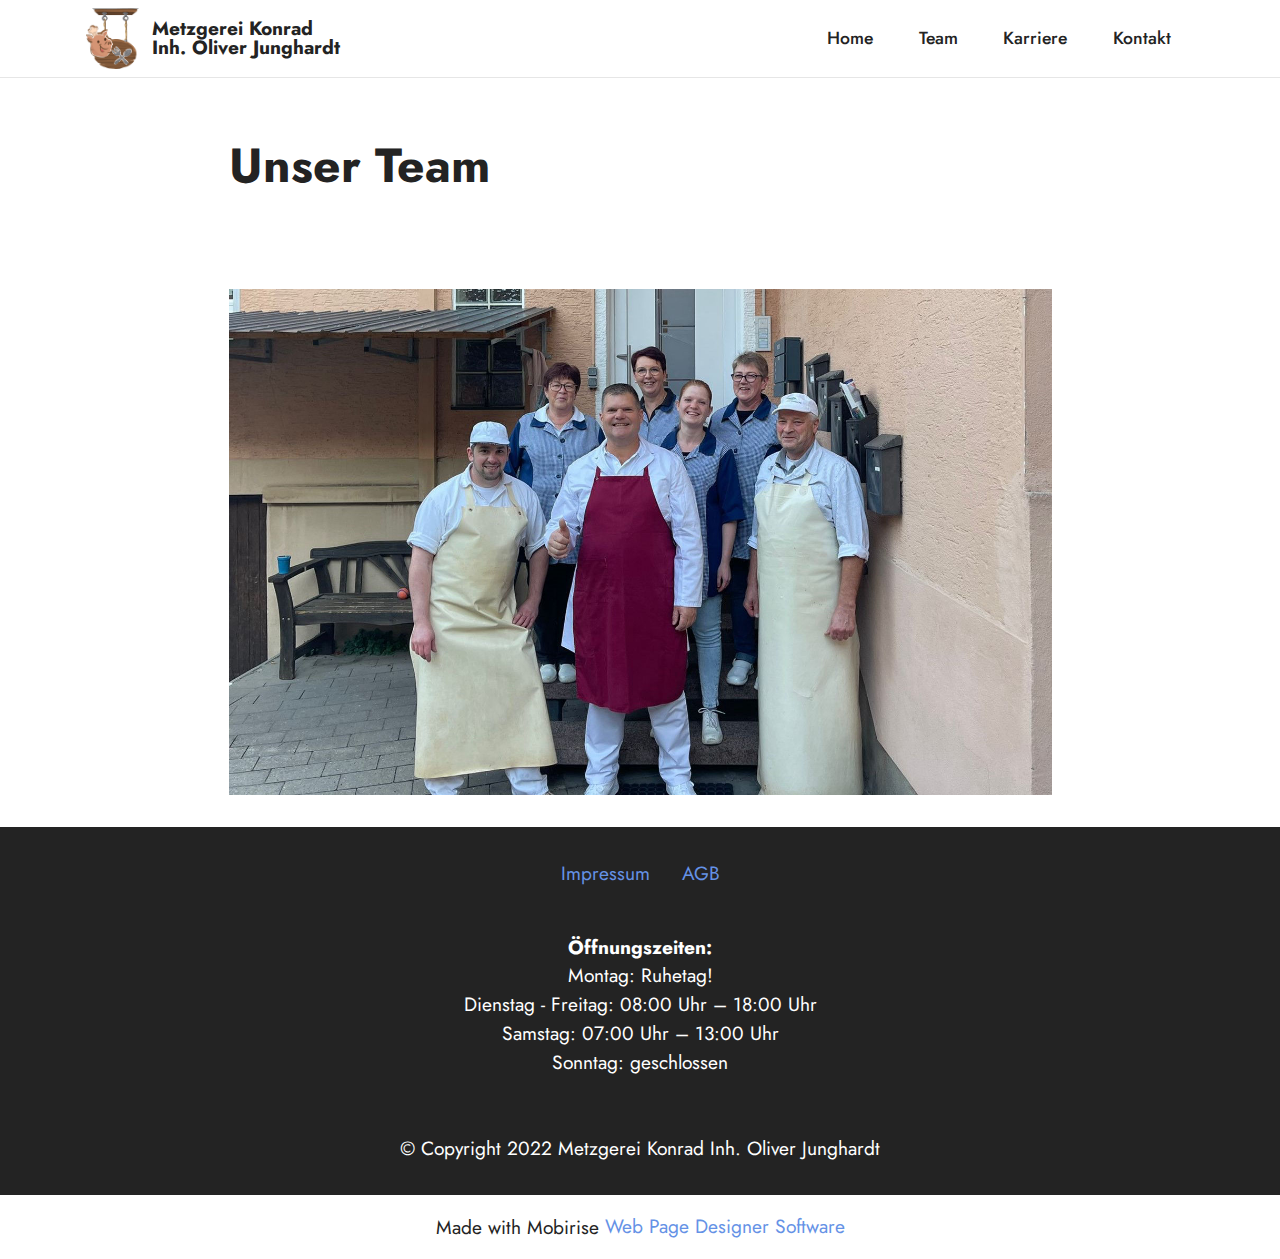
<file: page1.html>
<!DOCTYPE html>
<html  >
<head>
  <!-- Site made with Mobirise Website Builder v5.6.13, https://mobirise.com -->
  <meta charset="UTF-8">
  <meta http-equiv="X-UA-Compatible" content="IE=edge">
  <meta name="generator" content="Mobirise v5.6.13, mobirise.com">
  <meta name="twitter:card" content="summary_large_image"/>
  <meta name="twitter:image:src" content="">
  <meta property="og:image" content="">
  <meta name="twitter:title" content="Metzgerei Konrad - Team">
  <meta name="viewport" content="width=device-width, initial-scale=1, minimum-scale=1">
  <link rel="shortcut icon" href="assets/images/mbr-121x138.png" type="image/x-icon">
  <meta name="description" content="">
  
  
  <title>Metzgerei Konrad - Team</title>
  <link rel="stylesheet" href="assets/bootstrap/css/bootstrap.min.css">
  <link rel="stylesheet" href="assets/bootstrap/css/bootstrap-grid.min.css">
  <link rel="stylesheet" href="assets/bootstrap/css/bootstrap-reboot.min.css">
  <link rel="stylesheet" href="assets/dropdown/css/style.css">
  <link rel="stylesheet" href="assets/socicon/css/styles.css">
  <link rel="stylesheet" href="assets/theme/css/style.css">
  <link rel="preload" href="https://fonts.googleapis.com/css?family=Jost:100,200,300,400,500,600,700,800,900,100i,200i,300i,400i,500i,600i,700i,800i,900i&display=swap" as="style" onload="this.onload=null;this.rel='stylesheet'">
  <noscript><link rel="stylesheet" href="https://fonts.googleapis.com/css?family=Jost:100,200,300,400,500,600,700,800,900,100i,200i,300i,400i,500i,600i,700i,800i,900i&display=swap"></noscript>
  <link rel="preload" as="style" href="assets/mobirise/css/mbr-additional.css"><link rel="stylesheet" href="assets/mobirise/css/mbr-additional.css" type="text/css">
  
  
  
  
</head>
<body>
  
  <section data-bs-version="5.1" class="menu cid-tm9Wy2rjHS" once="menu" id="menu1-1q">
    
    <nav class="navbar navbar-dropdown navbar-fixed-top navbar-expand-lg">
        <div class="container">
            <div class="navbar-brand">
                <span class="navbar-logo">
                    <a href="index.html">
                        <img src="assets/images/mbr-121x138.png" alt="" style="height: 3.8rem;">
                    </a>
                </span>
                <span class="navbar-caption-wrap"><a class="navbar-caption text-black text-primary display-7" href="index.html">Metzgerei Konrad<br>Inh. Oliver Junghardt</a></span>
            </div>
            <button class="navbar-toggler" type="button" data-toggle="collapse" data-bs-toggle="collapse" data-target="#navbarSupportedContent" data-bs-target="#navbarSupportedContent" aria-controls="navbarNavAltMarkup" aria-expanded="false" aria-label="Toggle navigation">
                <div class="hamburger">
                    <span></span>
                    <span></span>
                    <span></span>
                    <span></span>
                </div>
            </button>
            <div class="collapse navbar-collapse" id="navbarSupportedContent">
                <ul class="navbar-nav nav-dropdown nav-right" data-app-modern-menu="true"><li class="nav-item"><a class="nav-link link text-black text-primary display-4" href="index.html">Home</a></li><li class="nav-item"><a class="nav-link link text-black text-primary display-4" href="page1.html">Team</a></li>
                    <li class="nav-item"><a class="nav-link link text-black text-primary display-4" href="page2.html">Karriere</a></li><li class="nav-item"><a class="nav-link link text-black text-primary display-4" href="page3.html">Kontakt</a></li></ul>
                
                
            </div>
        </div>
    </nav>

</section>

<section data-bs-version="5.1" class="content1 cid-tm9Wy0XTCp" id="content1-1m">
    
    <div class="container">
        <div class="row justify-content-center">
            <div class="title col-12 col-md-9">
                <h3 class="mbr-section-title mbr-fonts-style align-center mb-4 display-2"><strong>Unser Team</strong></h3>
                
                
            </div>
        </div>
    </div>
</section>

<section data-bs-version="5.1" class="image3 cid-tm9Wy1hZn3" id="image3-1n">
    

    

    <div class="container">
        <div class="row justify-content-center">
            <div class="col-12 col-lg-9">
                <div class="image-wrapper">
                    <img src="assets/images/team-1564x962.jpg" alt="Mobirise Website Builder">
                    
                </div>
            </div>
        </div>
    </div>
</section>

<section data-bs-version="5.1" class="footer3 cid-tm9Wy2P6eL" once="footers" id="footer3-1r">

    

    

    <div class="container">
        <div class="media-container-row align-center mbr-white">
            <div class="row row-links">
                <ul class="foot-menu">
                    
                    
                    
                    
                    
                <li class="foot-menu-item mbr-fonts-style display-7"><a href="page4.html" class="text-primary">Impressum</a></li><li class="foot-menu-item mbr-fonts-style display-7"><a href="page5.html" class="text-primary">AGB</a></li></ul>
            </div>
            
            <div class="row row-copirayt">
                <p class="mbr-text mb-0 mbr-fonts-style mbr-white align-center display-7"><br><strong>Öffnungszeiten:<br></strong>Montag: Ruhetag!<br>Dienstag - Freitag: 08:00 Uhr – 18:00 Uhr
<br>Samstag: 07:00 Uhr – 13:00 Uhr<br>Sonntag: geschlossen<br><br><br>© Copyright 2022 Metzgerei Konrad Inh. Oliver Junghardt</p>
            </div>
        </div>
    </div>
</section><section class="display-7" style="padding: 0;align-items: center;justify-content: center;flex-wrap: wrap;    align-content: center;display: flex;position: relative;height: 4rem;"><a href="https://mobiri.se/2900142" style="flex: 1 1;height: 4rem;position: absolute;width: 100%;z-index: 1;"><img alt="" style="height: 4rem;" src="[data-uri]"></a><p style="margin: 0;text-align: center;" class="display-7">Made with Mobirise &#8204;</p><a style="z-index:1" href="https://mobirise.com/website-design-software.html">Web Page Designer Software</a></section><script src="assets/bootstrap/js/bootstrap.bundle.min.js"></script>  <script src="assets/smoothscroll/smooth-scroll.js"></script>  <script src="assets/ytplayer/index.js"></script>  <script src="assets/dropdown/js/navbar-dropdown.js"></script>  <script src="assets/theme/js/script.js"></script>  
  
  
</body>
</html>
</file>
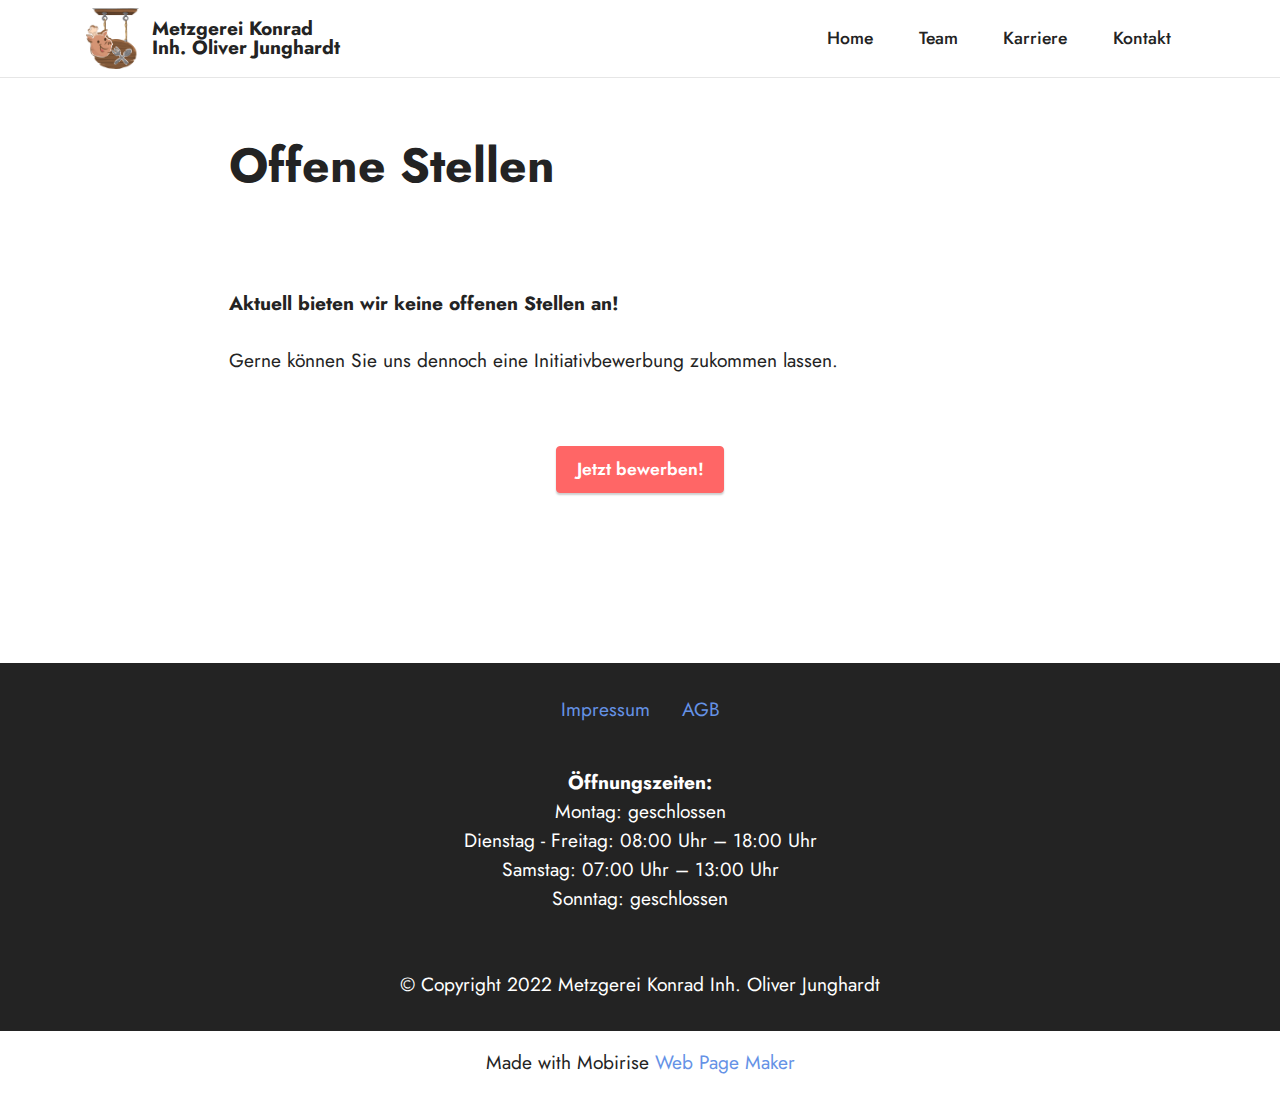
<file: page2.html>
<!DOCTYPE html>
<html  >
<head>
  <!-- Site made with Mobirise Website Builder v5.6.13, https://mobirise.com -->
  <meta charset="UTF-8">
  <meta http-equiv="X-UA-Compatible" content="IE=edge">
  <meta name="generator" content="Mobirise v5.6.13, mobirise.com">
  <meta name="twitter:card" content="summary_large_image"/>
  <meta name="twitter:image:src" content="">
  <meta property="og:image" content="">
  <meta name="twitter:title" content="Metzgerei Konrad - Karriere">
  <meta name="viewport" content="width=device-width, initial-scale=1, minimum-scale=1">
  <link rel="shortcut icon" href="assets/images/mbr-121x138.png" type="image/x-icon">
  <meta name="description" content="">
  
  
  <title>Metzgerei Konrad - Karriere</title>
  <link rel="stylesheet" href="assets/bootstrap/css/bootstrap.min.css">
  <link rel="stylesheet" href="assets/bootstrap/css/bootstrap-grid.min.css">
  <link rel="stylesheet" href="assets/bootstrap/css/bootstrap-reboot.min.css">
  <link rel="stylesheet" href="assets/dropdown/css/style.css">
  <link rel="stylesheet" href="assets/socicon/css/styles.css">
  <link rel="stylesheet" href="assets/theme/css/style.css">
  <link rel="preload" href="https://fonts.googleapis.com/css?family=Jost:100,200,300,400,500,600,700,800,900,100i,200i,300i,400i,500i,600i,700i,800i,900i&display=swap" as="style" onload="this.onload=null;this.rel='stylesheet'">
  <noscript><link rel="stylesheet" href="https://fonts.googleapis.com/css?family=Jost:100,200,300,400,500,600,700,800,900,100i,200i,300i,400i,500i,600i,700i,800i,900i&display=swap"></noscript>
  <link rel="preload" as="style" href="assets/mobirise/css/mbr-additional.css"><link rel="stylesheet" href="assets/mobirise/css/mbr-additional.css" type="text/css">
  
  
  
  
</head>
<body>
  
  <section data-bs-version="5.1" class="menu cid-tm9PwbPCPI" once="menu" id="menu1-18">
    
    <nav class="navbar navbar-dropdown navbar-fixed-top navbar-expand-lg">
        <div class="container">
            <div class="navbar-brand">
                <span class="navbar-logo">
                    <a href="index.html">
                        <img src="assets/images/mbr-121x138.png" alt="" style="height: 3.8rem;">
                    </a>
                </span>
                <span class="navbar-caption-wrap"><a class="navbar-caption text-black text-primary display-7" href="index.html">Metzgerei Konrad<br>Inh. Oliver Junghardt</a></span>
            </div>
            <button class="navbar-toggler" type="button" data-toggle="collapse" data-bs-toggle="collapse" data-target="#navbarSupportedContent" data-bs-target="#navbarSupportedContent" aria-controls="navbarNavAltMarkup" aria-expanded="false" aria-label="Toggle navigation">
                <div class="hamburger">
                    <span></span>
                    <span></span>
                    <span></span>
                    <span></span>
                </div>
            </button>
            <div class="collapse navbar-collapse" id="navbarSupportedContent">
                <ul class="navbar-nav nav-dropdown nav-right" data-app-modern-menu="true"><li class="nav-item"><a class="nav-link link text-black text-primary display-4" href="index.html">Home</a></li><li class="nav-item"><a class="nav-link link text-black text-primary display-4" href="page1.html">Team</a></li>
                    <li class="nav-item"><a class="nav-link link text-black text-primary display-4" href="page2.html">Karriere</a></li><li class="nav-item"><a class="nav-link link text-black text-primary display-4" href="page3.html">Kontakt</a></li></ul>
                
                
            </div>
        </div>
    </nav>

</section>

<section data-bs-version="5.1" class="content1 cid-tm9PwaMXmU" id="content1-15">
    
    <div class="container">
        <div class="row justify-content-center">
            <div class="title col-12 col-md-9">
                <h3 class="mbr-section-title mbr-fonts-style align-center mb-4 display-2"><strong>Offene Stellen</strong></h3>
                
                
            </div>
        </div>
    </div>
</section>

<section data-bs-version="5.1" class="content1 cid-tm9PwbtSTZ" id="content1-17">
    
    <div class="container">
        <div class="row justify-content-center">
            <div class="title col-12 col-md-9">
                
                <h4 class="mbr-section-subtitle align-center mbr-fonts-style mb-4 display-7"><strong>Aktuell bieten wir keine offenen Stellen an!</strong><br><br>Gerne können Sie uns dennoch eine Initiativbewerbung zukommen lassen.<br><br></h4>
                <div class="mbr-section-btn align-center"><a class="btn btn-secondary display-4" href="mailto:info@metzgerei-konrad-gue.de">Jetzt bewerben!</a></div>
            </div>
        </div>
    </div>
</section>

<section data-bs-version="5.1" class="footer3 cid-tm9PwcdQMP" once="footers" id="footer3-19">

    

    

    <div class="container">
        <div class="media-container-row align-center mbr-white">
            <div class="row row-links">
                <ul class="foot-menu">
                    
                    
                    
                    
                    
                <li class="foot-menu-item mbr-fonts-style display-7"><a href="page4.html" class="text-primary">Impressum</a></li><li class="foot-menu-item mbr-fonts-style display-7"><a href="page5.html" class="text-primary">AGB</a></li></ul>
            </div>
            
            <div class="row row-copirayt">
                <p class="mbr-text mb-0 mbr-fonts-style mbr-white align-center display-7"><br><strong>Öffnungszeiten:<br></strong>Montag: geschlossen
<br>Dienstag - Freitag: 08:00 Uhr – 18:00 Uhr
<br>Samstag: 07:00 Uhr – 13:00 Uhr<br>Sonntag: geschlossen<br><br><br>© Copyright 2022 Metzgerei Konrad Inh. Oliver Junghardt</p>
            </div>
        </div>
    </div>
</section><section class="display-7" style="padding: 0;align-items: center;justify-content: center;flex-wrap: wrap;    align-content: center;display: flex;position: relative;height: 4rem;"><a href="https://mobiri.se/2900142" style="flex: 1 1;height: 4rem;position: absolute;width: 100%;z-index: 1;"><img alt="" style="height: 4rem;" src="[data-uri]"></a><p style="margin: 0;text-align: center;" class="display-7">Made with Mobirise &#8204;</p><a style="z-index:1" href="https://mobirise.com/web-page-maker.html">Web Page Maker</a></section><script src="assets/bootstrap/js/bootstrap.bundle.min.js"></script>  <script src="assets/smoothscroll/smooth-scroll.js"></script>  <script src="assets/ytplayer/index.js"></script>  <script src="assets/dropdown/js/navbar-dropdown.js"></script>  <script src="assets/theme/js/script.js"></script>  
  
  
</body>
</html>
</file>
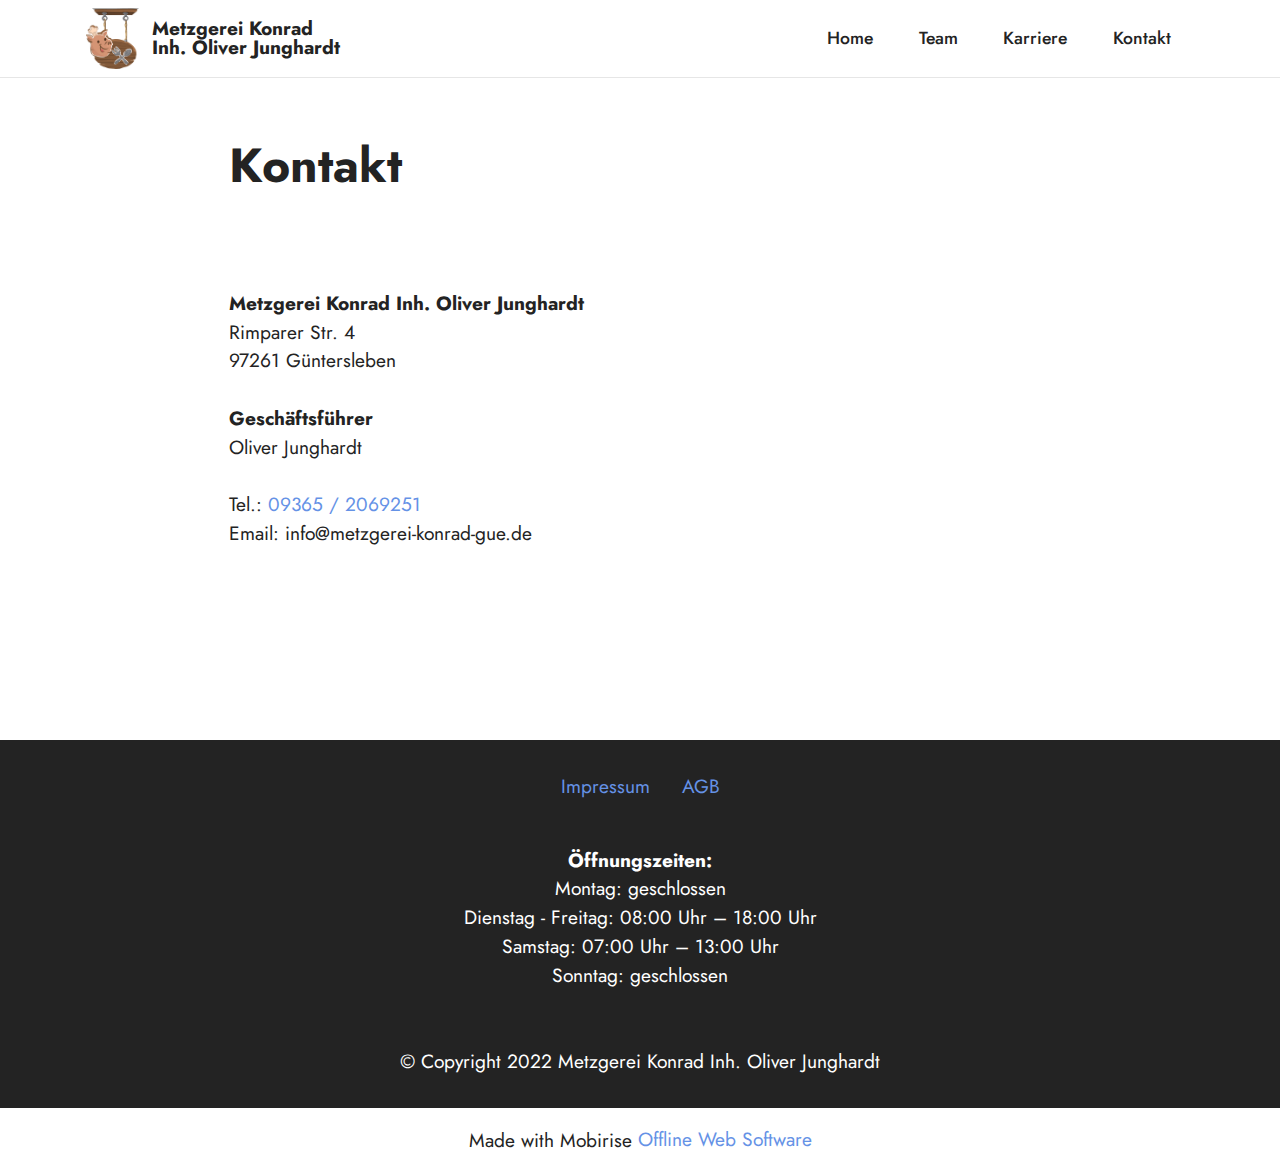
<file: page3.html>
<!DOCTYPE html>
<html  >
<head>
  <!-- Site made with Mobirise Website Builder v5.6.13, https://mobirise.com -->
  <meta charset="UTF-8">
  <meta http-equiv="X-UA-Compatible" content="IE=edge">
  <meta name="generator" content="Mobirise v5.6.13, mobirise.com">
  <meta name="twitter:card" content="summary_large_image"/>
  <meta name="twitter:image:src" content="">
  <meta property="og:image" content="">
  <meta name="twitter:title" content="Metzgerei Konrad - Kontakt">
  <meta name="viewport" content="width=device-width, initial-scale=1, minimum-scale=1">
  <link rel="shortcut icon" href="assets/images/mbr-121x138.png" type="image/x-icon">
  <meta name="description" content="">
  
  
  <title>Metzgerei Konrad - Kontakt</title>
  <link rel="stylesheet" href="assets/bootstrap/css/bootstrap.min.css">
  <link rel="stylesheet" href="assets/bootstrap/css/bootstrap-grid.min.css">
  <link rel="stylesheet" href="assets/bootstrap/css/bootstrap-reboot.min.css">
  <link rel="stylesheet" href="assets/dropdown/css/style.css">
  <link rel="stylesheet" href="assets/socicon/css/styles.css">
  <link rel="stylesheet" href="assets/theme/css/style.css">
  <link rel="preload" href="https://fonts.googleapis.com/css?family=Jost:100,200,300,400,500,600,700,800,900,100i,200i,300i,400i,500i,600i,700i,800i,900i&display=swap" as="style" onload="this.onload=null;this.rel='stylesheet'">
  <noscript><link rel="stylesheet" href="https://fonts.googleapis.com/css?family=Jost:100,200,300,400,500,600,700,800,900,100i,200i,300i,400i,500i,600i,700i,800i,900i&display=swap"></noscript>
  <link rel="preload" as="style" href="assets/mobirise/css/mbr-additional.css"><link rel="stylesheet" href="assets/mobirise/css/mbr-additional.css" type="text/css">
  
  
  
  
</head>
<body>
  
  <section data-bs-version="5.1" class="menu cid-tmcNcs5vFI" once="menu" id="menu1-22">
    
    <nav class="navbar navbar-dropdown navbar-fixed-top navbar-expand-lg">
        <div class="container">
            <div class="navbar-brand">
                <span class="navbar-logo">
                    <a href="index.html">
                        <img src="assets/images/mbr-121x138.png" alt="" style="height: 3.8rem;">
                    </a>
                </span>
                <span class="navbar-caption-wrap"><a class="navbar-caption text-black text-primary display-7" href="index.html">Metzgerei Konrad<br>Inh. Oliver Junghardt</a></span>
            </div>
            <button class="navbar-toggler" type="button" data-toggle="collapse" data-bs-toggle="collapse" data-target="#navbarSupportedContent" data-bs-target="#navbarSupportedContent" aria-controls="navbarNavAltMarkup" aria-expanded="false" aria-label="Toggle navigation">
                <div class="hamburger">
                    <span></span>
                    <span></span>
                    <span></span>
                    <span></span>
                </div>
            </button>
            <div class="collapse navbar-collapse" id="navbarSupportedContent">
                <ul class="navbar-nav nav-dropdown nav-right" data-app-modern-menu="true"><li class="nav-item"><a class="nav-link link text-black text-primary display-4" href="index.html">Home</a></li><li class="nav-item"><a class="nav-link link text-black text-primary display-4" href="page1.html">Team</a></li>
                    <li class="nav-item"><a class="nav-link link text-black text-primary display-4" href="page2.html">Karriere</a></li><li class="nav-item"><a class="nav-link link text-black text-primary display-4" href="page3.html">Kontakt</a></li></ul>
                
                
            </div>
        </div>
    </nav>

</section>

<section data-bs-version="5.1" class="content1 cid-tmcNcrvYqE" id="content1-20">
    
    <div class="container">
        <div class="row justify-content-center">
            <div class="title col-12 col-md-9">
                <h3 class="mbr-section-title mbr-fonts-style align-center mb-4 display-2"><strong>Kontakt</strong></h3>
                
                
            </div>
        </div>
    </div>
</section>

<section data-bs-version="5.1" class="content1 cid-tmcNcrLONh" id="content1-21">
    
    <div class="container">
        <div class="row justify-content-center">
            <div class="title col-12 col-md-9">
                
                <h4 class="mbr-section-subtitle align-center mbr-fonts-style mb-4 display-7"><div><strong>Metzgerei Konrad Inh. Oliver Junghardt</strong></div>Rimparer Str. 4<div>97261 Güntersleben</div><div><br><div><strong>Geschäftsführer</strong></div><div>Oliver Junghardt</div><div>
</div><div><br></div><div>Tel.: <a href="tel:+4993652069251" class="text-primary">09365 / 2069251</a></div><div>Email: info@metzgerei-konrad-gue.de</div></div></h4>
                
            </div>
        </div>
    </div>
</section>

<section data-bs-version="5.1" class="footer3 cid-tmcNcsDV7o" once="footers" id="footer3-23">

    

    

    <div class="container">
        <div class="media-container-row align-center mbr-white">
            <div class="row row-links">
                <ul class="foot-menu">
                    
                    
                    
                    
                    
                <li class="foot-menu-item mbr-fonts-style display-7"><a href="page4.html" class="text-primary">Impressum</a></li><li class="foot-menu-item mbr-fonts-style display-7"><a href="page5.html" class="text-primary">AGB</a></li></ul>
            </div>
            
            <div class="row row-copirayt">
                <p class="mbr-text mb-0 mbr-fonts-style mbr-white align-center display-7"><br><strong>Öffnungszeiten:<br></strong>Montag: geschlossen
<br>Dienstag - Freitag: 08:00 Uhr – 18:00 Uhr
<br>Samstag: 07:00 Uhr – 13:00 Uhr<br>Sonntag: geschlossen<br><br><br>© Copyright 2022 Metzgerei Konrad Inh. Oliver Junghardt</p>
            </div>
        </div>
    </div>
</section><section class="display-7" style="padding: 0;align-items: center;justify-content: center;flex-wrap: wrap;    align-content: center;display: flex;position: relative;height: 4rem;"><a href="https://mobiri.se/2900142" style="flex: 1 1;height: 4rem;position: absolute;width: 100%;z-index: 1;"><img alt="" style="height: 4rem;" src="[data-uri]"></a><p style="margin: 0;text-align: center;" class="display-7">Made with Mobirise &#8204;</p><a style="z-index:1" href="https://mobirise.com/offline-website-builder.html">Offline Web Software</a></section><script src="assets/bootstrap/js/bootstrap.bundle.min.js"></script>  <script src="assets/smoothscroll/smooth-scroll.js"></script>  <script src="assets/ytplayer/index.js"></script>  <script src="assets/dropdown/js/navbar-dropdown.js"></script>  <script src="assets/theme/js/script.js"></script>  
  
  
</body>
</html>
</file>
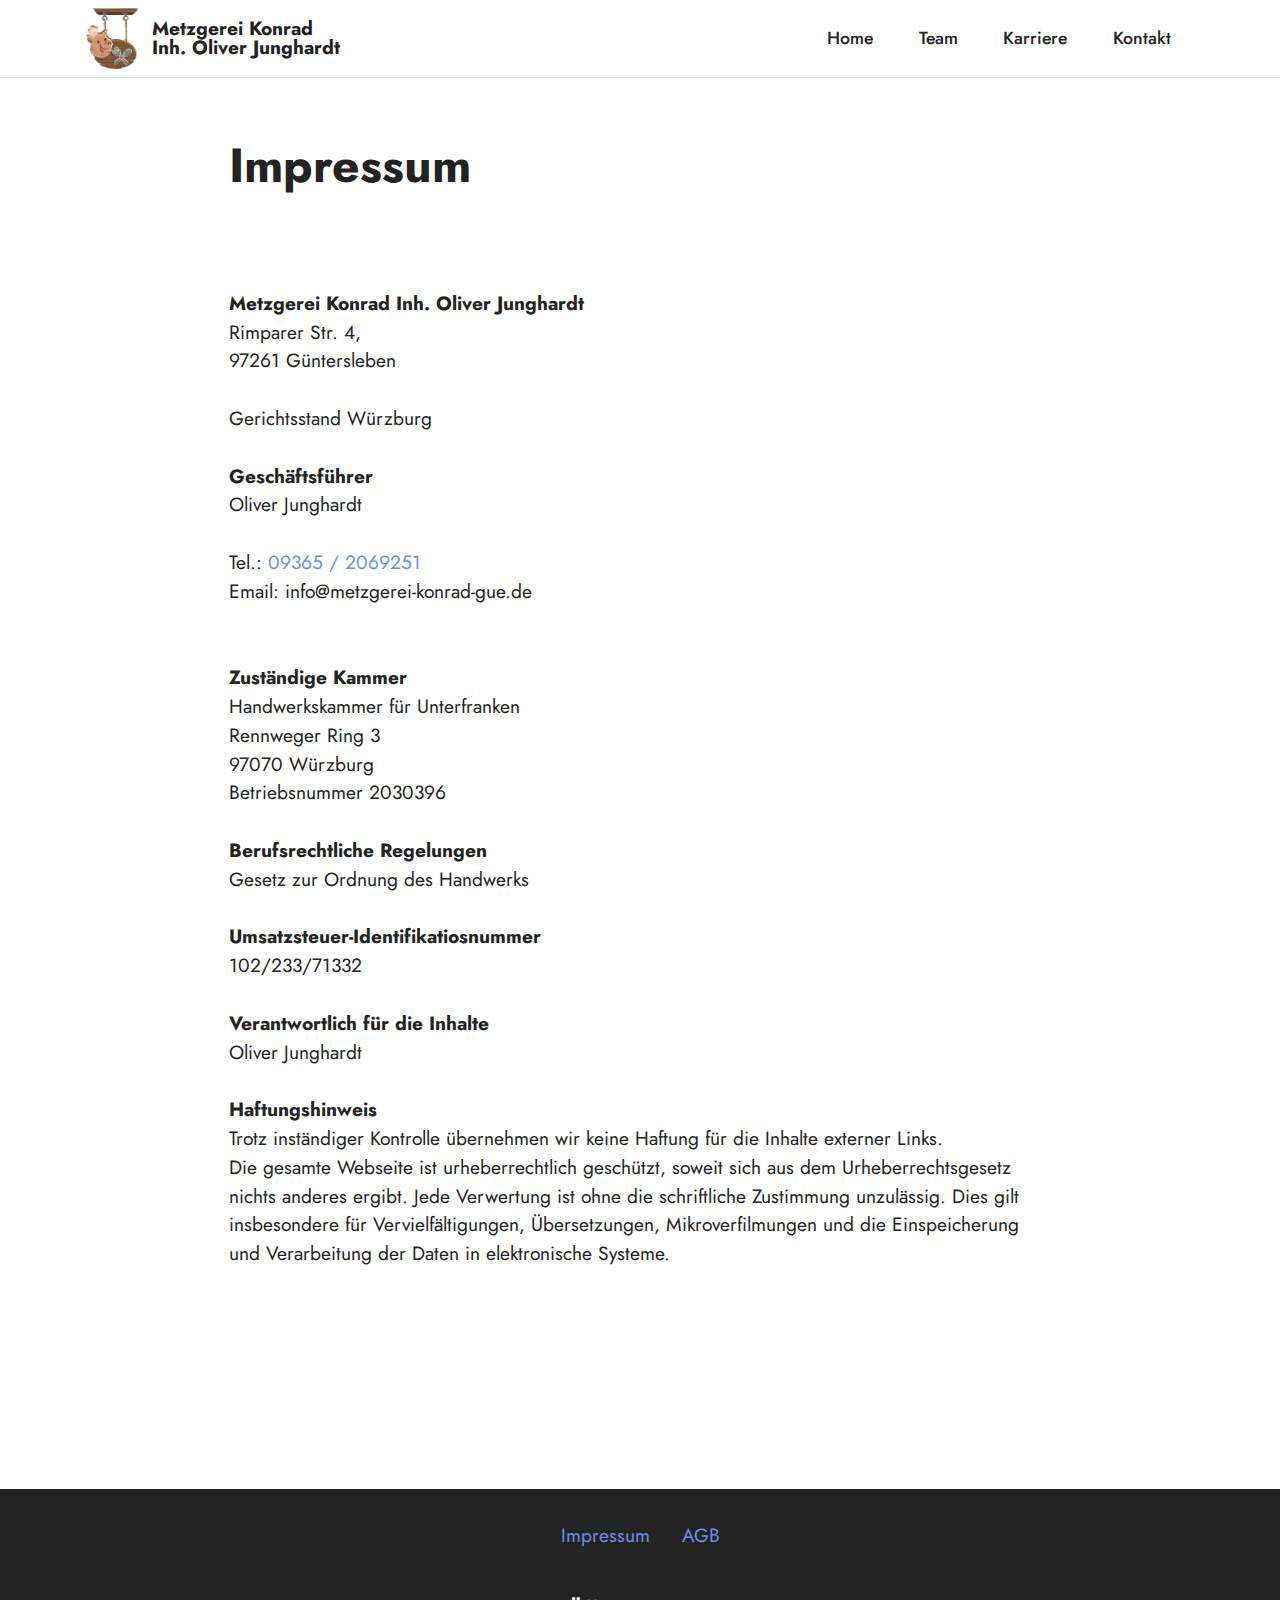
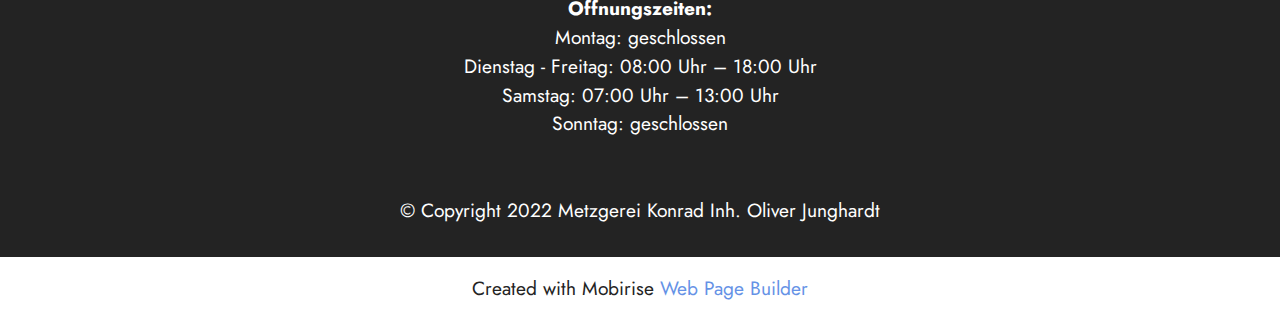
<file: page4.html>
<!DOCTYPE html>
<html  >
<head>
  <!-- Site made with Mobirise Website Builder v5.6.13, https://mobirise.com -->
  <meta charset="UTF-8">
  <meta http-equiv="X-UA-Compatible" content="IE=edge">
  <meta name="generator" content="Mobirise v5.6.13, mobirise.com">
  <meta name="twitter:card" content="summary_large_image"/>
  <meta name="twitter:image:src" content="">
  <meta property="og:image" content="">
  <meta name="twitter:title" content="Metzgerei Konrad - Impressum">
  <meta name="viewport" content="width=device-width, initial-scale=1, minimum-scale=1">
  <link rel="shortcut icon" href="assets/images/mbr-121x138.png" type="image/x-icon">
  <meta name="description" content="">
  
  
  <title>Metzgerei Konrad - Impressum</title>
  <link rel="stylesheet" href="assets/bootstrap/css/bootstrap.min.css">
  <link rel="stylesheet" href="assets/bootstrap/css/bootstrap-grid.min.css">
  <link rel="stylesheet" href="assets/bootstrap/css/bootstrap-reboot.min.css">
  <link rel="stylesheet" href="assets/dropdown/css/style.css">
  <link rel="stylesheet" href="assets/socicon/css/styles.css">
  <link rel="stylesheet" href="assets/theme/css/style.css">
  <link rel="preload" href="https://fonts.googleapis.com/css?family=Jost:100,200,300,400,500,600,700,800,900,100i,200i,300i,400i,500i,600i,700i,800i,900i&display=swap" as="style" onload="this.onload=null;this.rel='stylesheet'">
  <noscript><link rel="stylesheet" href="https://fonts.googleapis.com/css?family=Jost:100,200,300,400,500,600,700,800,900,100i,200i,300i,400i,500i,600i,700i,800i,900i&display=swap"></noscript>
  <link rel="preload" as="style" href="assets/mobirise/css/mbr-additional.css"><link rel="stylesheet" href="assets/mobirise/css/mbr-additional.css" type="text/css">
  
  
  
  
</head>
<body>
  
  <section data-bs-version="5.1" class="menu cid-tma3E7Bcf9" once="menu" id="menu1-1y">
    
    <nav class="navbar navbar-dropdown navbar-fixed-top navbar-expand-lg">
        <div class="container">
            <div class="navbar-brand">
                <span class="navbar-logo">
                    <a href="index.html">
                        <img src="assets/images/mbr-121x138.png" alt="" style="height: 3.8rem;">
                    </a>
                </span>
                <span class="navbar-caption-wrap"><a class="navbar-caption text-black text-primary display-7" href="index.html">Metzgerei Konrad<br>Inh. Oliver Junghardt</a></span>
            </div>
            <button class="navbar-toggler" type="button" data-toggle="collapse" data-bs-toggle="collapse" data-target="#navbarSupportedContent" data-bs-target="#navbarSupportedContent" aria-controls="navbarNavAltMarkup" aria-expanded="false" aria-label="Toggle navigation">
                <div class="hamburger">
                    <span></span>
                    <span></span>
                    <span></span>
                    <span></span>
                </div>
            </button>
            <div class="collapse navbar-collapse" id="navbarSupportedContent">
                <ul class="navbar-nav nav-dropdown nav-right" data-app-modern-menu="true"><li class="nav-item"><a class="nav-link link text-black text-primary display-4" href="index.html">Home</a></li><li class="nav-item"><a class="nav-link link text-black text-primary display-4" href="page1.html">Team</a></li>
                    <li class="nav-item"><a class="nav-link link text-black text-primary display-4" href="page2.html">Karriere</a></li><li class="nav-item"><a class="nav-link link text-black text-primary display-4" href="page3.html">Kontakt</a></li></ul>
                
                
            </div>
        </div>
    </nav>

</section>

<section data-bs-version="5.1" class="content1 cid-tma3E6K46z" id="content1-1w">
    
    <div class="container">
        <div class="row justify-content-center">
            <div class="title col-12 col-md-9">
                <h3 class="mbr-section-title mbr-fonts-style align-center mb-4 display-2"><strong>Impressum</strong></h3>
                
                
            </div>
        </div>
    </div>
</section>

<section data-bs-version="5.1" class="content1 cid-tma3E7aOTt" id="content1-1x">
    
    <div class="container">
        <div class="row justify-content-center">
            <div class="title col-12 col-md-9">
                
                <h4 class="mbr-section-subtitle align-center mbr-fonts-style mb-4 display-7"><div><strong>Metzgerei Konrad Inh. Oliver Junghardt</strong></div>Rimparer Str. 4,<div>97261 Güntersleben</div><div><br></div><div>Gerichtsstand Würzburg<br><br><div><strong>Geschäftsführer</strong></div><div>Oliver Junghardt</div><div>
</div><div><br></div><div>Tel.: <a href="tel:+4993652069251" class="text-primary">09365 / 2069251</a></div><div>Email: info@metzgerei-konrad-gue.de</div><div><br></div><div><br></div><div><strong>Zuständige Kammer</strong></div><div>Handwerkskammer für Unterfranken</div><div>Rennweger Ring 3</div><div>97070 Würzburg</div><div>Betriebsnummer 2030396</div><div><br></div><div><strong>Berufsrechtliche Regelungen</strong></div><div>Gesetz zur Ordnung des Handwerks</div><div><br></div><div><strong>Umsatzsteuer-Identifikatiosnummer</strong></div><div>102/233/71332</div><div><br></div><div><strong>Verantwortlich für die Inhalte</strong></div><div>Oliver Junghardt</div><div><br></div><div><strong>Haftungshinweis</strong></div><div>Trotz inständiger Kontrolle übernehmen wir keine Haftung für die Inhalte externer Links.</div><div>Die gesamte Webseite ist urheberrechtlich geschützt, soweit sich aus dem Urheberrechtsgesetz nichts anderes ergibt. Jede Verwertung ist ohne die schriftliche Zustimmung unzulässig. Dies gilt insbesondere für Vervielfältigungen, Übersetzungen, Mikroverfilmungen und die Einspeicherung und Verarbeitung der Daten in elektronische Systeme.<br><br></div></div></h4>
                
            </div>
        </div>
    </div>
</section>

<section data-bs-version="5.1" class="footer3 cid-tma3E83Dli" once="footers" id="footer3-1z">

    

    

    <div class="container">
        <div class="media-container-row align-center mbr-white">
            <div class="row row-links">
                <ul class="foot-menu">
                    
                    
                    
                    
                    
                <li class="foot-menu-item mbr-fonts-style display-7"><a href="page4.html" class="text-primary">Impressum</a></li><li class="foot-menu-item mbr-fonts-style display-7"><a href="page5.html" class="text-primary">AGB</a></li></ul>
            </div>
            
            <div class="row row-copirayt">
                <p class="mbr-text mb-0 mbr-fonts-style mbr-white align-center display-7"><br><strong>Öffnungszeiten:<br></strong>Montag: geschlossen
<br>Dienstag - Freitag: 08:00 Uhr – 18:00 Uhr
<br>Samstag: 07:00 Uhr – 13:00 Uhr<br>Sonntag: geschlossen<br><br><br>© Copyright 2022 Metzgerei Konrad Inh. Oliver Junghardt</p>
            </div>
        </div>
    </div>
</section><section class="display-7" style="padding: 0;align-items: center;justify-content: center;flex-wrap: wrap;    align-content: center;display: flex;position: relative;height: 4rem;"><a href="https://mobiri.se/2900142" style="flex: 1 1;height: 4rem;position: absolute;width: 100%;z-index: 1;"><img alt="" style="height: 4rem;" src="[data-uri]"></a><p style="margin: 0;text-align: center;" class="display-7">Created with Mobirise &#8204;</p><a style="z-index:1" href="https://mobirise.com/web-page-maker.html">Web Page Builder</a></section><script src="assets/bootstrap/js/bootstrap.bundle.min.js"></script>  <script src="assets/smoothscroll/smooth-scroll.js"></script>  <script src="assets/ytplayer/index.js"></script>  <script src="assets/dropdown/js/navbar-dropdown.js"></script>  <script src="assets/theme/js/script.js"></script>  
  
  
</body>
</html>
</file>
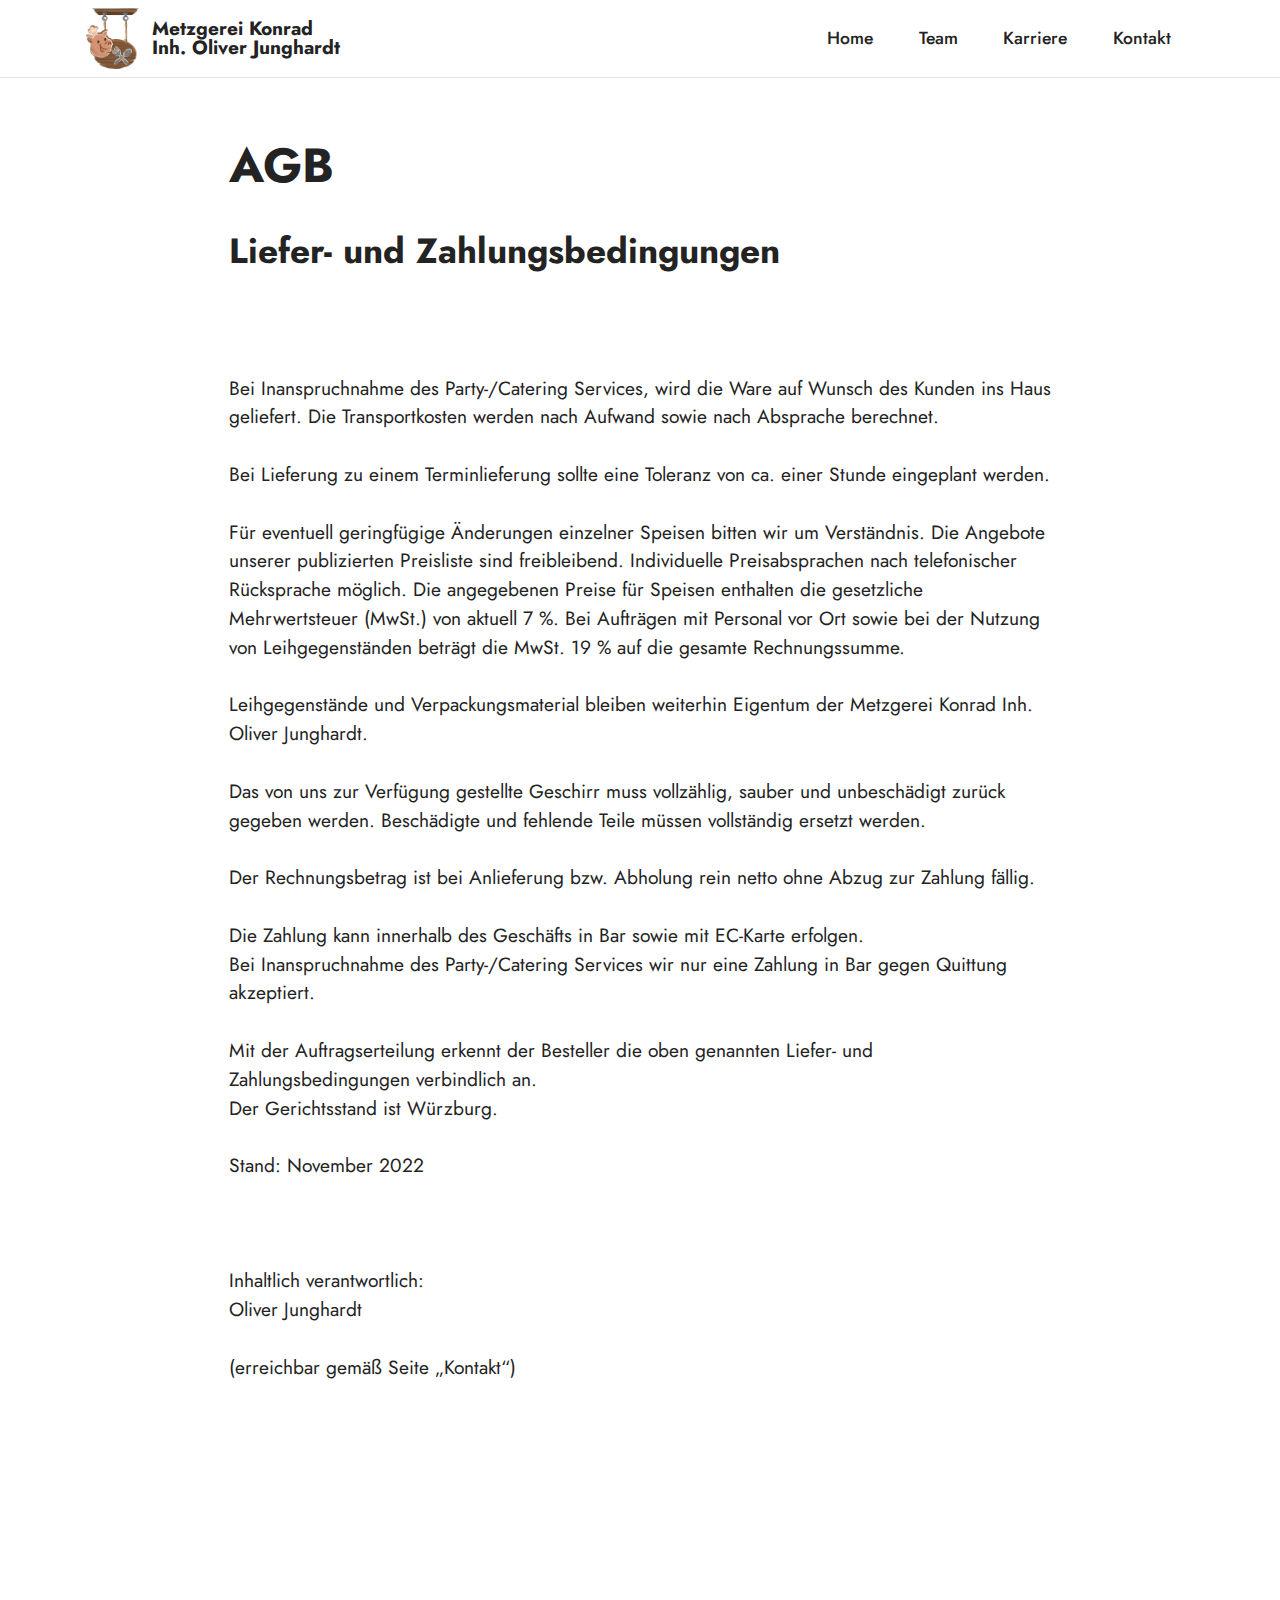
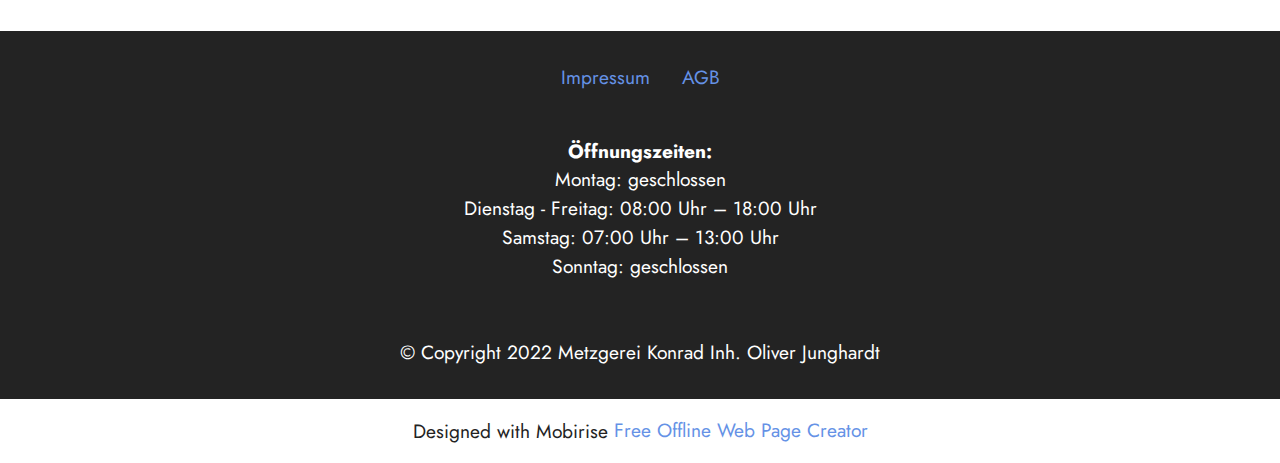
<file: page5.html>
<!DOCTYPE html>
<html  >
<head>
  <!-- Site made with Mobirise Website Builder v5.6.13, https://mobirise.com -->
  <meta charset="UTF-8">
  <meta http-equiv="X-UA-Compatible" content="IE=edge">
  <meta name="generator" content="Mobirise v5.6.13, mobirise.com">
  <meta name="twitter:card" content="summary_large_image"/>
  <meta name="twitter:image:src" content="">
  <meta property="og:image" content="">
  <meta name="twitter:title" content="Metzgerei Konrad - AGB">
  <meta name="viewport" content="width=device-width, initial-scale=1, minimum-scale=1">
  <link rel="shortcut icon" href="assets/images/mbr-121x138.png" type="image/x-icon">
  <meta name="description" content="">
  
  
  <title>Metzgerei Konrad - AGB</title>
  <link rel="stylesheet" href="assets/bootstrap/css/bootstrap.min.css">
  <link rel="stylesheet" href="assets/bootstrap/css/bootstrap-grid.min.css">
  <link rel="stylesheet" href="assets/bootstrap/css/bootstrap-reboot.min.css">
  <link rel="stylesheet" href="assets/dropdown/css/style.css">
  <link rel="stylesheet" href="assets/socicon/css/styles.css">
  <link rel="stylesheet" href="assets/theme/css/style.css">
  <link rel="preload" href="https://fonts.googleapis.com/css?family=Jost:100,200,300,400,500,600,700,800,900,100i,200i,300i,400i,500i,600i,700i,800i,900i&display=swap" as="style" onload="this.onload=null;this.rel='stylesheet'">
  <noscript><link rel="stylesheet" href="https://fonts.googleapis.com/css?family=Jost:100,200,300,400,500,600,700,800,900,100i,200i,300i,400i,500i,600i,700i,800i,900i&display=swap"></noscript>
  <link rel="preload" as="style" href="assets/mobirise/css/mbr-additional.css"><link rel="stylesheet" href="assets/mobirise/css/mbr-additional.css" type="text/css">
  
  
  
  
</head>
<body>
  
  <section data-bs-version="5.1" class="menu cid-tma0kNzuGC" once="menu" id="menu1-1u">
    
    <nav class="navbar navbar-dropdown navbar-fixed-top navbar-expand-lg">
        <div class="container">
            <div class="navbar-brand">
                <span class="navbar-logo">
                    <a href="index.html">
                        <img src="assets/images/mbr-121x138.png" alt="" style="height: 3.8rem;">
                    </a>
                </span>
                <span class="navbar-caption-wrap"><a class="navbar-caption text-black text-primary display-7" href="index.html">Metzgerei Konrad<br>Inh. Oliver Junghardt</a></span>
            </div>
            <button class="navbar-toggler" type="button" data-toggle="collapse" data-bs-toggle="collapse" data-target="#navbarSupportedContent" data-bs-target="#navbarSupportedContent" aria-controls="navbarNavAltMarkup" aria-expanded="false" aria-label="Toggle navigation">
                <div class="hamburger">
                    <span></span>
                    <span></span>
                    <span></span>
                    <span></span>
                </div>
            </button>
            <div class="collapse navbar-collapse" id="navbarSupportedContent">
                <ul class="navbar-nav nav-dropdown nav-right" data-app-modern-menu="true"><li class="nav-item"><a class="nav-link link text-black text-primary display-4" href="index.html">Home</a></li><li class="nav-item"><a class="nav-link link text-black text-primary display-4" href="page1.html">Team</a></li>
                    <li class="nav-item"><a class="nav-link link text-black text-primary display-4" href="page2.html">Karriere</a></li><li class="nav-item"><a class="nav-link link text-black text-primary display-4" href="page3.html">Kontakt</a></li></ul>
                
                
            </div>
        </div>
    </nav>

</section>

<section data-bs-version="5.1" class="content1 cid-tma0kMTJDW" id="content1-1s">
    
    <div class="container">
        <div class="row justify-content-center">
            <div class="title col-12 col-md-9">
                <h3 class="mbr-section-title mbr-fonts-style align-center mb-4 display-2"><strong>AGB</strong></h3>
                <h4 class="mbr-section-subtitle align-center mbr-fonts-style mb-4 display-5"><strong>Liefer- und Zahlungsbedingungen</strong></h4>
                
            </div>
        </div>
    </div>
</section>

<section data-bs-version="5.1" class="content1 cid-tma0kNeqtT" id="content1-1t">
    
    <div class="container">
        <div class="row justify-content-center">
            <div class="title col-12 col-md-9">
                
                <h4 class="mbr-section-subtitle align-center mbr-fonts-style mb-4 display-7"><div><span style="font-size: 1.2rem;">Bei </span>Inanspruchnahme<span style="font-size: 1.2rem;">&nbsp;des Party-/Catering Services, wird die Ware auf Wunsch des Kunden ins Haus geliefert. Die Transportkosten werden nach Aufwand sowie nach Absprache berechnet. </span></div><br><div><span style="font-size: 1.2rem;">Bei Lieferung zu einem Terminlieferung sollte eine Toleranz von ca. einer Stunde eingeplant werden.</span><br></div><div><br></div><div>Für eventuell geringfügige Änderungen einzelner Speisen bitten wir um Verständnis. Die Angebote unserer publizierten Preisliste sind freibleibend. Individuelle Preisabsprachen nach telefonischer Rücksprache möglich. Die angegebenen Preise für Speisen enthalten die gesetzliche Mehrwertsteuer (MwSt.) von aktuell 7 %. Bei Aufträgen mit Personal vor Ort sowie bei der Nutzung von Leihgegenständen beträgt die MwSt. 19 % auf die gesamte Rechnungssumme.</div><div><br></div><div>Leihgegenstände und Verpackungsmaterial bleiben weiterhin Eigentum der Metzgerei Konrad Inh. Oliver Junghardt.</div><div><br></div><div>Das von uns zur Verfügung gestellte Geschirr muss vollzählig, sauber und unbeschädigt zurück gegeben werden. Beschädigte und fehlende Teile müssen vollständig ersetzt werden.</div><div><br></div><div>Der Rechnungsbetrag ist bei Anlieferung bzw. Abholung rein netto ohne Abzug zur Zahlung fällig.</div><div><br></div><div>Die Zahlung kann innerhalb des Geschäfts in Bar sowie mit EC-Karte erfolgen.</div><div>Bei Inanspruchnahme des Party-/Catering Services wir nur eine Zahlung in Bar gegen Quittung akzeptiert.</div><div><br></div><div>Mit der Auftragserteilung erkennt der Besteller die oben genannten Liefer- und Zahlungsbedingungen verbindlich an. </div><div>Der Gerichtsstand ist Würzburg.</div><div><br></div><div>Stand: November 2022</div><div><br></div><div><br></div><div><br></div><div>Inhaltlich verantwortlich:</div><div>Oliver Junghardt </div><div><br></div><div>(erreichbar gemäß Seite „Kontakt“)</div><div><br><br></div></h4>
                
            </div>
        </div>
    </div>
</section>

<section data-bs-version="5.1" class="footer3 cid-tma0kO2hOG" once="footers" id="footer3-1v">

    

    

    <div class="container">
        <div class="media-container-row align-center mbr-white">
            <div class="row row-links">
                <ul class="foot-menu">
                    
                    
                    
                    
                    
                <li class="foot-menu-item mbr-fonts-style display-7"><a href="page4.html" class="text-primary">Impressum</a></li><li class="foot-menu-item mbr-fonts-style display-7"><a href="page5.html" class="text-primary">AGB</a></li></ul>
            </div>
            
            <div class="row row-copirayt">
                <p class="mbr-text mb-0 mbr-fonts-style mbr-white align-center display-7"><br><strong>Öffnungszeiten:<br></strong>Montag: geschlossen
<br>Dienstag - Freitag: 08:00 Uhr – 18:00 Uhr
<br>Samstag: 07:00 Uhr – 13:00 Uhr<br>Sonntag: geschlossen<br><br><br>© Copyright 2022 Metzgerei Konrad Inh. Oliver Junghardt</p>
            </div>
        </div>
    </div>
</section><section class="display-7" style="padding: 0;align-items: center;justify-content: center;flex-wrap: wrap;    align-content: center;display: flex;position: relative;height: 4rem;"><a href="https://mobiri.se/2900142" style="flex: 1 1;height: 4rem;position: absolute;width: 100%;z-index: 1;"><img alt="" style="height: 4rem;" src="[data-uri]"></a><p style="margin: 0;text-align: center;" class="display-7">Designed with Mobirise &#8204;</p><a style="z-index:1" href="https://mobirise.com/offline-website-builder.html">Free Offline Web Page Creator</a></section><script src="assets/bootstrap/js/bootstrap.bundle.min.js"></script>  <script src="assets/smoothscroll/smooth-scroll.js"></script>  <script src="assets/ytplayer/index.js"></script>  <script src="assets/dropdown/js/navbar-dropdown.js"></script>  <script src="assets/theme/js/script.js"></script>  
  
  
</body>
</html>
</file>
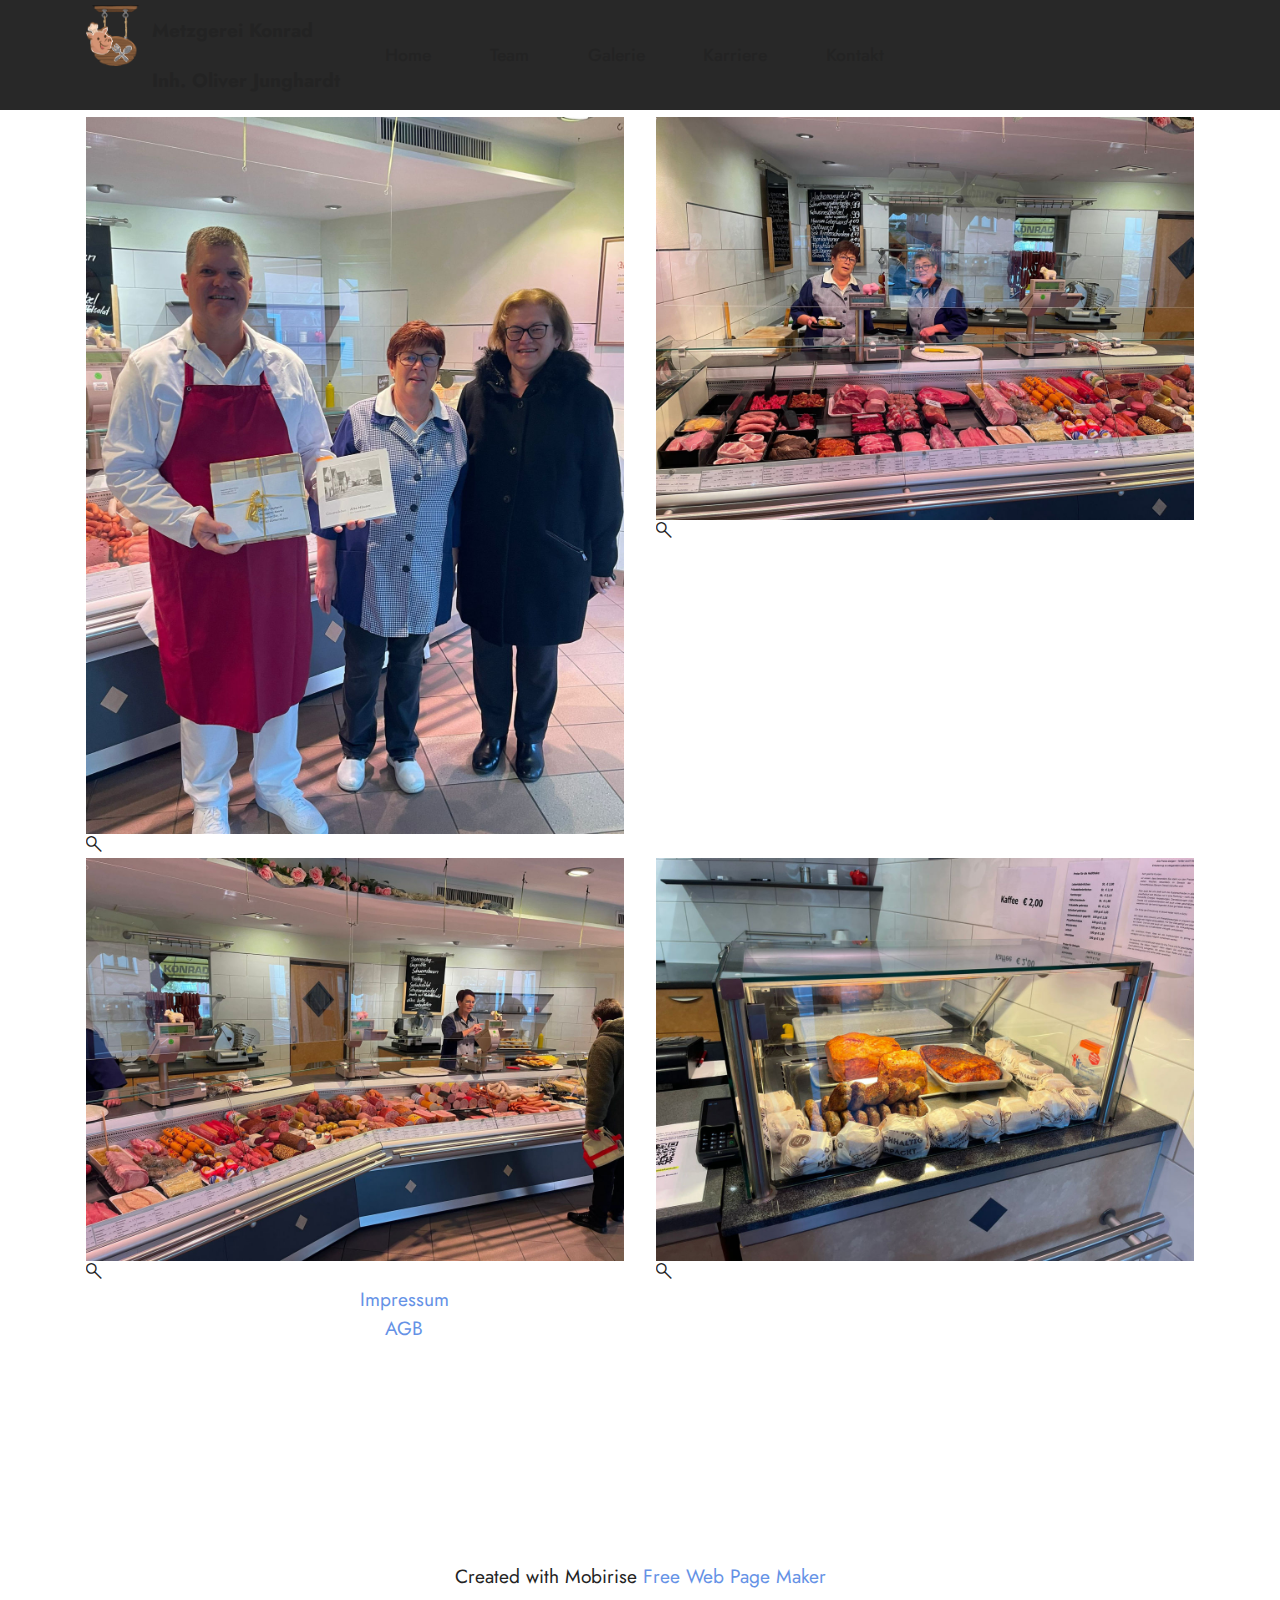
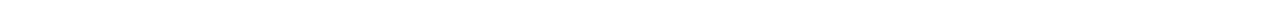
<file: page6.html>
<!DOCTYPE html>
<html  >
<head>
  <!-- Site made with Mobirise Website Builder v5.6.13, https://mobirise.com -->
  <meta charset="UTF-8">
  <meta http-equiv="X-UA-Compatible" content="IE=edge">
  <meta name="generator" content="Mobirise v5.6.13, mobirise.com">
  <meta name="twitter:card" content="summary_large_image"/>
  <meta name="twitter:image:src" content="">
  <meta property="og:image" content="">
  <meta name="twitter:title" content="Metzgerei Konrad - Galerie">
  <meta name="viewport" content="width=device-width, initial-scale=1, minimum-scale=1">
  <link rel="shortcut icon" href="assets/images/mbr-121x138.png" type="image/x-icon">
  <meta name="description" content="">
  
  
  <title>Metzgerei Konrad - Galerie</title>
  <link rel="stylesheet" href="assets/web/assets/mobirise-icons2/mobirise2.css">
  <link rel="stylesheet" href="assets/bootstrap/css/bootstrap.min.css">
  <link rel="stylesheet" href="assets/bootstrap/css/bootstrap-grid.min.css">
  <link rel="stylesheet" href="assets/bootstrap/css/bootstrap-reboot.min.css">
  <link rel="stylesheet" href="assets/dropdown/css/style.css">
  <link rel="stylesheet" href="assets/socicon/css/styles.css">
  <link rel="stylesheet" href="assets/theme/css/style.css">
  <link rel="preload" href="https://fonts.googleapis.com/css?family=Jost:100,200,300,400,500,600,700,800,900,100i,200i,300i,400i,500i,600i,700i,800i,900i&display=swap" as="style" onload="this.onload=null;this.rel='stylesheet'">
  <noscript><link rel="stylesheet" href="https://fonts.googleapis.com/css?family=Jost:100,200,300,400,500,600,700,800,900,100i,200i,300i,400i,500i,600i,700i,800i,900i&display=swap"></noscript>
  <link rel="preload" as="style" href="assets/mobirise/css/mbr-additional.css"><link rel="stylesheet" href="assets/mobirise/css/mbr-additional.css" type="text/css">
  
  
  
  
</head>
<body>
  
  <section data-bs-version="5.1" class="menu cid-tmzYGgHItW" once="menu" id="menu1-2j">
    
    <nav class="navbar navbar-dropdown navbar-fixed-top navbar-expand-lg">
        <div class="container">
            <div class="navbar-brand">
                <span class="navbar-logo">
                    <a href="index.html">
                        <img src="assets/images/mbr-121x138.png" alt="" style="height: 3.8rem;">
                    </a>
                </span>
                <span class="navbar-caption-wrap"><a class="navbar-caption text-black text-primary display-7" href="index.html">Metzgerei Konrad<br>Inh. Oliver Junghardt</a></span>
            </div>
            <button class="navbar-toggler" type="button" data-toggle="collapse" data-bs-toggle="collapse" data-target="#navbarSupportedContent" data-bs-target="#navbarSupportedContent" aria-controls="navbarNavAltMarkup" aria-expanded="false" aria-label="Toggle navigation">
                <div class="hamburger">
                    <span></span>
                    <span></span>
                    <span></span>
                    <span></span>
                </div>
            </button>
            <div class="collapse navbar-collapse" id="navbarSupportedContent">
                <ul class="navbar-nav nav-dropdown nav-right" data-app-modern-menu="true"><li class="nav-item"><a class="nav-link link text-black text-primary display-4" href="index.html">Home</a></li><li class="nav-item"><a class="nav-link link text-black text-primary display-4" href="page1.html">Team</a></li>
                    <li class="nav-item"><a class="nav-link link text-black text-primary display-4" href="page6.html">Galerie</a></li><li class="nav-item"><a class="nav-link link text-black text-primary display-4" href="page2.html">Karriere</a></li><li class="nav-item"><a class="nav-link link text-black text-primary display-4" href="page3.html">Kontakt</a></li></ul>
                
                
            </div>
        </div>
    </nav>

</section>

<section data-bs-version="5.1" class="content1 cid-tmzYGg73tp" id="content1-2h">
    
    <div class="container">
        <div class="row justify-content-center">
            <div class="title col-12 col-md-9">
                <h3 class="mbr-section-title mbr-fonts-style align-center mb-4 display-2"><strong>Galerie</strong></h3>
                
                
            </div>
        </div>
    </div>
</section>

<section data-bs-version="5.1" class="gallery4 mbr-gallery cid-tmzZZEItPH" id="gallery4-2o">
    

    
    

    <div class="container">
        
        <div class="row mbr-gallery mt-4">
            <div class="col-12 col-md-6 col-lg-6 item gallery-image">
                <div class="item-wrapper" data-toggle="modal" data-bs-toggle="modal" data-target="#tmA8CFxoGw-modal" data-bs-target="#tmA8CFxoGw-modal">
                    <img class="w-100" src="assets/images/oliver-junghardt-agnes-konrad-mit-brgermeisterin-klara-schmig-1288x1717.jpg" alt="Mobirise Website Builder" data-slide-to="0" data-bs-slide-to="0" data-target="#lb-tmA8CFxoGw" data-bs-target="#lb-tmA8CFxoGw">
                    <div class="icon-wrapper">
                        <span class="mobi-mbri mobi-mbri-search mbr-iconfont mbr-iconfont-btn"></span>
                    </div>
                </div>
                
            </div>
            <div class="col-12 col-md-6 col-lg-6 item gallery-image">
                <div class="item-wrapper" data-toggle="modal" data-bs-toggle="modal" data-target="#tmA8CFxoGw-modal" data-bs-target="#tmA8CFxoGw-modal">
                    <img class="w-100" src="assets/images/verkaufstheke-1-1288x966.jpg" alt="Mobirise Website Builder" data-slide-to="1" data-bs-slide-to="1" data-target="#lb-tmA8CFxoGw" data-bs-target="#lb-tmA8CFxoGw">
                    <div class="icon-wrapper">
                        <span class="mobi-mbri mobi-mbri-search mbr-iconfont mbr-iconfont-btn"></span>
                    </div>
                </div>
                
            </div>
            <div class="col-12 col-md-6 col-lg-6 item gallery-image">
                <div class="item-wrapper" data-toggle="modal" data-bs-toggle="modal" data-target="#tmA8CFxoGw-modal" data-bs-target="#tmA8CFxoGw-modal">
                    <img class="w-100" src="assets/images/verkaufstheke-2-1288x966.jpg" alt="Mobirise Website Builder" data-slide-to="2" data-bs-slide-to="2" data-target="#lb-tmA8CFxoGw" data-bs-target="#lb-tmA8CFxoGw">
                    <div class="icon-wrapper">
                        <span class="mobi-mbri mobi-mbri-search mbr-iconfont mbr-iconfont-btn"></span>
                    </div>
                </div>
                
            </div>
            <div class="col-12 col-md-6 col-lg-6 item gallery-image">
                <div class="item-wrapper" data-toggle="modal" data-bs-toggle="modal" data-target="#tmA8CFxoGw-modal" data-bs-target="#tmA8CFxoGw-modal">
                    <img class="w-100" src="assets/images/heitheke-1288x966.jpg" alt="Mobirise Website Builder" data-slide-to="3" data-bs-slide-to="3" data-target="#lb-tmA8CFxoGw" data-bs-target="#lb-tmA8CFxoGw">
                    <div class="icon-wrapper">
                        <span class="mobi-mbri mobi-mbri-search mbr-iconfont mbr-iconfont-btn"></span>
                    </div>
                </div>
                
            </div>
        </div>

        <div class="modal mbr-slider" tabindex="-1" role="dialog" aria-hidden="true" id="tmA8CFxoGw-modal">
            <div class="modal-dialog" role="document">
                <div class="modal-content">
                    <div class="modal-body">
                        <div class="carousel slide" id="lb-tmA8CFxoGw" data-interval="5000" data-bs-interval="5000">
                            <div class="carousel-inner">
                                <div class="carousel-item active">
                                    <img class="d-block w-100" src="assets/images/oliver-junghardt-agnes-konrad-mit-brgermeisterin-klara-schmig-1288x1717.jpg" alt="Mobirise Website Builder">
                                </div>
                                <div class="carousel-item">
                                    <img class="d-block w-100" src="assets/images/verkaufstheke-1-1288x966.jpg" alt="Mobirise Website Builder">
                                </div>
                                <div class="carousel-item">
                                    <img class="d-block w-100" src="assets/images/verkaufstheke-2-1288x966.jpg" alt="Mobirise Website Builder">
                                </div>
                                <div class="carousel-item">
                                    <img class="d-block w-100" src="assets/images/heitheke-1288x966.jpg" alt="Mobirise Website Builder">
                                </div>
                            </div>
                            <ol class="carousel-indicators">
                                <li data-slide-to="0" data-bs-slide-to="0" class="active" data-target="#lb-tmA8CFxoGw" data-bs-target="#lb-tmA8CFxoGw"></li>
                                <li data-slide-to="1" data-bs-slide-to="1" data-target="#lb-tmA8CFxoGw" data-bs-target="#lb-tmA8CFxoGw"></li>
                                <li data-slide-to="2" data-bs-slide-to="2" data-target="#lb-tmA8CFxoGw" data-bs-target="#lb-tmA8CFxoGw"></li>
                                <li data-slide-to="3" data-bs-slide-to="3" data-target="#lb-tmA8CFxoGw" data-bs-target="#lb-tmA8CFxoGw"></li>
                            </ol>
                            <a role="button" href="" class="close" data-dismiss="modal" data-bs-dismiss="modal" aria-label="Close">
                            </a>
                            <a class="carousel-control-prev carousel-control" role="button" data-slide="prev" data-bs-slide="prev" href="#lb-tmA8CFxoGw">
                                <span class="mobi-mbri mobi-mbri-arrow-prev" aria-hidden="true"></span>
                                <span class="sr-only visually-hidden">Previous</span>
                            </a>
                            <a class="carousel-control-next carousel-control" role="button" data-slide="next" data-bs-slide="next" href="#lb-tmA8CFxoGw">
                                <span class="mobi-mbri mobi-mbri-arrow-next" aria-hidden="true"></span>
                                <span class="sr-only visually-hidden">Next</span>
                            </a>
                        </div>
                    </div>
                </div>
            </div>
        </div>
    </div>
</section>

<section data-bs-version="5.1" class="footer3 cid-tmzYGhnOy3" once="footers" id="footer3-2k">

    

    

    <div class="container">
        <div class="media-container-row align-center mbr-white">
            <div class="row row-links">
                <ul class="foot-menu">
                    
                    
                    
                    
                    
                <li class="foot-menu-item mbr-fonts-style display-7"><a href="page4.html" class="text-primary">Impressum</a></li><li class="foot-menu-item mbr-fonts-style display-7"><a href="page5.html" class="text-primary">AGB</a></li></ul>
            </div>
            
            <div class="row row-copirayt">
                <p class="mbr-text mb-0 mbr-fonts-style mbr-white align-center display-7"><br><strong>Öffnungszeiten:<br></strong>Montag: Ruhetag!<br>Dienstag - Freitag: 08:00 Uhr – 18:00 Uhr
<br>Samstag: 07:00 Uhr – 13:00 Uhr<br>Sonntag: geschlossen<br><br><br>© Copyright 2022 Metzgerei Konrad Inh. Oliver Junghardt</p>
            </div>
        </div>
    </div>
</section><section class="display-7" style="padding: 0;align-items: center;justify-content: center;flex-wrap: wrap;    align-content: center;display: flex;position: relative;height: 4rem;"><a href="https://mobiri.se/2900142" style="flex: 1 1;height: 4rem;position: absolute;width: 100%;z-index: 1;"><img alt="" style="height: 4rem;" src="[data-uri]"></a><p style="margin: 0;text-align: center;" class="display-7">Created with Mobirise &#8204;</p><a style="z-index:1" href="https://mobirise.com/web-page-maker.html">Free Web Page Maker</a></section><script src="assets/bootstrap/js/bootstrap.bundle.min.js"></script>  <script src="assets/smoothscroll/smooth-scroll.js"></script>  <script src="assets/ytplayer/index.js"></script>  <script src="assets/dropdown/js/navbar-dropdown.js"></script>  <script src="assets/theme/js/script.js"></script>  
  
  
</body>
</html>
</file>
<file: assets/dropdown/css/style.css>
.navbar-dropdown {
  left: 0;
  padding: 0;
  position: absolute;
  right: 0;
  top: 0;
  transition: all 0.45s ease;
  z-index: 1030;
  background: #282828; }
  .navbar-dropdown .navbar-logo {
    margin-right: 0.8rem;
    transition: margin 0.3s ease-in-out;
    vertical-align: middle; }
    .navbar-dropdown .navbar-logo img {
      height: 3.125rem;
      transition: all 0.3s ease-in-out; }
    .navbar-dropdown .navbar-logo.mbr-iconfont {
      font-size: 3.125rem;
      line-height: 3.125rem; }
  .navbar-dropdown .navbar-caption {
    font-weight: 700;
    white-space: normal;
    vertical-align: -4px;
    line-height: 3.125rem !important; }
    .navbar-dropdown .navbar-caption, .navbar-dropdown .navbar-caption:hover {
      color: inherit;
      text-decoration: none; }
  .navbar-dropdown .mbr-iconfont + .navbar-caption {
    vertical-align: -1px; }
  .navbar-dropdown.navbar-fixed-top {
    position: fixed; }
  .navbar-dropdown .navbar-brand span {
    vertical-align: -4px; }
  .navbar-dropdown.bg-color.transparent {
    background: none; }
  .navbar-dropdown.navbar-short .navbar-brand {
    padding: 0.625rem 0; }
    .navbar-dropdown.navbar-short .navbar-brand span {
      vertical-align: -1px; }
  .navbar-dropdown.navbar-short .navbar-caption {
    line-height: 2.375rem !important;
    vertical-align: -2px; }
  .navbar-dropdown.navbar-short .navbar-logo {
    margin-right: 0.5rem; }
    .navbar-dropdown.navbar-short .navbar-logo img {
      height: 2.375rem; }
    .navbar-dropdown.navbar-short .navbar-logo.mbr-iconfont {
      font-size: 2.375rem;
      line-height: 2.375rem; }
  .navbar-dropdown.navbar-short .mbr-table-cell {
    height: 3.625rem; }
  .navbar-dropdown .navbar-close {
    left: 0.6875rem;
    position: fixed;
    top: 0.75rem;
    z-index: 1000; }
  .navbar-dropdown .hamburger-icon {
    content: "";
    display: inline-block;
    vertical-align: middle;
    width: 16px;
    -webkit-box-shadow: 0 -6px 0 1px #282828,0 0 0 1px #282828,0 6px 0 1px #282828;
    -moz-box-shadow: 0 -6px 0 1px #282828,0 0 0 1px #282828,0 6px 0 1px #282828;
    box-shadow: 0 -6px 0 1px #282828,0 0 0 1px #282828,0 6px 0 1px #282828; }

.dropdown-menu .dropdown-toggle[data-toggle="dropdown-submenu"]::after {
  border-bottom: 0.35em solid transparent;
  border-left: 0.35em solid;
  border-right: 0;
  border-top: 0.35em solid transparent;
  margin-left: 0.3rem; }

.dropdown-menu .dropdown-item:focus {
  outline: 0; }

.nav-dropdown {
  font-size: 0.75rem;
  font-weight: 500;
  height: auto !important; }
  .nav-dropdown .nav-btn {
    padding-left: 1rem; }
  .nav-dropdown .link {
    margin: .667em 1.667em;
    font-weight: 500;
    padding: 0;
    transition: color .2s ease-in-out; }
    .nav-dropdown .link.dropdown-toggle {
      margin-right: 2.583em; }
      .nav-dropdown .link.dropdown-toggle::after {
        margin-left: .25rem;
        border-top: 0.35em solid;
        border-right: 0.35em solid transparent;
        border-left: 0.35em solid transparent;
        border-bottom: 0; }
      .nav-dropdown .link.dropdown-toggle[aria-expanded="true"] {
        margin: 0;
        padding: 0.667em 3.263em  0.667em 1.667em; }
  .nav-dropdown .link::after,
  .nav-dropdown .dropdown-item::after {
    color: inherit; }
  .nav-dropdown .btn {
    font-size: 0.75rem;
    font-weight: 700;
    letter-spacing: 0;
    margin-bottom: 0;
    padding-left: 1.25rem;
    padding-right: 1.25rem; }
  .nav-dropdown .dropdown-menu {
    border-radius: 0;
    border: 0;
    left: 0;
    margin: 0;
    padding-bottom: 1.25rem;
    padding-top: 1.25rem;
    position: relative; }
  .nav-dropdown .dropdown-submenu {
    margin-left: 0.125rem;
    top: 0; }
  .nav-dropdown .dropdown-item {
    font-weight: 500;
    line-height: 2;
    padding: 0.3846em 4.615em 0.3846em 1.5385em;
    position: relative;
    transition: color .2s ease-in-out, background-color .2s ease-in-out; }
    .nav-dropdown .dropdown-item::after {
      margin-top: -0.3077em;
      position: absolute;
      right: 1.1538em;
      top: 50%; }
    .nav-dropdown .dropdown-item:focus, .nav-dropdown .dropdown-item:hover {
      background: none; }

@media (max-width: 767px) {
  .nav-dropdown.navbar-toggleable-sm {
    bottom: 0;
    display: none;
    left: 0;
    overflow-x: hidden;
    position: fixed;
    top: 0;
    transform: translateX(-100%);
    -ms-transform: translateX(-100%);
    -webkit-transform: translateX(-100%);
    width: 18.75rem;
    z-index: 999; } }
.nav-dropdown.navbar-toggleable-xl {
  bottom: 0;
  display: none;
  left: 0;
  overflow-x: hidden;
  position: fixed;
  top: 0;
  transform: translateX(-100%);
  -ms-transform: translateX(-100%);
  -webkit-transform: translateX(-100%);
  width: 18.75rem;
  z-index: 999; }

.nav-dropdown-sm {
  display: block !important;
  overflow-x: hidden;
  overflow: auto;
  padding-top: 3.875rem; }
  .nav-dropdown-sm::after {
    content: "";
    display: block;
    height: 3rem;
    width: 100%; }
  .nav-dropdown-sm.collapse.in ~ .navbar-close {
    display: block !important; }
  .nav-dropdown-sm.collapsing, .nav-dropdown-sm.collapse.in {
    transform: translateX(0);
    -ms-transform: translateX(0);
    -webkit-transform: translateX(0);
    transition: all 0.25s ease-out;
    -webkit-transition: all 0.25s ease-out;
    background: #282828; }
  .nav-dropdown-sm.collapsing[aria-expanded="false"] {
    transform: translateX(-100%);
    -ms-transform: translateX(-100%);
    -webkit-transform: translateX(-100%); }
  .nav-dropdown-sm .nav-item {
    display: block;
    margin-left: 0 !important;
    padding-left: 0; }
  .nav-dropdown-sm .link,
  .nav-dropdown-sm .dropdown-item {
    border-top: 1px dotted rgba(255, 255, 255, 0.1);
    font-size: 0.8125rem;
    line-height: 1.6;
    margin: 0 !important;
    padding: 0.875rem 2.4rem 0.875rem 1.5625rem !important;
    position: relative;
    white-space: normal; }
    .nav-dropdown-sm .link:focus, .nav-dropdown-sm .link:hover,
    .nav-dropdown-sm .dropdown-item:focus,
    .nav-dropdown-sm .dropdown-item:hover {
      background: rgba(0, 0, 0, 0.2) !important;
      color: #c0a375; }
  .nav-dropdown-sm .nav-btn {
    position: relative;
    padding: 1.5625rem 1.5625rem 0 1.5625rem; }
    .nav-dropdown-sm .nav-btn::before {
      border-top: 1px dotted rgba(255, 255, 255, 0.1);
      content: "";
      left: 0;
      position: absolute;
      top: 0;
      width: 100%; }
    .nav-dropdown-sm .nav-btn + .nav-btn {
      padding-top: 0.625rem; }
      .nav-dropdown-sm .nav-btn + .nav-btn::before {
        display: none; }
  .nav-dropdown-sm .btn {
    padding: 0.625rem 0; }
  .nav-dropdown-sm .dropdown-toggle[data-toggle="dropdown-submenu"]::after {
    margin-left: .25rem;
    border-top: 0.35em solid;
    border-right: 0.35em solid transparent;
    border-left: 0.35em solid transparent;
    border-bottom: 0; }
  .nav-dropdown-sm .dropdown-toggle[data-toggle="dropdown-submenu"][aria-expanded="true"]::after {
    border-top: 0;
    border-right: 0.35em solid transparent;
    border-left: 0.35em solid transparent;
    border-bottom: 0.35em solid; }
  .nav-dropdown-sm .dropdown-menu {
    margin: 0;
    padding: 0;
    position: relative;
    top: 0;
    left: 0;
    width: 100%;
    border: 0;
    float: none;
    border-radius: 0;
    background: none; }
  .nav-dropdown-sm .dropdown-submenu {
    left: 100%;
    margin-left: 0.125rem;
    margin-top: -1.25rem;
    top: 0; }

.navbar-toggleable-sm .nav-dropdown .dropdown-menu {
  position: absolute; }

.navbar-toggleable-sm .nav-dropdown .dropdown-submenu {
  left: 100%;
  margin-left: 0.125rem;
  margin-top: -1.25rem;
  top: 0; }

.navbar-toggleable-sm.opened .nav-dropdown .dropdown-menu {
  position: relative; }

.navbar-toggleable-sm.opened .nav-dropdown .dropdown-submenu {
  left: 0;
  margin-left: 00rem;
  margin-top: 0rem;
  top: 0; }

.is-builder .nav-dropdown.collapsing {
  transition: none !important; }
</file>
<file: assets/socicon/css/styles.css>
@charset "UTF-8";

@font-face {
  font-family: 'Socicon';
  src:  url('../fonts/socicon.eot');
  src:  url('../fonts/socicon.eot?#iefix') format('embedded-opentype'),
    url('../fonts/socicon.woff2') format('woff2'),
    url('../fonts/socicon.ttf') format('truetype'),
    url('../fonts/socicon.woff') format('woff'),
    url('../fonts/socicon.svg#socicon') format('svg');
  font-weight: normal;
  font-style: normal;
  font-display: swap;
}

[data-icon]:before {
  font-family: "socicon" !important;
  content: attr(data-icon);
  font-style: normal !important;
  font-weight: normal !important;
  font-variant: normal !important;
  text-transform: none !important;
  speak: none;
  line-height: 1;
  -webkit-font-smoothing: antialiased;
  -moz-osx-font-smoothing: grayscale;
}

[class^="socicon-"], [class*=" socicon-"] {
  /* use !important to prevent issues with browser extensions that change fonts */
  font-family: 'Socicon' !important;
  speak: none;
  font-style: normal;
  font-weight: normal;
  font-variant: normal;
  text-transform: none;
  line-height: 1;

  /* Better Font Rendering =========== */
  -webkit-font-smoothing: antialiased;
  -moz-osx-font-smoothing: grayscale;
}

.socicon-eitaa:before {
  content: "\e97c";
}
.socicon-soroush:before {
  content: "\e97d";
}
.socicon-bale:before {
  content: "\e97e";
}
.socicon-zazzle:before {
  content: "\e97b";
}
.socicon-society6:before {
  content: "\e97a";
}
.socicon-redbubble:before {
  content: "\e979";
}
.socicon-avvo:before {
  content: "\e978";
}
.socicon-stitcher:before {
  content: "\e977";
}
.socicon-googlehangouts:before {
  content: "\e974";
}
.socicon-dlive:before {
  content: "\e975";
}
.socicon-vsco:before {
  content: "\e976";
}
.socicon-flipboard:before {
  content: "\e973";
}
.socicon-ubuntu:before {
  content: "\e958";
}
.socicon-artstation:before {
  content: "\e959";
}
.socicon-invision:before {
  content: "\e95a";
}
.socicon-torial:before {
  content: "\e95b";
}
.socicon-collectorz:before {
  content: "\e95c";
}
.socicon-seenthis:before {
  content: "\e95d";
}
.socicon-googleplaymusic:before {
  content: "\e95e";
}
.socicon-debian:before {
  content: "\e95f";
}
.socicon-filmfreeway:before {
  content: "\e960";
}
.socicon-gnome:before {
  content: "\e961";
}
.socicon-itchio:before {
  content: "\e962";
}
.socicon-jamendo:before {
  content: "\e963";
}
.socicon-mix:before {
  content: "\e964";
}
.socicon-sharepoint:before {
  content: "\e965";
}
.socicon-tinder:before {
  content: "\e966";
}
.socicon-windguru:before {
  content: "\e967";
}
.socicon-cdbaby:before {
  content: "\e968";
}
.socicon-elementaryos:before {
  content: "\e969";
}
.socicon-stage32:before {
  content: "\e96a";
}
.socicon-tiktok:before {
  content: "\e96b";
}
.socicon-gitter:before {
  content: "\e96c";
}
.socicon-letterboxd:before {
  content: "\e96d";
}
.socicon-threema:before {
  content: "\e96e";
}
.socicon-splice:before {
  content: "\e96f";
}
.socicon-metapop:before {
  content: "\e970";
}
.socicon-naver:before {
  content: "\e971";
}
.socicon-remote:before {
  content: "\e972";
}
.socicon-internet:before {
  content: "\e957";
}
.socicon-moddb:before {
  content: "\e94b";
}
.socicon-indiedb:before {
  content: "\e94c";
}
.socicon-traxsource:before {
  content: "\e94d";
}
.socicon-gamefor:before {
  content: "\e94e";
}
.socicon-pixiv:before {
  content: "\e94f";
}
.socicon-myanimelist:before {
  content: "\e950";
}
.socicon-blackberry:before {
  content: "\e951";
}
.socicon-wickr:before {
  content: "\e952";
}
.socicon-spip:before {
  content: "\e953";
}
.socicon-napster:before {
  content: "\e954";
}
.socicon-beatport:before {
  content: "\e955";
}
.socicon-hackerone:before {
  content: "\e956";
}
.socicon-hackernews:before {
  content: "\e946";
}
.socicon-smashwords:before {
  content: "\e947";
}
.socicon-kobo:before {
  content: "\e948";
}
.socicon-bookbub:before {
  content: "\e949";
}
.socicon-mailru:before {
  content: "\e94a";
}
.socicon-gitlab:before {
  content: "\e945";
}
.socicon-instructables:before {
  content: "\e944";
}
.socicon-portfolio:before {
  content: "\e943";
}
.socicon-codered:before {
  content: "\e940";
}
.socicon-origin:before {
  content: "\e941";
}
.socicon-nextdoor:before {
  content: "\e942";
}
.socicon-udemy:before {
  content: "\e93f";
}
.socicon-livemaster:before {
  content: "\e93e";
}
.socicon-crunchbase:before {
  content: "\e93b";
}
.socicon-homefy:before {
  content: "\e93c";
}
.socicon-calendly:before {
  content: "\e93d";
}
.socicon-realtor:before {
  content: "\e90f";
}
.socicon-tidal:before {
  content: "\e910";
}
.socicon-qobuz:before {
  content: "\e911";
}
.socicon-natgeo:before {
  content: "\e912";
}
.socicon-mastodon:before {
  content: "\e913";
}
.socicon-unsplash:before {
  content: "\e914";
}
.socicon-homeadvisor:before {
  content: "\e915";
}
.socicon-angieslist:before {
  content: "\e916";
}
.socicon-codepen:before {
  content: "\e917";
}
.socicon-slack:before {
  content: "\e918";
}
.socicon-openaigym:before {
  content: "\e919";
}
.socicon-logmein:before {
  content: "\e91a";
}
.socicon-fiverr:before {
  content: "\e91b";
}
.socicon-gotomeeting:before {
  content: "\e91c";
}
.socicon-aliexpress:before {
  content: "\e91d";
}
.socicon-guru:before {
  content: "\e91e";
}
.socicon-appstore:before {
  content: "\e91f";
}
.socicon-homes:before {
  content: "\e920";
}
.socicon-zoom:before {
  content: "\e921";
}
.socicon-alibaba:before {
  content: "\e922";
}
.socicon-craigslist:before {
  content: "\e923";
}
.socicon-wix:before {
  content: "\e924";
}
.socicon-redfin:before {
  content: "\e925";
}
.socicon-googlecalendar:before {
  content: "\e926";
}
.socicon-shopify:before {
  content: "\e927";
}
.socicon-freelancer:before {
  content: "\e928";
}
.socicon-seedrs:before {
  content: "\e929";
}
.socicon-bing:before {
  content: "\e92a";
}
.socicon-doodle:before {
  content: "\e92b";
}
.socicon-bonanza:before {
  content: "\e92c";
}
.socicon-squarespace:before {
  content: "\e92d";
}
.socicon-toptal:before {
  content: "\e92e";
}
.socicon-gust:before {
  content: "\e92f";
}
.socicon-ask:before {
  content: "\e930";
}
.socicon-trulia:before {
  content: "\e931";
}
.socicon-loomly:before {
  content: "\e932";
}
.socicon-ghost:before {
  content: "\e933";
}
.socicon-upwork:before {
  content: "\e934";
}
.socicon-fundable:before {
  content: "\e935";
}
.socicon-booking:before {
  content: "\e936";
}
.socicon-googlemaps:before {
  content: "\e937";
}
.socicon-zillow:before {
  content: "\e938";
}
.socicon-niconico:before {
  content: "\e939";
}
.socicon-toneden:before {
  content: "\e93a";
}
.socicon-augment:before {
  content: "\e908";
}
.socicon-bitbucket:before {
  content: "\e909";
}
.socicon-fyuse:before {
  content: "\e90a";
}
.socicon-yt-gaming:before {
  content: "\e90b";
}
.socicon-sketchfab:before {
  content: "\e90c";
}
.socicon-mobcrush:before {
  content: "\e90d";
}
.socicon-microsoft:before {
  content: "\e90e";
}
.socicon-pandora:before {
  content: "\e907";
}
.socicon-messenger:before {
  content: "\e906";
}
.socicon-gamewisp:before {
  content: "\e905";
}
.socicon-bloglovin:before {
  content: "\e904";
}
.socicon-tunein:before {
  content: "\e903";
}
.socicon-gamejolt:before {
  content: "\e901";
}
.socicon-trello:before {
  content: "\e902";
}
.socicon-spreadshirt:before {
  content: "\e900";
}
.socicon-500px:before {
  content: "\e000";
}
.socicon-8tracks:before {
  content: "\e001";
}
.socicon-airbnb:before {
  content: "\e002";
}
.socicon-alliance:before {
  content: "\e003";
}
.socicon-amazon:before {
  content: "\e004";
}
.socicon-amplement:before {
  content: "\e005";
}
.socicon-android:before {
  content: "\e006";
}
.socicon-angellist:before {
  content: "\e007";
}
.socicon-apple:before {
  content: "\e008";
}
.socicon-appnet:before {
  content: "\e009";
}
.socicon-baidu:before {
  content: "\e00a";
}
.socicon-bandcamp:before {
  content: "\e00b";
}
.socicon-battlenet:before {
  content: "\e00c";
}
.socicon-mixer:before {
  content: "\e00d";
}
.socicon-bebee:before {
  content: "\e00e";
}
.socicon-bebo:before {
  content: "\e00f";
}
.socicon-behance:before {
  content: "\e010";
}
.socicon-blizzard:before {
  content: "\e011";
}
.socicon-blogger:before {
  content: "\e012";
}
.socicon-buffer:before {
  content: "\e013";
}
.socicon-chrome:before {
  content: "\e014";
}
.socicon-coderwall:before {
  content: "\e015";
}
.socicon-curse:before {
  content: "\e016";
}
.socicon-dailymotion:before {
  content: "\e017";
}
.socicon-deezer:before {
  content: "\e018";
}
.socicon-delicious:before {
  content: "\e019";
}
.socicon-deviantart:before {
  content: "\e01a";
}
.socicon-diablo:before {
  content: "\e01b";
}
.socicon-digg:before {
  content: "\e01c";
}
.socicon-discord:before {
  content: "\e01d";
}
.socicon-disqus:before {
  content: "\e01e";
}
.socicon-douban:before {
  content: "\e01f";
}
.socicon-draugiem:before {
  content: "\e020";
}
.socicon-dribbble:before {
  content: "\e021";
}
.socicon-drupal:before {
  content: "\e022";
}
.socicon-ebay:before {
  content: "\e023";
}
.socicon-ello:before {
  content: "\e024";
}
.socicon-endomodo:before {
  content: "\e025";
}
.socicon-envato:before {
  content: "\e026";
}
.socicon-etsy:before {
  content: "\e027";
}
.socicon-facebook:before {
  content: "\e028";
}
.socicon-feedburner:before {
  content: "\e029";
}
.socicon-filmweb:before {
  content: "\e02a";
}
.socicon-firefox:before {
  content: "\e02b";
}
.socicon-flattr:before {
  content: "\e02c";
}
.socicon-flickr:before {
  content: "\e02d";
}
.socicon-formulr:before {
  content: "\e02e";
}
.socicon-forrst:before {
  content: "\e02f";
}
.socicon-foursquare:before {
  content: "\e030";
}
.socicon-friendfeed:before {
  content: "\e031";
}
.socicon-github:before {
  content: "\e032";
}
.socicon-goodreads:before {
  content: "\e033";
}
.socicon-google:before {
  content: "\e034";
}
.socicon-googlescholar:before {
  content: "\e035";
}
.socicon-googlegroups:before {
  content: "\e036";
}
.socicon-googlephotos:before {
  content: "\e037";
}
.socicon-googleplus:before {
  content: "\e038";
}
.socicon-grooveshark:before {
  content: "\e039";
}
.socicon-hackerrank:before {
  content: "\e03a";
}
.socicon-hearthstone:before {
  content: "\e03b";
}
.socicon-hellocoton:before {
  content: "\e03c";
}
.socicon-heroes:before {
  content: "\e03d";
}
.socicon-smashcast:before {
  content: "\e03e";
}
.socicon-horde:before {
  content: "\e03f";
}
.socicon-houzz:before {
  content: "\e040";
}
.socicon-icq:before {
  content: "\e041";
}
.socicon-identica:before {
  content: "\e042";
}
.socicon-imdb:before {
  content: "\e043";
}
.socicon-instagram:before {
  content: "\e044";
}
.socicon-issuu:before {
  content: "\e045";
}
.socicon-istock:before {
  content: "\e046";
}
.socicon-itunes:before {
  content: "\e047";
}
.socicon-keybase:before {
  content: "\e048";
}
.socicon-lanyrd:before {
  content: "\e049";
}
.socicon-lastfm:before {
  content: "\e04a";
}
.socicon-line:before {
  content: "\e04b";
}
.socicon-linkedin:before {
  content: "\e04c";
}
.socicon-livejournal:before {
  content: "\e04d";
}
.socicon-lyft:before {
  content: "\e04e";
}
.socicon-macos:before {
  content: "\e04f";
}
.socicon-mail:before {
  content: "\e050";
}
.socicon-medium:before {
  content: "\e051";
}
.socicon-meetup:before {
  content: "\e052";
}
.socicon-mixcloud:before {
  content: "\e053";
}
.socicon-modelmayhem:before {
  content: "\e054";
}
.socicon-mumble:before {
  content: "\e055";
}
.socicon-myspace:before {
  content: "\e056";
}
.socicon-newsvine:before {
  content: "\e057";
}
.socicon-nintendo:before {
  content: "\e058";
}
.socicon-npm:before {
  content: "\e059";
}
.socicon-odnoklassniki:before {
  content: "\e05a";
}
.socicon-openid:before {
  content: "\e05b";
}
.socicon-opera:before {
  content: "\e05c";
}
.socicon-outlook:before {
  content: "\e05d";
}
.socicon-overwatch:before {
  content: "\e05e";
}
.socicon-patreon:before {
  content: "\e05f";
}
.socicon-paypal:before {
  content: "\e060";
}
.socicon-periscope:before {
  content: "\e061";
}
.socicon-persona:before {
  content: "\e062";
}
.socicon-pinterest:before {
  content: "\e063";
}
.socicon-play:before {
  content: "\e064";
}
.socicon-player:before {
  content: "\e065";
}
.socicon-playstation:before {
  content: "\e066";
}
.socicon-pocket:before {
  content: "\e067";
}
.socicon-qq:before {
  content: "\e068";
}
.socicon-quora:before {
  content: "\e069";
}
.socicon-raidcall:before {
  content: "\e06a";
}
.socicon-ravelry:before {
  content: "\e06b";
}
.socicon-reddit:before {
  content: "\e06c";
}
.socicon-renren:before {
  content: "\e06d";
}
.socicon-researchgate:before {
  content: "\e06e";
}
.socicon-residentadvisor:before {
  content: "\e06f";
}
.socicon-reverbnation:before {
  content: "\e070";
}
.socicon-rss:before {
  content: "\e071";
}
.socicon-sharethis:before {
  content: "\e072";
}
.socicon-skype:before {
  content: "\e073";
}
.socicon-slideshare:before {
  content: "\e074";
}
.socicon-smugmug:before {
  content: "\e075";
}
.socicon-snapchat:before {
  content: "\e076";
}
.socicon-songkick:before {
  content: "\e077";
}
.socicon-soundcloud:before {
  content: "\e078";
}
.socicon-spotify:before {
  content: "\e079";
}
.socicon-stackexchange:before {
  content: "\e07a";
}
.socicon-stackoverflow:before {
  content: "\e07b";
}
.socicon-starcraft:before {
  content: "\e07c";
}
.socicon-stayfriends:before {
  content: "\e07d";
}
.socicon-steam:before {
  content: "\e07e";
}
.socicon-storehouse:before {
  content: "\e07f";
}
.socicon-strava:before {
  content: "\e080";
}
.socicon-streamjar:before {
  content: "\e081";
}
.socicon-stumbleupon:before {
  content: "\e082";
}
.socicon-swarm:before {
  content: "\e083";
}
.socicon-teamspeak:before {
  content: "\e084";
}
.socicon-teamviewer:before {
  content: "\e085";
}
.socicon-technorati:before {
  content: "\e086";
}
.socicon-telegram:before {
  content: "\e087";
}
.socicon-tripadvisor:before {
  content: "\e088";
}
.socicon-tripit:before {
  content: "\e089";
}
.socicon-triplej:before {
  content: "\e08a";
}
.socicon-tumblr:before {
  content: "\e08b";
}
.socicon-twitch:before {
  content: "\e08c";
}
.socicon-twitter:before {
  content: "\e08d";
}
.socicon-uber:before {
  content: "\e08e";
}
.socicon-ventrilo:before {
  content: "\e08f";
}
.socicon-viadeo:before {
  content: "\e090";
}
.socicon-viber:before {
  content: "\e091";
}
.socicon-viewbug:before {
  content: "\e092";
}
.socicon-vimeo:before {
  content: "\e093";
}
.socicon-vine:before {
  content: "\e094";
}
.socicon-vkontakte:before {
  content: "\e095";
}
.socicon-warcraft:before {
  content: "\e096";
}
.socicon-wechat:before {
  content: "\e097";
}
.socicon-weibo:before {
  content: "\e098";
}
.socicon-whatsapp:before {
  content: "\e099";
}
.socicon-wikipedia:before {
  content: "\e09a";
}
.socicon-windows:before {
  content: "\e09b";
}
.socicon-wordpress:before {
  content: "\e09c";
}
.socicon-wykop:before {
  content: "\e09d";
}
.socicon-xbox:before {
  content: "\e09e";
}
.socicon-xing:before {
  content: "\e09f";
}
.socicon-yahoo:before {
  content: "\e0a0";
}
.socicon-yammer:before {
  content: "\e0a1";
}
.socicon-yandex:before {
  content: "\e0a2";
}
.socicon-yelp:before {
  content: "\e0a3";
}
.socicon-younow:before {
  content: "\e0a4";
}
.socicon-youtube:before {
  content: "\e0a5";
}
.socicon-zapier:before {
  content: "\e0a6";
}
.socicon-zerply:before {
  content: "\e0a7";
}
.socicon-zomato:before {
  content: "\e0a8";
}
.socicon-zynga:before {
  content: "\e0a9";
}
</file>
<file: assets/theme/css/style.css>
@charset "UTF-8";
section {
  background-color: #ffffff;
}

body {
  font-style: normal;
  line-height: 1.5;
  font-weight: 400;
  color: #232323;
  position: relative;
}

button {
  background-color: transparent;
  border-color: transparent;
}

section,
.container,
.container-fluid {
  position: relative;
  word-wrap: break-word;
}

a.mbr-iconfont:hover {
  text-decoration: none;
}

.article .lead p,
.article .lead ul,
.article .lead ol,
.article .lead pre,
.article .lead blockquote {
  margin-bottom: 0;
}

a {
  font-style: normal;
  font-weight: 400;
  cursor: pointer;
}
a, a:hover {
  text-decoration: none;
}

.mbr-section-title {
  font-style: normal;
  line-height: 1.3;
}

.mbr-section-subtitle {
  line-height: 1.3;
}

.mbr-text {
  font-style: normal;
  line-height: 1.7;
}

h1,
h2,
h3,
h4,
h5,
h6,
.display-1,
.display-2,
.display-4,
.display-5,
.display-7,
span,
p,
a {
  line-height: 1;
  word-break: break-word;
  word-wrap: break-word;
  font-weight: 400;
}

b,
strong {
  font-weight: bold;
}

input:-webkit-autofill, input:-webkit-autofill:hover, input:-webkit-autofill:focus, input:-webkit-autofill:active {
  transition-delay: 9999s;
  -webkit-transition-property: background-color, color;
  transition-property: background-color, color;
}

textarea[type=hidden] {
  display: none;
}

section {
  background-position: 50% 50%;
  background-repeat: no-repeat;
  background-size: cover;
}
section .mbr-background-video,
section .mbr-background-video-preview {
  position: absolute;
  bottom: 0;
  left: 0;
  right: 0;
  top: 0;
}

.hidden {
  visibility: hidden;
}

.mbr-z-index20 {
  z-index: 20;
}

/*! Base colors */
.mbr-white {
  color: #ffffff;
}

.mbr-black {
  color: #111111;
}

.mbr-bg-white {
  background-color: #ffffff;
}

.mbr-bg-black {
  background-color: #000000;
}

/*! Text-aligns */
.align-left {
  text-align: left;
}

.align-center {
  text-align: center;
}

.align-right {
  text-align: right;
}

/*! Font-weight  */
.mbr-light {
  font-weight: 300;
}

.mbr-regular {
  font-weight: 400;
}

.mbr-semibold {
  font-weight: 500;
}

.mbr-bold {
  font-weight: 700;
}

/*! Media  */
.media-content {
  flex-basis: 100%;
}

.media-container-row {
  display: flex;
  flex-direction: row;
  flex-wrap: wrap;
  justify-content: center;
  align-content: center;
  align-items: start;
}
.media-container-row .media-size-item {
  width: 400px;
}

.media-container-column {
  display: flex;
  flex-direction: column;
  flex-wrap: wrap;
  justify-content: center;
  align-content: center;
  align-items: stretch;
}
.media-container-column > * {
  width: 100%;
}

@media (min-width: 992px) {
  .media-container-row {
    flex-wrap: nowrap;
  }
}
figure {
  margin-bottom: 0;
  overflow: hidden;
}

figure[mbr-media-size] {
  transition: width 0.1s;
}

img,
iframe {
  display: block;
  width: 100%;
}

.card {
  background-color: transparent;
  border: none;
}

.card-box {
  width: 100%;
}

.card-img {
  text-align: center;
  flex-shrink: 0;
  -webkit-flex-shrink: 0;
}

.media {
  max-width: 100%;
  margin: 0 auto;
}

.mbr-figure {
  align-self: center;
}

.media-container > div {
  max-width: 100%;
}

.mbr-figure img,
.card-img img {
  width: 100%;
}

@media (max-width: 991px) {
  .media-size-item {
    width: auto !important;
  }

  .media {
    width: auto;
  }

  .mbr-figure {
    width: 100% !important;
  }
}
/*! Buttons */
.mbr-section-btn {
  margin-left: -0.6rem;
  margin-right: -0.6rem;
  font-size: 0;
}

.btn {
  font-weight: 600;
  border-width: 1px;
  font-style: normal;
  margin: 0.6rem 0.6rem;
  white-space: normal;
  transition: all 0.2s ease-in-out;
  display: inline-flex;
  align-items: center;
  justify-content: center;
  word-break: break-word;
}

.btn-sm {
  font-weight: 600;
  letter-spacing: 0px;
  transition: all 0.3s ease-in-out;
}

.btn-md {
  font-weight: 600;
  letter-spacing: 0px;
  transition: all 0.3s ease-in-out;
}

.btn-lg {
  font-weight: 600;
  letter-spacing: 0px;
  transition: all 0.3s ease-in-out;
}

.btn-form {
  margin: 0;
}
.btn-form:hover {
  cursor: pointer;
}

nav .mbr-section-btn {
  margin-left: 0rem;
  margin-right: 0rem;
}

/*! Btn icon margin */
.btn .mbr-iconfont,
.btn.btn-sm .mbr-iconfont {
  order: 1;
  cursor: pointer;
  margin-left: 0.5rem;
  vertical-align: sub;
}

.btn.btn-md .mbr-iconfont,
.btn.btn-md .mbr-iconfont {
  margin-left: 0.8rem;
}

.mbr-regular {
  font-weight: 400;
}

.mbr-semibold {
  font-weight: 500;
}

.mbr-bold {
  font-weight: 700;
}

[type=submit] {
  -webkit-appearance: none;
}

/*! Full-screen */
.mbr-fullscreen .mbr-overlay {
  min-height: 100vh;
}

.mbr-fullscreen {
  display: flex;
  display: -moz-flex;
  display: -ms-flex;
  display: -o-flex;
  align-items: center;
  min-height: 100vh;
  padding-top: 3rem;
  padding-bottom: 3rem;
}

/*! Map */
.map {
  height: 25rem;
  position: relative;
}
.map iframe {
  width: 100%;
  height: 100%;
}

/*! Scroll to top arrow */
.mbr-arrow-up {
  bottom: 25px;
  right: 90px;
  position: fixed;
  text-align: right;
  z-index: 5000;
  color: #ffffff;
  font-size: 22px;
}

.mbr-arrow-up a {
  background: rgba(0, 0, 0, 0.2);
  border-radius: 50%;
  color: #fff;
  display: inline-block;
  height: 60px;
  width: 60px;
  border: 2px solid #fff;
  outline-style: none !important;
  position: relative;
  text-decoration: none;
  transition: all 0.3s ease-in-out;
  cursor: pointer;
  text-align: center;
}
.mbr-arrow-up a:hover {
  background-color: rgba(0, 0, 0, 0.4);
}
.mbr-arrow-up a i {
  line-height: 60px;
}

.mbr-arrow-up-icon {
  display: block;
  color: #fff;
}

.mbr-arrow-up-icon::before {
  content: "›";
  display: inline-block;
  font-family: serif;
  font-size: 22px;
  line-height: 1;
  font-style: normal;
  position: relative;
  top: 6px;
  left: -4px;
  transform: rotate(-90deg);
}

/*! Arrow Down */
.mbr-arrow {
  position: absolute;
  bottom: 45px;
  left: 50%;
  width: 60px;
  height: 60px;
  cursor: pointer;
  background-color: rgba(80, 80, 80, 0.5);
  border-radius: 50%;
  transform: translateX(-50%);
}
@media (max-width: 767px) {
  .mbr-arrow {
    display: none;
  }
}
.mbr-arrow > a {
  display: inline-block;
  text-decoration: none;
  outline-style: none;
  -webkit-animation: arrowdown 1.7s ease-in-out infinite;
          animation: arrowdown 1.7s ease-in-out infinite;
  color: #ffffff;
}
.mbr-arrow > a > i {
  position: absolute;
  top: -2px;
  left: 15px;
  font-size: 2rem;
}

#scrollToTop a i::before {
  content: "";
  position: absolute;
  display: block;
  border-bottom: 2.5px solid #fff;
  border-left: 2.5px solid #fff;
  width: 27.8%;
  height: 27.8%;
  left: 50%;
  top: 51%;
  transform: translateY(-30%) translateX(-50%) rotate(135deg);
}

@keyframes arrowdown {
  0% {
    transform: translateY(0px);
  }
  50% {
    transform: translateY(-5px);
  }
  100% {
    transform: translateY(0px);
  }
}
@-webkit-keyframes arrowdown {
  0% {
    transform: translateY(0px);
  }
  50% {
    transform: translateY(-5px);
  }
  100% {
    transform: translateY(0px);
  }
}
@media (max-width: 500px) {
  .mbr-arrow-up {
    left: 0;
    right: 0;
    text-align: center;
  }
}
/*Gradients animation*/
@keyframes gradient-animation {
  from {
    background-position: 0% 100%;
    -webkit-animation-timing-function: ease-in-out;
            animation-timing-function: ease-in-out;
  }
  to {
    background-position: 100% 0%;
    -webkit-animation-timing-function: ease-in-out;
            animation-timing-function: ease-in-out;
  }
}
@-webkit-keyframes gradient-animation {
  from {
    background-position: 0% 100%;
    -webkit-animation-timing-function: ease-in-out;
            animation-timing-function: ease-in-out;
  }
  to {
    background-position: 100% 0%;
    -webkit-animation-timing-function: ease-in-out;
            animation-timing-function: ease-in-out;
  }
}
.bg-gradient {
  background-size: 200% 200%;
  animation: gradient-animation 5s infinite alternate;
  -webkit-animation: gradient-animation 5s infinite alternate;
}

.menu .navbar-brand {
  display: -webkit-flex;
}
.menu .navbar-brand span {
  display: flex;
  display: -webkit-flex;
}
.menu .navbar-brand .navbar-caption-wrap {
  display: -webkit-flex;
}
.menu .navbar-brand .navbar-logo img {
  display: -webkit-flex;
  width: auto;
}
@media (min-width: 768px) and (max-width: 991px) {
  .menu .navbar-toggleable-sm .navbar-nav {
    display: -ms-flexbox;
  }
}
@media (max-width: 991px) {
  .menu .navbar-collapse {
    max-height: 93.5vh;
  }
  .menu .navbar-collapse.show {
    overflow: auto;
  }
}
@media (min-width: 992px) {
  .menu .navbar-nav.nav-dropdown {
    display: -webkit-flex;
  }
  .menu .navbar-toggleable-sm .navbar-collapse {
    display: -webkit-flex !important;
  }
  .menu .collapsed .navbar-collapse {
    max-height: 93.5vh;
  }
  .menu .collapsed .navbar-collapse.show {
    overflow: auto;
  }
}
@media (max-width: 767px) {
  .menu .navbar-collapse {
    max-height: 80vh;
  }
}

.nav-link .mbr-iconfont {
  margin-right: 0.5rem;
}

.navbar {
  display: -webkit-flex;
  -webkit-flex-wrap: wrap;
  -webkit-align-items: center;
  -webkit-justify-content: space-between;
}

.navbar-collapse {
  -webkit-flex-basis: 100%;
  -webkit-flex-grow: 1;
  -webkit-align-items: center;
}

.nav-dropdown .link {
  padding: 0.667em 1.667em !important;
  margin: 0 !important;
}

.nav {
  display: -webkit-flex;
  -webkit-flex-wrap: wrap;
}

.row {
  display: -webkit-flex;
  -webkit-flex-wrap: wrap;
}

.justify-content-center {
  -webkit-justify-content: center;
}

.form-inline {
  display: -webkit-flex;
}

.card-wrapper {
  -webkit-flex: 1;
}

.carousel-control {
  z-index: 10;
  display: -webkit-flex;
}

.carousel-controls {
  display: -webkit-flex;
}

.media {
  display: -webkit-flex;
}

.form-group:focus {
  outline: none;
}

.jq-selectbox__select {
  padding: 7px 0;
  position: relative;
}

.jq-selectbox__dropdown {
  overflow: hidden;
  border-radius: 10px;
  position: absolute;
  top: 100%;
  left: 0 !important;
  width: 100% !important;
}

.jq-selectbox__trigger-arrow {
  right: 0;
  transform: translateY(-50%);
}

.jq-selectbox li {
  padding: 1.07em 0.5em;
}

input[type=range] {
  padding-left: 0 !important;
  padding-right: 0 !important;
}

.modal-dialog,
.modal-content {
  height: 100%;
}

.modal-dialog .carousel-inner {
  height: calc(100vh - 1.75rem);
}
@media (max-width: 575px) {
  .modal-dialog .carousel-inner {
    height: calc(100vh - 1rem);
  }
}

.carousel-item {
  text-align: center;
}

.carousel-item img {
  margin: auto;
}

.navbar-toggler {
  align-self: flex-start;
  padding: 0.25rem 0.75rem;
  font-size: 1.25rem;
  line-height: 1;
  background: transparent;
  border: 1px solid transparent;
  border-radius: 0.25rem;
}

.navbar-toggler:focus,
.navbar-toggler:hover {
  text-decoration: none;
  box-shadow: none;
}

.navbar-toggler-icon {
  display: inline-block;
  width: 1.5em;
  height: 1.5em;
  vertical-align: middle;
  content: "";
  background: no-repeat center center;
  background-size: 100% 100%;
}

.navbar-toggler-left {
  position: absolute;
  left: 1rem;
}

.navbar-toggler-right {
  position: absolute;
  right: 1rem;
}

.card-img {
  width: auto;
}

.menu .navbar.collapsed:not(.beta-menu) {
  flex-direction: column;
}

.carousel-item.active,
.carousel-item-next,
.carousel-item-prev {
  display: flex;
}

.note-air-layout .dropup .dropdown-menu,
.note-air-layout .navbar-fixed-bottom .dropdown .dropdown-menu {
  bottom: initial !important;
}

html,
body {
  height: auto;
  min-height: 100vh;
}

.dropup .dropdown-toggle::after {
  display: none;
}

.form-asterisk {
  font-family: initial;
  position: absolute;
  top: -2px;
  font-weight: normal;
}

.form-control-label {
  position: relative;
  cursor: pointer;
  margin-bottom: 0.357em;
  padding: 0;
}

.alert {
  color: #ffffff;
  border-radius: 0;
  border: 0;
  font-size: 1.1rem;
  line-height: 1.5;
  margin-bottom: 1.875rem;
  padding: 1.25rem;
  position: relative;
  text-align: center;
}
.alert.alert-form::after {
  background-color: inherit;
  bottom: -7px;
  content: "";
  display: block;
  height: 14px;
  left: 50%;
  margin-left: -7px;
  position: absolute;
  transform: rotate(45deg);
  width: 14px;
}

.form-control {
  background-color: #ffffff;
  background-clip: border-box;
  color: #232323;
  line-height: 1rem !important;
  height: auto;
  padding: 0.6rem 1.2rem;
  transition: border-color 0.25s ease 0s;
  border: 1px solid transparent !important;
  border-radius: 4px;
  box-shadow: rgba(0, 0, 0, 0.07) 0px 1px 1px 0px, rgba(0, 0, 0, 0.07) 0px 1px 3px 0px, rgba(0, 0, 0, 0.03) 0px 0px 0px 1px;
}
.form-active .form-control:invalid {
  border-color: red;
}

form .row {
  margin-left: -0.6rem;
  margin-right: -0.6rem;
}
form .row [class*=col] {
  padding-left: 0.6rem;
  padding-right: 0.6rem;
}

form .mbr-section-btn {
  margin: 0;
  padding-left: 0.6rem;
  padding-right: 0.6rem;
}

form .btn {
  display: flex;
  padding: 0.6rem 1.2rem;
  margin: 0;
}

form .form-check-input {
  margin-top: 0.5;
}

textarea.form-control {
  line-height: 1.5rem !important;
}

.form-group {
  margin-bottom: 1.2rem;
}

.form-control,
form .btn {
  min-height: 48px;
}

.gdpr-block label span.textGDPR input[name=gdpr] {
  top: 7px;
}

.form-control:focus {
  box-shadow: none;
}

:focus {
  outline: none;
}

.mbr-overlay {
  background-color: #000;
  bottom: 0;
  left: 0;
  opacity: 0.5;
  position: absolute;
  right: 0;
  top: 0;
  z-index: 0;
  pointer-events: none;
}

blockquote {
  font-style: italic;
  padding: 3rem;
  font-size: 1.09rem;
  position: relative;
  border-left: 3px solid;
}

ul,
ol,
pre,
blockquote {
  margin-bottom: 2.3125rem;
}

.mt-4 {
  margin-top: 2rem !important;
}

.mb-4 {
  margin-bottom: 2rem !important;
}

@media (min-width: 992px) {
  .container {
    padding-left: 16px;
    padding-right: 16px;
  }

  .row {
    margin-left: -16px;
    margin-right: -16px;
  }
  .row > [class*=col] {
    padding-left: 16px;
    padding-right: 16px;
  }
}
@media (min-width: 768px) {
  .container-fluid {
    padding-left: 32px;
    padding-right: 32px;
  }
}
@media (min-width: 768px) and (max-width: 991px) {
  .mbr-container {
    padding-left: 32px;
    padding-right: 32px;
  }
}
@media (max-width: 767px) {
  .mbr-container {
    padding-left: 16px;
    padding-right: 16px;
  }
}
.card-wrapper,
.item-wrapper {
  overflow: hidden;
}

.app-video-wrapper > img {
  opacity: 1;
}

.item {
  position: relative;
}

.dropdown-menu .dropdown-menu {
  left: 100%;
}

.dropdown-item + .dropdown-menu {
  display: none;
}

.dropdown-item:hover + .dropdown-menu,
.dropdown-menu:hover {
  display: block;
}

@media (min-aspect-ratio: 16/9) {
  .mbr-video-foreground {
    height: 300% !important;
    top: -100% !important;
  }
}
@media (max-aspect-ratio: 16/9) {
  .mbr-video-foreground {
    width: 300% !important;
    left: -100% !important;
  }
}.engine {
	position: absolute;
	text-indent: -2400px;
	text-align: center;
	padding: 0;
	top: 0;
	left: -2400px;
}
</file>
<file: assets/mobirise/css/mbr-additional.css>
body {
  font-family: Jost;
}
.display-1 {
  font-family: 'Jost', sans-serif;
  font-size: 4.6rem;
  line-height: 1.1;
}
.display-1 > .mbr-iconfont {
  font-size: 5.75rem;
}
.display-2 {
  font-family: 'Jost', sans-serif;
  font-size: 3rem;
  line-height: 1.1;
}
.display-2 > .mbr-iconfont {
  font-size: 3.75rem;
}
.display-4 {
  font-family: 'Jost', sans-serif;
  font-size: 1.1rem;
  line-height: 1.5;
}
.display-4 > .mbr-iconfont {
  font-size: 1.375rem;
}
.display-5 {
  font-family: 'Jost', sans-serif;
  font-size: 2.2rem;
  line-height: 1.5;
}
.display-5 > .mbr-iconfont {
  font-size: 2.75rem;
}
.display-7 {
  font-family: 'Jost', sans-serif;
  font-size: 1.2rem;
  line-height: 1.5;
}
.display-7 > .mbr-iconfont {
  font-size: 1.5rem;
}
/* ---- Fluid typography for mobile devices ---- */
/* 1.4 - font scale ratio ( bootstrap == 1.42857 ) */
/* 100vw - current viewport width */
/* (48 - 20)  48 == 48rem == 768px, 20 == 20rem == 320px(minimal supported viewport) */
/* 0.65 - min scale variable, may vary */
@media (max-width: 992px) {
  .display-1 {
    font-size: 3.68rem;
  }
}
@media (max-width: 768px) {
  .display-1 {
    font-size: 3.22rem;
    font-size: calc( 2.26rem + (4.6 - 2.26) * ((100vw - 20rem) / (48 - 20)));
    line-height: calc( 1.1 * (2.26rem + (4.6 - 2.26) * ((100vw - 20rem) / (48 - 20))));
  }
  .display-2 {
    font-size: 2.4rem;
    font-size: calc( 1.7rem + (3 - 1.7) * ((100vw - 20rem) / (48 - 20)));
    line-height: calc( 1.3 * (1.7rem + (3 - 1.7) * ((100vw - 20rem) / (48 - 20))));
  }
  .display-4 {
    font-size: 0.88rem;
    font-size: calc( 1.0350000000000001rem + (1.1 - 1.0350000000000001) * ((100vw - 20rem) / (48 - 20)));
    line-height: calc( 1.4 * (1.0350000000000001rem + (1.1 - 1.0350000000000001) * ((100vw - 20rem) / (48 - 20))));
  }
  .display-5 {
    font-size: 1.76rem;
    font-size: calc( 1.42rem + (2.2 - 1.42) * ((100vw - 20rem) / (48 - 20)));
    line-height: calc( 1.4 * (1.42rem + (2.2 - 1.42) * ((100vw - 20rem) / (48 - 20))));
  }
  .display-7 {
    font-size: 0.96rem;
    font-size: calc( 1.07rem + (1.2 - 1.07) * ((100vw - 20rem) / (48 - 20)));
    line-height: calc( 1.4 * (1.07rem + (1.2 - 1.07) * ((100vw - 20rem) / (48 - 20))));
  }
}
/* Buttons */
.btn {
  padding: 0.6rem 1.2rem;
  border-radius: 4px;
}
.btn-sm {
  padding: 0.6rem 1.2rem;
  border-radius: 4px;
}
.btn-md {
  padding: 0.6rem 1.2rem;
  border-radius: 4px;
}
.btn-lg {
  padding: 1rem 2.6rem;
  border-radius: 4px;
}
.bg-primary {
  background-color: #6592e6 !important;
}
.bg-success {
  background-color: #40b0bf !important;
}
.bg-info {
  background-color: #47b5ed !important;
}
.bg-warning {
  background-color: #ffe161 !important;
}
.bg-danger {
  background-color: #ff9966 !important;
}
.btn-primary,
.btn-primary:active {
  background-color: #6592e6 !important;
  border-color: #6592e6 !important;
  color: #ffffff !important;
  box-shadow: 0 2px 2px 0 rgba(0, 0, 0, 0.2);
}
.btn-primary:hover,
.btn-primary:focus,
.btn-primary.focus,
.btn-primary.active {
  color: #ffffff !important;
  background-color: #2260d2 !important;
  border-color: #2260d2 !important;
  box-shadow: 0 2px 5px 0 rgba(0, 0, 0, 0.2);
}
.btn-primary.disabled,
.btn-primary:disabled {
  color: #ffffff !important;
  background-color: #2260d2 !important;
  border-color: #2260d2 !important;
}
.btn-secondary,
.btn-secondary:active {
  background-color: #ff6666 !important;
  border-color: #ff6666 !important;
  color: #ffffff !important;
  box-shadow: 0 2px 2px 0 rgba(0, 0, 0, 0.2);
}
.btn-secondary:hover,
.btn-secondary:focus,
.btn-secondary.focus,
.btn-secondary.active {
  color: #ffffff !important;
  background-color: #ff0f0f !important;
  border-color: #ff0f0f !important;
  box-shadow: 0 2px 5px 0 rgba(0, 0, 0, 0.2);
}
.btn-secondary.disabled,
.btn-secondary:disabled {
  color: #ffffff !important;
  background-color: #ff0f0f !important;
  border-color: #ff0f0f !important;
}
.btn-info,
.btn-info:active {
  background-color: #47b5ed !important;
  border-color: #47b5ed !important;
  color: #ffffff !important;
  box-shadow: 0 2px 2px 0 rgba(0, 0, 0, 0.2);
}
.btn-info:hover,
.btn-info:focus,
.btn-info.focus,
.btn-info.active {
  color: #ffffff !important;
  background-color: #148cca !important;
  border-color: #148cca !important;
  box-shadow: 0 2px 5px 0 rgba(0, 0, 0, 0.2);
}
.btn-info.disabled,
.btn-info:disabled {
  color: #ffffff !important;
  background-color: #148cca !important;
  border-color: #148cca !important;
}
.btn-success,
.btn-success:active {
  background-color: #40b0bf !important;
  border-color: #40b0bf !important;
  color: #ffffff !important;
  box-shadow: 0 2px 2px 0 rgba(0, 0, 0, 0.2);
}
.btn-success:hover,
.btn-success:focus,
.btn-success.focus,
.btn-success.active {
  color: #ffffff !important;
  background-color: #2a747e !important;
  border-color: #2a747e !important;
  box-shadow: 0 2px 5px 0 rgba(0, 0, 0, 0.2);
}
.btn-success.disabled,
.btn-success:disabled {
  color: #ffffff !important;
  background-color: #2a747e !important;
  border-color: #2a747e !important;
}
.btn-warning,
.btn-warning:active {
  background-color: #ffe161 !important;
  border-color: #ffe161 !important;
  color: #614f00 !important;
  box-shadow: 0 2px 2px 0 rgba(0, 0, 0, 0.2);
}
.btn-warning:hover,
.btn-warning:focus,
.btn-warning.focus,
.btn-warning.active {
  color: #0a0800 !important;
  background-color: #ffd10a !important;
  border-color: #ffd10a !important;
  box-shadow: 0 2px 5px 0 rgba(0, 0, 0, 0.2);
}
.btn-warning.disabled,
.btn-warning:disabled {
  color: #614f00 !important;
  background-color: #ffd10a !important;
  border-color: #ffd10a !important;
}
.btn-danger,
.btn-danger:active {
  background-color: #ff9966 !important;
  border-color: #ff9966 !important;
  color: #ffffff !important;
  box-shadow: 0 2px 2px 0 rgba(0, 0, 0, 0.2);
}
.btn-danger:hover,
.btn-danger:focus,
.btn-danger.focus,
.btn-danger.active {
  color: #ffffff !important;
  background-color: #ff5f0f !important;
  border-color: #ff5f0f !important;
  box-shadow: 0 2px 5px 0 rgba(0, 0, 0, 0.2);
}
.btn-danger.disabled,
.btn-danger:disabled {
  color: #ffffff !important;
  background-color: #ff5f0f !important;
  border-color: #ff5f0f !important;
}
.btn-white,
.btn-white:active {
  background-color: #fafafa !important;
  border-color: #fafafa !important;
  color: #7a7a7a !important;
  box-shadow: 0 2px 2px 0 rgba(0, 0, 0, 0.2);
}
.btn-white:hover,
.btn-white:focus,
.btn-white.focus,
.btn-white.active {
  color: #4f4f4f !important;
  background-color: #cfcfcf !important;
  border-color: #cfcfcf !important;
  box-shadow: 0 2px 5px 0 rgba(0, 0, 0, 0.2);
}
.btn-white.disabled,
.btn-white:disabled {
  color: #7a7a7a !important;
  background-color: #cfcfcf !important;
  border-color: #cfcfcf !important;
}
.btn-black,
.btn-black:active {
  background-color: #232323 !important;
  border-color: #232323 !important;
  color: #ffffff !important;
  box-shadow: 0 2px 2px 0 rgba(0, 0, 0, 0.2);
}
.btn-black:hover,
.btn-black:focus,
.btn-black.focus,
.btn-black.active {
  color: #ffffff !important;
  background-color: #000000 !important;
  border-color: #000000 !important;
  box-shadow: 0 2px 5px 0 rgba(0, 0, 0, 0.2);
}
.btn-black.disabled,
.btn-black:disabled {
  color: #ffffff !important;
  background-color: #000000 !important;
  border-color: #000000 !important;
}
.btn-primary-outline,
.btn-primary-outline:active {
  background-color: transparent !important;
  border-color: transparent;
  color: #6592e6;
}
.btn-primary-outline:hover,
.btn-primary-outline:focus,
.btn-primary-outline.focus,
.btn-primary-outline.active {
  color: #2260d2 !important;
  background-color: transparent!important;
  border-color: transparent!important;
  box-shadow: none!important;
}
.btn-primary-outline.disabled,
.btn-primary-outline:disabled {
  color: #ffffff !important;
  background-color: #6592e6 !important;
  border-color: #6592e6 !important;
}
.btn-secondary-outline,
.btn-secondary-outline:active {
  background-color: transparent !important;
  border-color: transparent;
  color: #ff6666;
}
.btn-secondary-outline:hover,
.btn-secondary-outline:focus,
.btn-secondary-outline.focus,
.btn-secondary-outline.active {
  color: #ff0f0f !important;
  background-color: transparent!important;
  border-color: transparent!important;
  box-shadow: none!important;
}
.btn-secondary-outline.disabled,
.btn-secondary-outline:disabled {
  color: #ffffff !important;
  background-color: #ff6666 !important;
  border-color: #ff6666 !important;
}
.btn-info-outline,
.btn-info-outline:active {
  background-color: transparent !important;
  border-color: transparent;
  color: #47b5ed;
}
.btn-info-outline:hover,
.btn-info-outline:focus,
.btn-info-outline.focus,
.btn-info-outline.active {
  color: #148cca !important;
  background-color: transparent!important;
  border-color: transparent!important;
  box-shadow: none!important;
}
.btn-info-outline.disabled,
.btn-info-outline:disabled {
  color: #ffffff !important;
  background-color: #47b5ed !important;
  border-color: #47b5ed !important;
}
.btn-success-outline,
.btn-success-outline:active {
  background-color: transparent !important;
  border-color: transparent;
  color: #40b0bf;
}
.btn-success-outline:hover,
.btn-success-outline:focus,
.btn-success-outline.focus,
.btn-success-outline.active {
  color: #2a747e !important;
  background-color: transparent!important;
  border-color: transparent!important;
  box-shadow: none!important;
}
.btn-success-outline.disabled,
.btn-success-outline:disabled {
  color: #ffffff !important;
  background-color: #40b0bf !important;
  border-color: #40b0bf !important;
}
.btn-warning-outline,
.btn-warning-outline:active {
  background-color: transparent !important;
  border-color: transparent;
  color: #ffe161;
}
.btn-warning-outline:hover,
.btn-warning-outline:focus,
.btn-warning-outline.focus,
.btn-warning-outline.active {
  color: #ffd10a !important;
  background-color: transparent!important;
  border-color: transparent!important;
  box-shadow: none!important;
}
.btn-warning-outline.disabled,
.btn-warning-outline:disabled {
  color: #614f00 !important;
  background-color: #ffe161 !important;
  border-color: #ffe161 !important;
}
.btn-danger-outline,
.btn-danger-outline:active {
  background-color: transparent !important;
  border-color: transparent;
  color: #ff9966;
}
.btn-danger-outline:hover,
.btn-danger-outline:focus,
.btn-danger-outline.focus,
.btn-danger-outline.active {
  color: #ff5f0f !important;
  background-color: transparent!important;
  border-color: transparent!important;
  box-shadow: none!important;
}
.btn-danger-outline.disabled,
.btn-danger-outline:disabled {
  color: #ffffff !important;
  background-color: #ff9966 !important;
  border-color: #ff9966 !important;
}
.btn-black-outline,
.btn-black-outline:active {
  background-color: transparent !important;
  border-color: transparent;
  color: #232323;
}
.btn-black-outline:hover,
.btn-black-outline:focus,
.btn-black-outline.focus,
.btn-black-outline.active {
  color: #000000 !important;
  background-color: transparent!important;
  border-color: transparent!important;
  box-shadow: none!important;
}
.btn-black-outline.disabled,
.btn-black-outline:disabled {
  color: #ffffff !important;
  background-color: #232323 !important;
  border-color: #232323 !important;
}
.btn-white-outline,
.btn-white-outline:active {
  background-color: transparent !important;
  border-color: transparent;
  color: #fafafa;
}
.btn-white-outline:hover,
.btn-white-outline:focus,
.btn-white-outline.focus,
.btn-white-outline.active {
  color: #cfcfcf !important;
  background-color: transparent!important;
  border-color: transparent!important;
  box-shadow: none!important;
}
.btn-white-outline.disabled,
.btn-white-outline:disabled {
  color: #7a7a7a !important;
  background-color: #fafafa !important;
  border-color: #fafafa !important;
}
.text-primary {
  color: #6592e6 !important;
}
.text-secondary {
  color: #ff6666 !important;
}
.text-success {
  color: #40b0bf !important;
}
.text-info {
  color: #47b5ed !important;
}
.text-warning {
  color: #ffe161 !important;
}
.text-danger {
  color: #ff9966 !important;
}
.text-white {
  color: #fafafa !important;
}
.text-black {
  color: #232323 !important;
}
a.text-primary:hover,
a.text-primary:focus,
a.text-primary.active {
  color: #205ac5 !important;
}
a.text-secondary:hover,
a.text-secondary:focus,
a.text-secondary.active {
  color: #ff0000 !important;
}
a.text-success:hover,
a.text-success:focus,
a.text-success.active {
  color: #266a73 !important;
}
a.text-info:hover,
a.text-info:focus,
a.text-info.active {
  color: #1283bc !important;
}
a.text-warning:hover,
a.text-warning:focus,
a.text-warning.active {
  color: #facb00 !important;
}
a.text-danger:hover,
a.text-danger:focus,
a.text-danger.active {
  color: #ff5500 !important;
}
a.text-white:hover,
a.text-white:focus,
a.text-white.active {
  color: #c7c7c7 !important;
}
a.text-black:hover,
a.text-black:focus,
a.text-black.active {
  color: #000000 !important;
}
a[class*="text-"]:not(.nav-link):not(.dropdown-item):not([role]):not(.navbar-caption) {
  position: relative;
  background-image: transparent;
  background-size: 10000px 2px;
  background-repeat: no-repeat;
  background-position: 0px 1.2em;
  background-position: -10000px 1.2em;
}
a[class*="text-"]:not(.nav-link):not(.dropdown-item):not([role]):not(.navbar-caption):hover {
  transition: background-position 2s ease-in-out;
  background-image: linear-gradient(currentColor 50%, currentColor 50%);
  background-position: 0px 1.2em;
}
.nav-tabs .nav-link.active {
  color: #6592e6;
}
.nav-tabs .nav-link:not(.active) {
  color: #232323;
}
.alert-success {
  background-color: #70c770;
}
.alert-info {
  background-color: #47b5ed;
}
.alert-warning {
  background-color: #ffe161;
}
.alert-danger {
  background-color: #ff9966;
}
.mbr-gallery-filter li.active .btn {
  background-color: #6592e6;
  border-color: #6592e6;
  color: #ffffff;
}
.mbr-gallery-filter li.active .btn:focus {
  box-shadow: none;
}
a,
a:hover {
  color: #6592e6;
}
.mbr-plan-header.bg-primary .mbr-plan-subtitle,
.mbr-plan-header.bg-primary .mbr-plan-price-desc {
  color: #ffffff;
}
.mbr-plan-header.bg-success .mbr-plan-subtitle,
.mbr-plan-header.bg-success .mbr-plan-price-desc {
  color: #a0d8df;
}
.mbr-plan-header.bg-info .mbr-plan-subtitle,
.mbr-plan-header.bg-info .mbr-plan-price-desc {
  color: #ffffff;
}
.mbr-plan-header.bg-warning .mbr-plan-subtitle,
.mbr-plan-header.bg-warning .mbr-plan-price-desc {
  color: #ffffff;
}
.mbr-plan-header.bg-danger .mbr-plan-subtitle,
.mbr-plan-header.bg-danger .mbr-plan-price-desc {
  color: #ffffff;
}
/* Scroll to top button*/
.scrollToTop_wraper {
  display: none;
}
.form-control {
  font-family: 'Jost', sans-serif;
  font-size: 1.1rem;
  line-height: 1.5;
  font-weight: 400;
}
.form-control > .mbr-iconfont {
  font-size: 1.375rem;
}
.form-control:hover,
.form-control:focus {
  box-shadow: rgba(0, 0, 0, 0.07) 0px 1px 1px 0px, rgba(0, 0, 0, 0.07) 0px 1px 3px 0px, rgba(0, 0, 0, 0.03) 0px 0px 0px 1px;
  border-color: #6592e6 !important;
}
.form-control:-webkit-input-placeholder {
  font-family: 'Jost', sans-serif;
  font-size: 1.1rem;
  line-height: 1.5;
  font-weight: 400;
}
.form-control:-webkit-input-placeholder > .mbr-iconfont {
  font-size: 1.375rem;
}
blockquote {
  border-color: #6592e6;
}
/* Forms */
.jq-selectbox li:hover,
.jq-selectbox li.selected {
  background-color: #6592e6;
  color: #ffffff;
}
.jq-number__spin {
  transition: 0.25s ease;
}
.jq-number__spin:hover {
  border-color: #6592e6;
}
.jq-selectbox .jq-selectbox__trigger-arrow,
.jq-number__spin.minus:after,
.jq-number__spin.plus:after {
  transition: 0.4s;
  border-top-color: #353535;
  border-bottom-color: #353535;
}
.jq-selectbox:hover .jq-selectbox__trigger-arrow,
.jq-number__spin.minus:hover:after,
.jq-number__spin.plus:hover:after {
  border-top-color: #6592e6;
  border-bottom-color: #6592e6;
}
.xdsoft_datetimepicker .xdsoft_calendar td.xdsoft_default,
.xdsoft_datetimepicker .xdsoft_calendar td.xdsoft_current,
.xdsoft_datetimepicker .xdsoft_timepicker .xdsoft_time_box > div > div.xdsoft_current {
  color: #ffffff !important;
  background-color: #6592e6 !important;
  box-shadow: none !important;
}
.xdsoft_datetimepicker .xdsoft_calendar td:hover,
.xdsoft_datetimepicker .xdsoft_timepicker .xdsoft_time_box > div > div:hover {
  color: #000000 !important;
  background: #ff6666 !important;
  box-shadow: none !important;
}
.lazy-bg {
  background-image: none !important;
}
.lazy-placeholder:not(section),
.lazy-none {
  display: block;
  position: relative;
  padding-bottom: 56.25%;
  width: 100%;
  height: auto;
}
iframe.lazy-placeholder,
.lazy-placeholder:after {
  content: '';
  position: absolute;
  width: 200px;
  height: 200px;
  background: transparent no-repeat center;
  background-size: contain;
  top: 50%;
  left: 50%;
  transform: translateX(-50%) translateY(-50%);
  background-image: url("data:image/svg+xml;charset=UTF-8,%3csvg width='32' height='32' viewBox='0 0 64 64' xmlns='http://www.w3.org/2000/svg' stroke='%236592e6' %3e%3cg fill='none' fill-rule='evenodd'%3e%3cg transform='translate(16 16)' stroke-width='2'%3e%3ccircle stroke-opacity='.5' cx='16' cy='16' r='16'/%3e%3cpath d='M32 16c0-9.94-8.06-16-16-16'%3e%3canimateTransform attributeName='transform' type='rotate' from='0 16 16' to='360 16 16' dur='1s' repeatCount='indefinite'/%3e%3c/path%3e%3c/g%3e%3c/g%3e%3c/svg%3e");
}
section.lazy-placeholder:after {
  opacity: 0.5;
}
body {
  overflow-x: hidden;
}
a {
  transition: color 0.6s;
}
.cid-s48MCQYojq {
  background-image: url("../../../assets/images/mbr-1920x1280.jpg");
}
.cid-s48MCQYojq .mbr-section-title {
  text-align: center;
  color: #232323;
}
.cid-s48MCQYojq .mbr-text,
.cid-s48MCQYojq .mbr-section-btn {
  color: #232323;
  text-align: center;
}
@media (max-width: 991px) {
  .cid-s48MCQYojq .mbr-section-title,
  .cid-s48MCQYojq .mbr-section-btn,
  .cid-s48MCQYojq .mbr-text {
    text-align: center;
  }
}
.cid-s48udlf8KU {
  padding-top: 5rem;
  padding-bottom: 2rem;
  background-color: #ffffff;
}
.cid-s48udlf8KU .mbr-section-title {
  text-align: left;
}
.cid-s48udlf8KU .mbr-section-subtitle {
  text-align: left;
}
.cid-s48upRUlSD {
  padding-top: 2rem;
  padding-bottom: 2rem;
  background-color: #ffffff;
}
@media (max-width: 991px) {
  .cid-s48upRUlSD .image-wrapper {
    margin-bottom: 1rem;
  }
}
.cid-s48upRUlSD .row {
  flex-direction: row-reverse;
}
.cid-s48upRUlSD img {
  width: 100%;
}
.cid-s48vaXqeL6 {
  padding-top: 2rem;
  padding-bottom: 2rem;
  background-color: #ffffff;
}
.cid-s48vaXqeL6 .mbr-section-title {
  text-align: left;
}
.cid-s48vaXqeL6 .mbr-section-subtitle {
  text-align: left;
}
.cid-tm9RybVUDt {
  padding-top: 5rem;
  padding-bottom: 5rem;
  background: #ffffff;
}
.cid-tm9RybVUDt .mbr-fallback-image.disabled {
  display: none;
}
.cid-tm9RybVUDt .mbr-fallback-image {
  display: block;
  background-size: cover;
  background-position: center center;
  width: 100%;
  height: 100%;
  position: absolute;
  top: 0;
}
.cid-tm9RybVUDt .google-map {
  height: 30rem;
  position: relative;
}
.cid-tm9RybVUDt .google-map iframe {
  height: 100%;
  width: 100%;
}
.cid-tm9RybVUDt .google-map [data-state-details] {
  color: #6b6763;
  height: 1.5em;
  margin-top: -0.75em;
  padding-left: 1.25rem;
  padding-right: 1.25rem;
  position: absolute;
  text-align: center;
  top: 50%;
  width: 100%;
}
.cid-tm9RybVUDt .google-map[data-state] {
  background: #e9e5dc;
}
.cid-tm9RybVUDt .google-map[data-state="loading"] [data-state-details] {
  display: none;
}
.cid-s48OLK6784 {
  z-index: 1000;
  width: 100%;
  position: relative;
  min-height: 60px;
}
.cid-s48OLK6784 nav.navbar {
  position: fixed;
}
.cid-s48OLK6784 .dropdown-item:before {
  font-family: Moririse2 !important;
  content: '\e966';
  display: inline-block;
  width: 0;
  position: absolute;
  left: 1rem;
  top: 0.5rem;
  margin-right: 0.5rem;
  line-height: 1;
  font-size: inherit;
  vertical-align: middle;
  text-align: center;
  overflow: hidden;
  transform: scale(0, 1);
  transition: all 0.25s ease-in-out;
}
.cid-s48OLK6784 .dropdown-menu {
  padding: 0;
}
.cid-s48OLK6784 .dropdown-item {
  border-bottom: 1px solid #e6e6e6;
}
.cid-s48OLK6784 .dropdown-item:hover,
.cid-s48OLK6784 .dropdown-item:focus {
  background: #6592e6 !important;
  color: white !important;
}
.cid-s48OLK6784 .nav-dropdown .link {
  padding: 0 0.3em !important;
  margin: .667em 1em !important;
}
.cid-s48OLK6784 .nav-dropdown .link.dropdown-toggle::after {
  margin-left: 0.5rem;
  margin-top: 0.2rem;
}
.cid-s48OLK6784 .nav-link {
  position: relative;
}
.cid-s48OLK6784 .container {
  display: flex;
  margin: auto;
}
.cid-s48OLK6784 .iconfont-wrapper {
  color: #000000 !important;
  font-size: 1.5rem;
  padding-right: .5rem;
}
.cid-s48OLK6784 .navbar-caption {
  padding-right: 4rem;
}
.cid-s48OLK6784 .dropdown-menu,
.cid-s48OLK6784 .navbar.opened {
  background: #ffffff !important;
}
.cid-s48OLK6784 .nav-item:focus,
.cid-s48OLK6784 .nav-link:focus {
  outline: none;
}
.cid-s48OLK6784 .dropdown .dropdown-menu .dropdown-item {
  width: auto;
  transition: all 0.25s ease-in-out;
}
.cid-s48OLK6784 .dropdown .dropdown-menu .dropdown-item::after {
  right: 0.5rem;
}
.cid-s48OLK6784 .dropdown .dropdown-menu .dropdown-item .mbr-iconfont {
  margin-left: -1.8rem;
  padding-right: 1rem;
  font-size: inherit;
}
.cid-s48OLK6784 .dropdown .dropdown-menu .dropdown-item .mbr-iconfont:before {
  display: inline-block;
  transform: scale(1, 1);
  transition: all 0.25s ease-in-out;
}
.cid-s48OLK6784 .collapsed .dropdown-menu .dropdown-item:before {
  display: none;
}
.cid-s48OLK6784 .collapsed .dropdown .dropdown-menu .dropdown-item {
  padding: 0.235em 1.5em 0.235em 1.5em !important;
  transition: none;
  margin: 0 !important;
}
.cid-s48OLK6784 .navbar {
  min-height: 77px;
  transition: all .3s;
  border-bottom: 1px solid transparent;
  background: #ffffff;
}
.cid-s48OLK6784 .navbar:not(.navbar-short) {
  border-bottom: 1px solid #e6e6e6;
}
.cid-s48OLK6784 .navbar.opened {
  transition: all .3s;
}
.cid-s48OLK6784 .navbar .dropdown-item {
  padding: .5rem 1.8rem;
}
.cid-s48OLK6784 .navbar .navbar-logo img {
  width: auto;
}
.cid-s48OLK6784 .navbar .navbar-collapse {
  justify-content: flex-end;
  z-index: 1;
}
.cid-s48OLK6784 .navbar.collapsed .nav-item .nav-link::before {
  display: none;
}
.cid-s48OLK6784 .navbar.collapsed.opened .dropdown-menu {
  top: 0;
}
@media (min-width: 992px) {
  .cid-s48OLK6784 .navbar.collapsed.opened:not(.navbar-short) .navbar-collapse {
    max-height: calc(98.5vh - 3.8rem);
  }
}
.cid-s48OLK6784 .navbar.collapsed .dropdown-menu .dropdown-submenu {
  left: 0 !important;
}
.cid-s48OLK6784 .navbar.collapsed .dropdown-menu .dropdown-item:after {
  right: auto;
}
.cid-s48OLK6784 .navbar.collapsed .dropdown-menu .dropdown-toggle[data-toggle="dropdown-submenu"]:after {
  margin-left: 0.5rem;
  margin-top: 0.2rem;
  border-top: 0.35em solid;
  border-right: 0.35em solid transparent;
  border-left: 0.35em solid transparent;
  border-bottom: 0;
  top: 55%;
}
.cid-s48OLK6784 .navbar.collapsed ul.navbar-nav li {
  margin: auto;
}
.cid-s48OLK6784 .navbar.collapsed .dropdown-menu .dropdown-item {
  padding: .25rem 1.5rem;
  text-align: center;
}
.cid-s48OLK6784 .navbar.collapsed .icons-menu {
  padding-left: 0;
  padding-right: 0;
  padding-top: .5rem;
  padding-bottom: .5rem;
}
@media (max-width: 991px) {
  .cid-s48OLK6784 .navbar .nav-item .nav-link::before {
    display: none;
  }
  .cid-s48OLK6784 .navbar.opened .dropdown-menu {
    top: 0;
  }
  .cid-s48OLK6784 .navbar .dropdown-menu .dropdown-submenu {
    left: 0 !important;
  }
  .cid-s48OLK6784 .navbar .dropdown-menu .dropdown-item:after {
    right: auto;
  }
  .cid-s48OLK6784 .navbar .dropdown-menu .dropdown-toggle[data-toggle="dropdown-submenu"]:after {
    margin-left: 0.5rem;
    margin-top: 0.2rem;
    border-top: 0.35em solid;
    border-right: 0.35em solid transparent;
    border-left: 0.35em solid transparent;
    border-bottom: 0;
    top: 55%;
  }
  .cid-s48OLK6784 .navbar .navbar-logo img {
    height: 3.8rem !important;
  }
  .cid-s48OLK6784 .navbar ul.navbar-nav li {
    margin: auto;
  }
  .cid-s48OLK6784 .navbar .dropdown-menu .dropdown-item {
    padding: .25rem 1.5rem !important;
    text-align: center;
  }
  .cid-s48OLK6784 .navbar .navbar-brand {
    flex-shrink: initial;
    flex-basis: auto;
    word-break: break-word;
    padding-right: 2rem;
  }
  .cid-s48OLK6784 .navbar .navbar-toggler {
    flex-basis: auto;
  }
  .cid-s48OLK6784 .navbar .icons-menu {
    padding-left: 0;
    padding-top: .5rem;
    padding-bottom: .5rem;
  }
}
.cid-s48OLK6784 .navbar.navbar-short {
  min-height: 60px;
}
.cid-s48OLK6784 .navbar.navbar-short .navbar-logo img {
  height: 3rem !important;
}
.cid-s48OLK6784 .navbar.navbar-short .navbar-brand {
  padding: 0;
}
.cid-s48OLK6784 .navbar-brand {
  flex-shrink: 0;
  align-items: center;
  margin-right: 0;
  padding: 0;
  transition: all .3s;
  word-break: break-word;
  z-index: 1;
}
.cid-s48OLK6784 .navbar-brand .navbar-caption {
  line-height: inherit !important;
}
.cid-s48OLK6784 .navbar-brand .navbar-logo a {
  outline: none;
}
.cid-s48OLK6784 .dropdown-item.active,
.cid-s48OLK6784 .dropdown-item:active {
  background-color: transparent;
}
.cid-s48OLK6784 .navbar-expand-lg .navbar-nav .nav-link {
  padding: 0;
}
.cid-s48OLK6784 .nav-dropdown .link.dropdown-toggle {
  margin-right: 1.667em;
}
.cid-s48OLK6784 .nav-dropdown .link.dropdown-toggle[aria-expanded="true"] {
  margin-right: 0;
  padding: 0.667em 1.667em;
}
.cid-s48OLK6784 .navbar.navbar-expand-lg .dropdown .dropdown-menu {
  background: #ffffff;
}
.cid-s48OLK6784 .navbar.navbar-expand-lg .dropdown .dropdown-menu .dropdown-submenu {
  margin: 0;
  left: 100%;
}
.cid-s48OLK6784 .navbar .dropdown.open > .dropdown-menu {
  display: block;
}
.cid-s48OLK6784 ul.navbar-nav {
  flex-wrap: wrap;
}
.cid-s48OLK6784 .navbar-buttons {
  text-align: center;
  min-width: 170px;
}
.cid-s48OLK6784 button.navbar-toggler {
  outline: none;
  width: 31px;
  height: 20px;
  cursor: pointer;
  transition: all .2s;
  position: relative;
  align-self: center;
}
.cid-s48OLK6784 button.navbar-toggler .hamburger span {
  position: absolute;
  right: 0;
  width: 30px;
  height: 2px;
  border-right: 5px;
  background-color: currentColor;
}
.cid-s48OLK6784 button.navbar-toggler .hamburger span:nth-child(1) {
  top: 0;
  transition: all .2s;
}
.cid-s48OLK6784 button.navbar-toggler .hamburger span:nth-child(2) {
  top: 8px;
  transition: all .15s;
}
.cid-s48OLK6784 button.navbar-toggler .hamburger span:nth-child(3) {
  top: 8px;
  transition: all .15s;
}
.cid-s48OLK6784 button.navbar-toggler .hamburger span:nth-child(4) {
  top: 16px;
  transition: all .2s;
}
.cid-s48OLK6784 nav.opened .hamburger span:nth-child(1) {
  top: 8px;
  width: 0;
  opacity: 0;
  right: 50%;
  transition: all .2s;
}
.cid-s48OLK6784 nav.opened .hamburger span:nth-child(2) {
  transform: rotate(45deg);
  transition: all .25s;
}
.cid-s48OLK6784 nav.opened .hamburger span:nth-child(3) {
  transform: rotate(-45deg);
  transition: all .25s;
}
.cid-s48OLK6784 nav.opened .hamburger span:nth-child(4) {
  top: 8px;
  width: 0;
  opacity: 0;
  right: 50%;
  transition: all .2s;
}
.cid-s48OLK6784 .navbar-dropdown {
  padding: .5rem 1rem;
  position: fixed;
}
.cid-s48OLK6784 a.nav-link {
  display: flex;
  align-items: center;
  justify-content: center;
}
.cid-s48OLK6784 .icons-menu {
  flex-wrap: nowrap;
  display: flex;
  justify-content: center;
  padding-left: 1rem;
  padding-right: 1rem;
  padding-top: 0.3rem;
  text-align: center;
}
@media screen and (-ms-high-contrast: active), (-ms-high-contrast: none) {
  .cid-s48OLK6784 .navbar {
    height: 77px;
  }
  .cid-s48OLK6784 .navbar.opened {
    height: auto;
  }
  .cid-s48OLK6784 .nav-item .nav-link:hover::before {
    width: 175%;
    max-width: calc(100% + 2rem);
    left: -1rem;
  }
}
.cid-s48P1Icc8J {
  padding-top: 2rem;
  padding-bottom: 2rem;
  background-color: #232323;
}
.cid-s48P1Icc8J .row-links {
  width: 100%;
  justify-content: center;
}
.cid-s48P1Icc8J .social-row {
  width: 100%;
  justify-content: center;
}
.cid-s48P1Icc8J .media-container-row {
  flex-direction: column;
  justify-content: center;
  align-items: center;
}
.cid-s48P1Icc8J .media-container-row .foot-menu {
  list-style: none;
  display: flex;
  justify-content: center;
  flex-wrap: wrap;
  padding: 0;
  margin-bottom: 0;
}
.cid-s48P1Icc8J .media-container-row .foot-menu li {
  padding: 0 1rem 1rem 1rem;
}
.cid-s48P1Icc8J .media-container-row .foot-menu li p {
  margin: 0;
}
.cid-s48P1Icc8J .media-container-row .social-list {
  padding-left: 0;
  margin-bottom: 0;
  list-style: none;
  display: flex;
  flex-wrap: wrap;
  justify-content: flex-end;
}
.cid-s48P1Icc8J .media-container-row .social-list .mbr-iconfont-social {
  font-size: 1.5rem;
  color: #ffffff;
}
.cid-s48P1Icc8J .media-container-row .social-list .soc-item {
  margin: 0 .5rem;
}
.cid-s48P1Icc8J .media-container-row .social-list a {
  margin: 0;
  opacity: .5;
  transition: .2s linear;
}
.cid-s48P1Icc8J .media-container-row .social-list a:hover {
  opacity: 1;
}
@media (max-width: 767px) {
  .cid-s48P1Icc8J .media-container-row .social-list {
    -webkit-justify-content: center;
    justify-content: center;
  }
}
.cid-s48P1Icc8J .media-container-row .row-copirayt {
  word-break: break-word;
  width: 100%;
}
.cid-s48P1Icc8J .media-container-row .row-copirayt p {
  width: 100%;
}
.cid-s48P1Icc8J foot-menu-item {
  text-align: right;
}
.cid-tm9PwaMXmU {
  padding-top: 5rem;
  padding-bottom: 2rem;
  background-color: #ffffff;
}
.cid-tm9PwaMXmU .mbr-section-title {
  text-align: left;
}
.cid-tm9PwaMXmU .mbr-section-subtitle {
  text-align: left;
}
.cid-tm9PwbtSTZ {
  padding-top: 2rem;
  padding-bottom: 10rem;
  background-color: #ffffff;
}
.cid-tm9PwbtSTZ .mbr-section-title {
  text-align: left;
}
.cid-tm9PwbtSTZ .mbr-section-subtitle {
  text-align: left;
}
.cid-tm9PwbPCPI {
  z-index: 1000;
  width: 100%;
  position: relative;
  min-height: 60px;
}
.cid-tm9PwbPCPI nav.navbar {
  position: fixed;
}
.cid-tm9PwbPCPI .dropdown-item:before {
  font-family: Moririse2 !important;
  content: '\e966';
  display: inline-block;
  width: 0;
  position: absolute;
  left: 1rem;
  top: 0.5rem;
  margin-right: 0.5rem;
  line-height: 1;
  font-size: inherit;
  vertical-align: middle;
  text-align: center;
  overflow: hidden;
  transform: scale(0, 1);
  transition: all 0.25s ease-in-out;
}
.cid-tm9PwbPCPI .dropdown-menu {
  padding: 0;
}
.cid-tm9PwbPCPI .dropdown-item {
  border-bottom: 1px solid #e6e6e6;
}
.cid-tm9PwbPCPI .dropdown-item:hover,
.cid-tm9PwbPCPI .dropdown-item:focus {
  background: #6592e6 !important;
  color: white !important;
}
.cid-tm9PwbPCPI .nav-dropdown .link {
  padding: 0 0.3em !important;
  margin: .667em 1em !important;
}
.cid-tm9PwbPCPI .nav-dropdown .link.dropdown-toggle::after {
  margin-left: 0.5rem;
  margin-top: 0.2rem;
}
.cid-tm9PwbPCPI .nav-link {
  position: relative;
}
.cid-tm9PwbPCPI .container {
  display: flex;
  margin: auto;
}
.cid-tm9PwbPCPI .iconfont-wrapper {
  color: #000000 !important;
  font-size: 1.5rem;
  padding-right: .5rem;
}
.cid-tm9PwbPCPI .navbar-caption {
  padding-right: 4rem;
}
.cid-tm9PwbPCPI .dropdown-menu,
.cid-tm9PwbPCPI .navbar.opened {
  background: #ffffff !important;
}
.cid-tm9PwbPCPI .nav-item:focus,
.cid-tm9PwbPCPI .nav-link:focus {
  outline: none;
}
.cid-tm9PwbPCPI .dropdown .dropdown-menu .dropdown-item {
  width: auto;
  transition: all 0.25s ease-in-out;
}
.cid-tm9PwbPCPI .dropdown .dropdown-menu .dropdown-item::after {
  right: 0.5rem;
}
.cid-tm9PwbPCPI .dropdown .dropdown-menu .dropdown-item .mbr-iconfont {
  margin-left: -1.8rem;
  padding-right: 1rem;
  font-size: inherit;
}
.cid-tm9PwbPCPI .dropdown .dropdown-menu .dropdown-item .mbr-iconfont:before {
  display: inline-block;
  transform: scale(1, 1);
  transition: all 0.25s ease-in-out;
}
.cid-tm9PwbPCPI .collapsed .dropdown-menu .dropdown-item:before {
  display: none;
}
.cid-tm9PwbPCPI .collapsed .dropdown .dropdown-menu .dropdown-item {
  padding: 0.235em 1.5em 0.235em 1.5em !important;
  transition: none;
  margin: 0 !important;
}
.cid-tm9PwbPCPI .navbar {
  min-height: 77px;
  transition: all .3s;
  border-bottom: 1px solid transparent;
  background: #ffffff;
}
.cid-tm9PwbPCPI .navbar:not(.navbar-short) {
  border-bottom: 1px solid #e6e6e6;
}
.cid-tm9PwbPCPI .navbar.opened {
  transition: all .3s;
}
.cid-tm9PwbPCPI .navbar .dropdown-item {
  padding: .5rem 1.8rem;
}
.cid-tm9PwbPCPI .navbar .navbar-logo img {
  width: auto;
}
.cid-tm9PwbPCPI .navbar .navbar-collapse {
  justify-content: flex-end;
  z-index: 1;
}
.cid-tm9PwbPCPI .navbar.collapsed .nav-item .nav-link::before {
  display: none;
}
.cid-tm9PwbPCPI .navbar.collapsed.opened .dropdown-menu {
  top: 0;
}
@media (min-width: 992px) {
  .cid-tm9PwbPCPI .navbar.collapsed.opened:not(.navbar-short) .navbar-collapse {
    max-height: calc(98.5vh - 3.8rem);
  }
}
.cid-tm9PwbPCPI .navbar.collapsed .dropdown-menu .dropdown-submenu {
  left: 0 !important;
}
.cid-tm9PwbPCPI .navbar.collapsed .dropdown-menu .dropdown-item:after {
  right: auto;
}
.cid-tm9PwbPCPI .navbar.collapsed .dropdown-menu .dropdown-toggle[data-toggle="dropdown-submenu"]:after {
  margin-left: 0.5rem;
  margin-top: 0.2rem;
  border-top: 0.35em solid;
  border-right: 0.35em solid transparent;
  border-left: 0.35em solid transparent;
  border-bottom: 0;
  top: 55%;
}
.cid-tm9PwbPCPI .navbar.collapsed ul.navbar-nav li {
  margin: auto;
}
.cid-tm9PwbPCPI .navbar.collapsed .dropdown-menu .dropdown-item {
  padding: .25rem 1.5rem;
  text-align: center;
}
.cid-tm9PwbPCPI .navbar.collapsed .icons-menu {
  padding-left: 0;
  padding-right: 0;
  padding-top: .5rem;
  padding-bottom: .5rem;
}
@media (max-width: 991px) {
  .cid-tm9PwbPCPI .navbar .nav-item .nav-link::before {
    display: none;
  }
  .cid-tm9PwbPCPI .navbar.opened .dropdown-menu {
    top: 0;
  }
  .cid-tm9PwbPCPI .navbar .dropdown-menu .dropdown-submenu {
    left: 0 !important;
  }
  .cid-tm9PwbPCPI .navbar .dropdown-menu .dropdown-item:after {
    right: auto;
  }
  .cid-tm9PwbPCPI .navbar .dropdown-menu .dropdown-toggle[data-toggle="dropdown-submenu"]:after {
    margin-left: 0.5rem;
    margin-top: 0.2rem;
    border-top: 0.35em solid;
    border-right: 0.35em solid transparent;
    border-left: 0.35em solid transparent;
    border-bottom: 0;
    top: 55%;
  }
  .cid-tm9PwbPCPI .navbar .navbar-logo img {
    height: 3.8rem !important;
  }
  .cid-tm9PwbPCPI .navbar ul.navbar-nav li {
    margin: auto;
  }
  .cid-tm9PwbPCPI .navbar .dropdown-menu .dropdown-item {
    padding: .25rem 1.5rem !important;
    text-align: center;
  }
  .cid-tm9PwbPCPI .navbar .navbar-brand {
    flex-shrink: initial;
    flex-basis: auto;
    word-break: break-word;
    padding-right: 2rem;
  }
  .cid-tm9PwbPCPI .navbar .navbar-toggler {
    flex-basis: auto;
  }
  .cid-tm9PwbPCPI .navbar .icons-menu {
    padding-left: 0;
    padding-top: .5rem;
    padding-bottom: .5rem;
  }
}
.cid-tm9PwbPCPI .navbar.navbar-short {
  min-height: 60px;
}
.cid-tm9PwbPCPI .navbar.navbar-short .navbar-logo img {
  height: 3rem !important;
}
.cid-tm9PwbPCPI .navbar.navbar-short .navbar-brand {
  padding: 0;
}
.cid-tm9PwbPCPI .navbar-brand {
  flex-shrink: 0;
  align-items: center;
  margin-right: 0;
  padding: 0;
  transition: all .3s;
  word-break: break-word;
  z-index: 1;
}
.cid-tm9PwbPCPI .navbar-brand .navbar-caption {
  line-height: inherit !important;
}
.cid-tm9PwbPCPI .navbar-brand .navbar-logo a {
  outline: none;
}
.cid-tm9PwbPCPI .dropdown-item.active,
.cid-tm9PwbPCPI .dropdown-item:active {
  background-color: transparent;
}
.cid-tm9PwbPCPI .navbar-expand-lg .navbar-nav .nav-link {
  padding: 0;
}
.cid-tm9PwbPCPI .nav-dropdown .link.dropdown-toggle {
  margin-right: 1.667em;
}
.cid-tm9PwbPCPI .nav-dropdown .link.dropdown-toggle[aria-expanded="true"] {
  margin-right: 0;
  padding: 0.667em 1.667em;
}
.cid-tm9PwbPCPI .navbar.navbar-expand-lg .dropdown .dropdown-menu {
  background: #ffffff;
}
.cid-tm9PwbPCPI .navbar.navbar-expand-lg .dropdown .dropdown-menu .dropdown-submenu {
  margin: 0;
  left: 100%;
}
.cid-tm9PwbPCPI .navbar .dropdown.open > .dropdown-menu {
  display: block;
}
.cid-tm9PwbPCPI ul.navbar-nav {
  flex-wrap: wrap;
}
.cid-tm9PwbPCPI .navbar-buttons {
  text-align: center;
  min-width: 170px;
}
.cid-tm9PwbPCPI button.navbar-toggler {
  outline: none;
  width: 31px;
  height: 20px;
  cursor: pointer;
  transition: all .2s;
  position: relative;
  align-self: center;
}
.cid-tm9PwbPCPI button.navbar-toggler .hamburger span {
  position: absolute;
  right: 0;
  width: 30px;
  height: 2px;
  border-right: 5px;
  background-color: currentColor;
}
.cid-tm9PwbPCPI button.navbar-toggler .hamburger span:nth-child(1) {
  top: 0;
  transition: all .2s;
}
.cid-tm9PwbPCPI button.navbar-toggler .hamburger span:nth-child(2) {
  top: 8px;
  transition: all .15s;
}
.cid-tm9PwbPCPI button.navbar-toggler .hamburger span:nth-child(3) {
  top: 8px;
  transition: all .15s;
}
.cid-tm9PwbPCPI button.navbar-toggler .hamburger span:nth-child(4) {
  top: 16px;
  transition: all .2s;
}
.cid-tm9PwbPCPI nav.opened .hamburger span:nth-child(1) {
  top: 8px;
  width: 0;
  opacity: 0;
  right: 50%;
  transition: all .2s;
}
.cid-tm9PwbPCPI nav.opened .hamburger span:nth-child(2) {
  transform: rotate(45deg);
  transition: all .25s;
}
.cid-tm9PwbPCPI nav.opened .hamburger span:nth-child(3) {
  transform: rotate(-45deg);
  transition: all .25s;
}
.cid-tm9PwbPCPI nav.opened .hamburger span:nth-child(4) {
  top: 8px;
  width: 0;
  opacity: 0;
  right: 50%;
  transition: all .2s;
}
.cid-tm9PwbPCPI .navbar-dropdown {
  padding: .5rem 1rem;
  position: fixed;
}
.cid-tm9PwbPCPI a.nav-link {
  display: flex;
  align-items: center;
  justify-content: center;
}
.cid-tm9PwbPCPI .icons-menu {
  flex-wrap: nowrap;
  display: flex;
  justify-content: center;
  padding-left: 1rem;
  padding-right: 1rem;
  padding-top: 0.3rem;
  text-align: center;
}
@media screen and (-ms-high-contrast: active), (-ms-high-contrast: none) {
  .cid-tm9PwbPCPI .navbar {
    height: 77px;
  }
  .cid-tm9PwbPCPI .navbar.opened {
    height: auto;
  }
  .cid-tm9PwbPCPI .nav-item .nav-link:hover::before {
    width: 175%;
    max-width: calc(100% + 2rem);
    left: -1rem;
  }
}
.cid-tm9PwcdQMP {
  padding-top: 2rem;
  padding-bottom: 2rem;
  background-color: #232323;
}
.cid-tm9PwcdQMP .row-links {
  width: 100%;
  justify-content: center;
}
.cid-tm9PwcdQMP .social-row {
  width: 100%;
  justify-content: center;
}
.cid-tm9PwcdQMP .media-container-row {
  flex-direction: column;
  justify-content: center;
  align-items: center;
}
.cid-tm9PwcdQMP .media-container-row .foot-menu {
  list-style: none;
  display: flex;
  justify-content: center;
  flex-wrap: wrap;
  padding: 0;
  margin-bottom: 0;
}
.cid-tm9PwcdQMP .media-container-row .foot-menu li {
  padding: 0 1rem 1rem 1rem;
}
.cid-tm9PwcdQMP .media-container-row .foot-menu li p {
  margin: 0;
}
.cid-tm9PwcdQMP .media-container-row .social-list {
  padding-left: 0;
  margin-bottom: 0;
  list-style: none;
  display: flex;
  flex-wrap: wrap;
  justify-content: flex-end;
}
.cid-tm9PwcdQMP .media-container-row .social-list .mbr-iconfont-social {
  font-size: 1.5rem;
  color: #ffffff;
}
.cid-tm9PwcdQMP .media-container-row .social-list .soc-item {
  margin: 0 .5rem;
}
.cid-tm9PwcdQMP .media-container-row .social-list a {
  margin: 0;
  opacity: .5;
  transition: .2s linear;
}
.cid-tm9PwcdQMP .media-container-row .social-list a:hover {
  opacity: 1;
}
@media (max-width: 767px) {
  .cid-tm9PwcdQMP .media-container-row .social-list {
    -webkit-justify-content: center;
    justify-content: center;
  }
}
.cid-tm9PwcdQMP .media-container-row .row-copirayt {
  word-break: break-word;
  width: 100%;
}
.cid-tm9PwcdQMP .media-container-row .row-copirayt p {
  width: 100%;
}
.cid-tm9PwcdQMP foot-menu-item {
  text-align: right;
}
.cid-tma0kMTJDW {
  padding-top: 5rem;
  padding-bottom: 2rem;
  background-color: #ffffff;
}
.cid-tma0kMTJDW .mbr-section-title {
  text-align: left;
}
.cid-tma0kMTJDW .mbr-section-subtitle {
  text-align: left;
}
.cid-tma0kNeqtT {
  padding-top: 2rem;
  padding-bottom: 10rem;
  background-color: #ffffff;
}
.cid-tma0kNeqtT .mbr-section-title {
  text-align: left;
}
.cid-tma0kNeqtT .mbr-section-subtitle {
  text-align: left;
}
.cid-tma0kNzuGC {
  z-index: 1000;
  width: 100%;
  position: relative;
  min-height: 60px;
}
.cid-tma0kNzuGC nav.navbar {
  position: fixed;
}
.cid-tma0kNzuGC .dropdown-item:before {
  font-family: Moririse2 !important;
  content: '\e966';
  display: inline-block;
  width: 0;
  position: absolute;
  left: 1rem;
  top: 0.5rem;
  margin-right: 0.5rem;
  line-height: 1;
  font-size: inherit;
  vertical-align: middle;
  text-align: center;
  overflow: hidden;
  transform: scale(0, 1);
  transition: all 0.25s ease-in-out;
}
.cid-tma0kNzuGC .dropdown-menu {
  padding: 0;
}
.cid-tma0kNzuGC .dropdown-item {
  border-bottom: 1px solid #e6e6e6;
}
.cid-tma0kNzuGC .dropdown-item:hover,
.cid-tma0kNzuGC .dropdown-item:focus {
  background: #6592e6 !important;
  color: white !important;
}
.cid-tma0kNzuGC .nav-dropdown .link {
  padding: 0 0.3em !important;
  margin: .667em 1em !important;
}
.cid-tma0kNzuGC .nav-dropdown .link.dropdown-toggle::after {
  margin-left: 0.5rem;
  margin-top: 0.2rem;
}
.cid-tma0kNzuGC .nav-link {
  position: relative;
}
.cid-tma0kNzuGC .container {
  display: flex;
  margin: auto;
}
.cid-tma0kNzuGC .iconfont-wrapper {
  color: #000000 !important;
  font-size: 1.5rem;
  padding-right: .5rem;
}
.cid-tma0kNzuGC .navbar-caption {
  padding-right: 4rem;
}
.cid-tma0kNzuGC .dropdown-menu,
.cid-tma0kNzuGC .navbar.opened {
  background: #ffffff !important;
}
.cid-tma0kNzuGC .nav-item:focus,
.cid-tma0kNzuGC .nav-link:focus {
  outline: none;
}
.cid-tma0kNzuGC .dropdown .dropdown-menu .dropdown-item {
  width: auto;
  transition: all 0.25s ease-in-out;
}
.cid-tma0kNzuGC .dropdown .dropdown-menu .dropdown-item::after {
  right: 0.5rem;
}
.cid-tma0kNzuGC .dropdown .dropdown-menu .dropdown-item .mbr-iconfont {
  margin-left: -1.8rem;
  padding-right: 1rem;
  font-size: inherit;
}
.cid-tma0kNzuGC .dropdown .dropdown-menu .dropdown-item .mbr-iconfont:before {
  display: inline-block;
  transform: scale(1, 1);
  transition: all 0.25s ease-in-out;
}
.cid-tma0kNzuGC .collapsed .dropdown-menu .dropdown-item:before {
  display: none;
}
.cid-tma0kNzuGC .collapsed .dropdown .dropdown-menu .dropdown-item {
  padding: 0.235em 1.5em 0.235em 1.5em !important;
  transition: none;
  margin: 0 !important;
}
.cid-tma0kNzuGC .navbar {
  min-height: 77px;
  transition: all .3s;
  border-bottom: 1px solid transparent;
  background: #ffffff;
}
.cid-tma0kNzuGC .navbar:not(.navbar-short) {
  border-bottom: 1px solid #e6e6e6;
}
.cid-tma0kNzuGC .navbar.opened {
  transition: all .3s;
}
.cid-tma0kNzuGC .navbar .dropdown-item {
  padding: .5rem 1.8rem;
}
.cid-tma0kNzuGC .navbar .navbar-logo img {
  width: auto;
}
.cid-tma0kNzuGC .navbar .navbar-collapse {
  justify-content: flex-end;
  z-index: 1;
}
.cid-tma0kNzuGC .navbar.collapsed .nav-item .nav-link::before {
  display: none;
}
.cid-tma0kNzuGC .navbar.collapsed.opened .dropdown-menu {
  top: 0;
}
@media (min-width: 992px) {
  .cid-tma0kNzuGC .navbar.collapsed.opened:not(.navbar-short) .navbar-collapse {
    max-height: calc(98.5vh - 3.8rem);
  }
}
.cid-tma0kNzuGC .navbar.collapsed .dropdown-menu .dropdown-submenu {
  left: 0 !important;
}
.cid-tma0kNzuGC .navbar.collapsed .dropdown-menu .dropdown-item:after {
  right: auto;
}
.cid-tma0kNzuGC .navbar.collapsed .dropdown-menu .dropdown-toggle[data-toggle="dropdown-submenu"]:after {
  margin-left: 0.5rem;
  margin-top: 0.2rem;
  border-top: 0.35em solid;
  border-right: 0.35em solid transparent;
  border-left: 0.35em solid transparent;
  border-bottom: 0;
  top: 55%;
}
.cid-tma0kNzuGC .navbar.collapsed ul.navbar-nav li {
  margin: auto;
}
.cid-tma0kNzuGC .navbar.collapsed .dropdown-menu .dropdown-item {
  padding: .25rem 1.5rem;
  text-align: center;
}
.cid-tma0kNzuGC .navbar.collapsed .icons-menu {
  padding-left: 0;
  padding-right: 0;
  padding-top: .5rem;
  padding-bottom: .5rem;
}
@media (max-width: 991px) {
  .cid-tma0kNzuGC .navbar .nav-item .nav-link::before {
    display: none;
  }
  .cid-tma0kNzuGC .navbar.opened .dropdown-menu {
    top: 0;
  }
  .cid-tma0kNzuGC .navbar .dropdown-menu .dropdown-submenu {
    left: 0 !important;
  }
  .cid-tma0kNzuGC .navbar .dropdown-menu .dropdown-item:after {
    right: auto;
  }
  .cid-tma0kNzuGC .navbar .dropdown-menu .dropdown-toggle[data-toggle="dropdown-submenu"]:after {
    margin-left: 0.5rem;
    margin-top: 0.2rem;
    border-top: 0.35em solid;
    border-right: 0.35em solid transparent;
    border-left: 0.35em solid transparent;
    border-bottom: 0;
    top: 55%;
  }
  .cid-tma0kNzuGC .navbar .navbar-logo img {
    height: 3.8rem !important;
  }
  .cid-tma0kNzuGC .navbar ul.navbar-nav li {
    margin: auto;
  }
  .cid-tma0kNzuGC .navbar .dropdown-menu .dropdown-item {
    padding: .25rem 1.5rem !important;
    text-align: center;
  }
  .cid-tma0kNzuGC .navbar .navbar-brand {
    flex-shrink: initial;
    flex-basis: auto;
    word-break: break-word;
    padding-right: 2rem;
  }
  .cid-tma0kNzuGC .navbar .navbar-toggler {
    flex-basis: auto;
  }
  .cid-tma0kNzuGC .navbar .icons-menu {
    padding-left: 0;
    padding-top: .5rem;
    padding-bottom: .5rem;
  }
}
.cid-tma0kNzuGC .navbar.navbar-short {
  min-height: 60px;
}
.cid-tma0kNzuGC .navbar.navbar-short .navbar-logo img {
  height: 3rem !important;
}
.cid-tma0kNzuGC .navbar.navbar-short .navbar-brand {
  padding: 0;
}
.cid-tma0kNzuGC .navbar-brand {
  flex-shrink: 0;
  align-items: center;
  margin-right: 0;
  padding: 0;
  transition: all .3s;
  word-break: break-word;
  z-index: 1;
}
.cid-tma0kNzuGC .navbar-brand .navbar-caption {
  line-height: inherit !important;
}
.cid-tma0kNzuGC .navbar-brand .navbar-logo a {
  outline: none;
}
.cid-tma0kNzuGC .dropdown-item.active,
.cid-tma0kNzuGC .dropdown-item:active {
  background-color: transparent;
}
.cid-tma0kNzuGC .navbar-expand-lg .navbar-nav .nav-link {
  padding: 0;
}
.cid-tma0kNzuGC .nav-dropdown .link.dropdown-toggle {
  margin-right: 1.667em;
}
.cid-tma0kNzuGC .nav-dropdown .link.dropdown-toggle[aria-expanded="true"] {
  margin-right: 0;
  padding: 0.667em 1.667em;
}
.cid-tma0kNzuGC .navbar.navbar-expand-lg .dropdown .dropdown-menu {
  background: #ffffff;
}
.cid-tma0kNzuGC .navbar.navbar-expand-lg .dropdown .dropdown-menu .dropdown-submenu {
  margin: 0;
  left: 100%;
}
.cid-tma0kNzuGC .navbar .dropdown.open > .dropdown-menu {
  display: block;
}
.cid-tma0kNzuGC ul.navbar-nav {
  flex-wrap: wrap;
}
.cid-tma0kNzuGC .navbar-buttons {
  text-align: center;
  min-width: 170px;
}
.cid-tma0kNzuGC button.navbar-toggler {
  outline: none;
  width: 31px;
  height: 20px;
  cursor: pointer;
  transition: all .2s;
  position: relative;
  align-self: center;
}
.cid-tma0kNzuGC button.navbar-toggler .hamburger span {
  position: absolute;
  right: 0;
  width: 30px;
  height: 2px;
  border-right: 5px;
  background-color: currentColor;
}
.cid-tma0kNzuGC button.navbar-toggler .hamburger span:nth-child(1) {
  top: 0;
  transition: all .2s;
}
.cid-tma0kNzuGC button.navbar-toggler .hamburger span:nth-child(2) {
  top: 8px;
  transition: all .15s;
}
.cid-tma0kNzuGC button.navbar-toggler .hamburger span:nth-child(3) {
  top: 8px;
  transition: all .15s;
}
.cid-tma0kNzuGC button.navbar-toggler .hamburger span:nth-child(4) {
  top: 16px;
  transition: all .2s;
}
.cid-tma0kNzuGC nav.opened .hamburger span:nth-child(1) {
  top: 8px;
  width: 0;
  opacity: 0;
  right: 50%;
  transition: all .2s;
}
.cid-tma0kNzuGC nav.opened .hamburger span:nth-child(2) {
  transform: rotate(45deg);
  transition: all .25s;
}
.cid-tma0kNzuGC nav.opened .hamburger span:nth-child(3) {
  transform: rotate(-45deg);
  transition: all .25s;
}
.cid-tma0kNzuGC nav.opened .hamburger span:nth-child(4) {
  top: 8px;
  width: 0;
  opacity: 0;
  right: 50%;
  transition: all .2s;
}
.cid-tma0kNzuGC .navbar-dropdown {
  padding: .5rem 1rem;
  position: fixed;
}
.cid-tma0kNzuGC a.nav-link {
  display: flex;
  align-items: center;
  justify-content: center;
}
.cid-tma0kNzuGC .icons-menu {
  flex-wrap: nowrap;
  display: flex;
  justify-content: center;
  padding-left: 1rem;
  padding-right: 1rem;
  padding-top: 0.3rem;
  text-align: center;
}
@media screen and (-ms-high-contrast: active), (-ms-high-contrast: none) {
  .cid-tma0kNzuGC .navbar {
    height: 77px;
  }
  .cid-tma0kNzuGC .navbar.opened {
    height: auto;
  }
  .cid-tma0kNzuGC .nav-item .nav-link:hover::before {
    width: 175%;
    max-width: calc(100% + 2rem);
    left: -1rem;
  }
}
.cid-tma0kO2hOG {
  padding-top: 2rem;
  padding-bottom: 2rem;
  background-color: #232323;
}
.cid-tma0kO2hOG .row-links {
  width: 100%;
  justify-content: center;
}
.cid-tma0kO2hOG .social-row {
  width: 100%;
  justify-content: center;
}
.cid-tma0kO2hOG .media-container-row {
  flex-direction: column;
  justify-content: center;
  align-items: center;
}
.cid-tma0kO2hOG .media-container-row .foot-menu {
  list-style: none;
  display: flex;
  justify-content: center;
  flex-wrap: wrap;
  padding: 0;
  margin-bottom: 0;
}
.cid-tma0kO2hOG .media-container-row .foot-menu li {
  padding: 0 1rem 1rem 1rem;
}
.cid-tma0kO2hOG .media-container-row .foot-menu li p {
  margin: 0;
}
.cid-tma0kO2hOG .media-container-row .social-list {
  padding-left: 0;
  margin-bottom: 0;
  list-style: none;
  display: flex;
  flex-wrap: wrap;
  justify-content: flex-end;
}
.cid-tma0kO2hOG .media-container-row .social-list .mbr-iconfont-social {
  font-size: 1.5rem;
  color: #ffffff;
}
.cid-tma0kO2hOG .media-container-row .social-list .soc-item {
  margin: 0 .5rem;
}
.cid-tma0kO2hOG .media-container-row .social-list a {
  margin: 0;
  opacity: .5;
  transition: .2s linear;
}
.cid-tma0kO2hOG .media-container-row .social-list a:hover {
  opacity: 1;
}
@media (max-width: 767px) {
  .cid-tma0kO2hOG .media-container-row .social-list {
    -webkit-justify-content: center;
    justify-content: center;
  }
}
.cid-tma0kO2hOG .media-container-row .row-copirayt {
  word-break: break-word;
  width: 100%;
}
.cid-tma0kO2hOG .media-container-row .row-copirayt p {
  width: 100%;
}
.cid-tma0kO2hOG foot-menu-item {
  text-align: right;
}
.cid-tmcNcrvYqE {
  padding-top: 5rem;
  padding-bottom: 2rem;
  background-color: #ffffff;
}
.cid-tmcNcrvYqE .mbr-section-title {
  text-align: left;
}
.cid-tmcNcrvYqE .mbr-section-subtitle {
  text-align: left;
}
.cid-tmcNcrLONh {
  padding-top: 2rem;
  padding-bottom: 10rem;
  background-color: #ffffff;
}
.cid-tmcNcrLONh .mbr-section-title {
  text-align: left;
}
.cid-tmcNcrLONh .mbr-section-subtitle {
  text-align: left;
}
.cid-tmcNcs5vFI {
  z-index: 1000;
  width: 100%;
  position: relative;
  min-height: 60px;
}
.cid-tmcNcs5vFI nav.navbar {
  position: fixed;
}
.cid-tmcNcs5vFI .dropdown-item:before {
  font-family: Moririse2 !important;
  content: '\e966';
  display: inline-block;
  width: 0;
  position: absolute;
  left: 1rem;
  top: 0.5rem;
  margin-right: 0.5rem;
  line-height: 1;
  font-size: inherit;
  vertical-align: middle;
  text-align: center;
  overflow: hidden;
  transform: scale(0, 1);
  transition: all 0.25s ease-in-out;
}
.cid-tmcNcs5vFI .dropdown-menu {
  padding: 0;
}
.cid-tmcNcs5vFI .dropdown-item {
  border-bottom: 1px solid #e6e6e6;
}
.cid-tmcNcs5vFI .dropdown-item:hover,
.cid-tmcNcs5vFI .dropdown-item:focus {
  background: #6592e6 !important;
  color: white !important;
}
.cid-tmcNcs5vFI .nav-dropdown .link {
  padding: 0 0.3em !important;
  margin: .667em 1em !important;
}
.cid-tmcNcs5vFI .nav-dropdown .link.dropdown-toggle::after {
  margin-left: 0.5rem;
  margin-top: 0.2rem;
}
.cid-tmcNcs5vFI .nav-link {
  position: relative;
}
.cid-tmcNcs5vFI .container {
  display: flex;
  margin: auto;
}
.cid-tmcNcs5vFI .iconfont-wrapper {
  color: #000000 !important;
  font-size: 1.5rem;
  padding-right: .5rem;
}
.cid-tmcNcs5vFI .navbar-caption {
  padding-right: 4rem;
}
.cid-tmcNcs5vFI .dropdown-menu,
.cid-tmcNcs5vFI .navbar.opened {
  background: #ffffff !important;
}
.cid-tmcNcs5vFI .nav-item:focus,
.cid-tmcNcs5vFI .nav-link:focus {
  outline: none;
}
.cid-tmcNcs5vFI .dropdown .dropdown-menu .dropdown-item {
  width: auto;
  transition: all 0.25s ease-in-out;
}
.cid-tmcNcs5vFI .dropdown .dropdown-menu .dropdown-item::after {
  right: 0.5rem;
}
.cid-tmcNcs5vFI .dropdown .dropdown-menu .dropdown-item .mbr-iconfont {
  margin-left: -1.8rem;
  padding-right: 1rem;
  font-size: inherit;
}
.cid-tmcNcs5vFI .dropdown .dropdown-menu .dropdown-item .mbr-iconfont:before {
  display: inline-block;
  transform: scale(1, 1);
  transition: all 0.25s ease-in-out;
}
.cid-tmcNcs5vFI .collapsed .dropdown-menu .dropdown-item:before {
  display: none;
}
.cid-tmcNcs5vFI .collapsed .dropdown .dropdown-menu .dropdown-item {
  padding: 0.235em 1.5em 0.235em 1.5em !important;
  transition: none;
  margin: 0 !important;
}
.cid-tmcNcs5vFI .navbar {
  min-height: 77px;
  transition: all .3s;
  border-bottom: 1px solid transparent;
  background: #ffffff;
}
.cid-tmcNcs5vFI .navbar:not(.navbar-short) {
  border-bottom: 1px solid #e6e6e6;
}
.cid-tmcNcs5vFI .navbar.opened {
  transition: all .3s;
}
.cid-tmcNcs5vFI .navbar .dropdown-item {
  padding: .5rem 1.8rem;
}
.cid-tmcNcs5vFI .navbar .navbar-logo img {
  width: auto;
}
.cid-tmcNcs5vFI .navbar .navbar-collapse {
  justify-content: flex-end;
  z-index: 1;
}
.cid-tmcNcs5vFI .navbar.collapsed .nav-item .nav-link::before {
  display: none;
}
.cid-tmcNcs5vFI .navbar.collapsed.opened .dropdown-menu {
  top: 0;
}
@media (min-width: 992px) {
  .cid-tmcNcs5vFI .navbar.collapsed.opened:not(.navbar-short) .navbar-collapse {
    max-height: calc(98.5vh - 3.8rem);
  }
}
.cid-tmcNcs5vFI .navbar.collapsed .dropdown-menu .dropdown-submenu {
  left: 0 !important;
}
.cid-tmcNcs5vFI .navbar.collapsed .dropdown-menu .dropdown-item:after {
  right: auto;
}
.cid-tmcNcs5vFI .navbar.collapsed .dropdown-menu .dropdown-toggle[data-toggle="dropdown-submenu"]:after {
  margin-left: 0.5rem;
  margin-top: 0.2rem;
  border-top: 0.35em solid;
  border-right: 0.35em solid transparent;
  border-left: 0.35em solid transparent;
  border-bottom: 0;
  top: 55%;
}
.cid-tmcNcs5vFI .navbar.collapsed ul.navbar-nav li {
  margin: auto;
}
.cid-tmcNcs5vFI .navbar.collapsed .dropdown-menu .dropdown-item {
  padding: .25rem 1.5rem;
  text-align: center;
}
.cid-tmcNcs5vFI .navbar.collapsed .icons-menu {
  padding-left: 0;
  padding-right: 0;
  padding-top: .5rem;
  padding-bottom: .5rem;
}
@media (max-width: 991px) {
  .cid-tmcNcs5vFI .navbar .nav-item .nav-link::before {
    display: none;
  }
  .cid-tmcNcs5vFI .navbar.opened .dropdown-menu {
    top: 0;
  }
  .cid-tmcNcs5vFI .navbar .dropdown-menu .dropdown-submenu {
    left: 0 !important;
  }
  .cid-tmcNcs5vFI .navbar .dropdown-menu .dropdown-item:after {
    right: auto;
  }
  .cid-tmcNcs5vFI .navbar .dropdown-menu .dropdown-toggle[data-toggle="dropdown-submenu"]:after {
    margin-left: 0.5rem;
    margin-top: 0.2rem;
    border-top: 0.35em solid;
    border-right: 0.35em solid transparent;
    border-left: 0.35em solid transparent;
    border-bottom: 0;
    top: 55%;
  }
  .cid-tmcNcs5vFI .navbar .navbar-logo img {
    height: 3.8rem !important;
  }
  .cid-tmcNcs5vFI .navbar ul.navbar-nav li {
    margin: auto;
  }
  .cid-tmcNcs5vFI .navbar .dropdown-menu .dropdown-item {
    padding: .25rem 1.5rem !important;
    text-align: center;
  }
  .cid-tmcNcs5vFI .navbar .navbar-brand {
    flex-shrink: initial;
    flex-basis: auto;
    word-break: break-word;
    padding-right: 2rem;
  }
  .cid-tmcNcs5vFI .navbar .navbar-toggler {
    flex-basis: auto;
  }
  .cid-tmcNcs5vFI .navbar .icons-menu {
    padding-left: 0;
    padding-top: .5rem;
    padding-bottom: .5rem;
  }
}
.cid-tmcNcs5vFI .navbar.navbar-short {
  min-height: 60px;
}
.cid-tmcNcs5vFI .navbar.navbar-short .navbar-logo img {
  height: 3rem !important;
}
.cid-tmcNcs5vFI .navbar.navbar-short .navbar-brand {
  padding: 0;
}
.cid-tmcNcs5vFI .navbar-brand {
  flex-shrink: 0;
  align-items: center;
  margin-right: 0;
  padding: 0;
  transition: all .3s;
  word-break: break-word;
  z-index: 1;
}
.cid-tmcNcs5vFI .navbar-brand .navbar-caption {
  line-height: inherit !important;
}
.cid-tmcNcs5vFI .navbar-brand .navbar-logo a {
  outline: none;
}
.cid-tmcNcs5vFI .dropdown-item.active,
.cid-tmcNcs5vFI .dropdown-item:active {
  background-color: transparent;
}
.cid-tmcNcs5vFI .navbar-expand-lg .navbar-nav .nav-link {
  padding: 0;
}
.cid-tmcNcs5vFI .nav-dropdown .link.dropdown-toggle {
  margin-right: 1.667em;
}
.cid-tmcNcs5vFI .nav-dropdown .link.dropdown-toggle[aria-expanded="true"] {
  margin-right: 0;
  padding: 0.667em 1.667em;
}
.cid-tmcNcs5vFI .navbar.navbar-expand-lg .dropdown .dropdown-menu {
  background: #ffffff;
}
.cid-tmcNcs5vFI .navbar.navbar-expand-lg .dropdown .dropdown-menu .dropdown-submenu {
  margin: 0;
  left: 100%;
}
.cid-tmcNcs5vFI .navbar .dropdown.open > .dropdown-menu {
  display: block;
}
.cid-tmcNcs5vFI ul.navbar-nav {
  flex-wrap: wrap;
}
.cid-tmcNcs5vFI .navbar-buttons {
  text-align: center;
  min-width: 170px;
}
.cid-tmcNcs5vFI button.navbar-toggler {
  outline: none;
  width: 31px;
  height: 20px;
  cursor: pointer;
  transition: all .2s;
  position: relative;
  align-self: center;
}
.cid-tmcNcs5vFI button.navbar-toggler .hamburger span {
  position: absolute;
  right: 0;
  width: 30px;
  height: 2px;
  border-right: 5px;
  background-color: currentColor;
}
.cid-tmcNcs5vFI button.navbar-toggler .hamburger span:nth-child(1) {
  top: 0;
  transition: all .2s;
}
.cid-tmcNcs5vFI button.navbar-toggler .hamburger span:nth-child(2) {
  top: 8px;
  transition: all .15s;
}
.cid-tmcNcs5vFI button.navbar-toggler .hamburger span:nth-child(3) {
  top: 8px;
  transition: all .15s;
}
.cid-tmcNcs5vFI button.navbar-toggler .hamburger span:nth-child(4) {
  top: 16px;
  transition: all .2s;
}
.cid-tmcNcs5vFI nav.opened .hamburger span:nth-child(1) {
  top: 8px;
  width: 0;
  opacity: 0;
  right: 50%;
  transition: all .2s;
}
.cid-tmcNcs5vFI nav.opened .hamburger span:nth-child(2) {
  transform: rotate(45deg);
  transition: all .25s;
}
.cid-tmcNcs5vFI nav.opened .hamburger span:nth-child(3) {
  transform: rotate(-45deg);
  transition: all .25s;
}
.cid-tmcNcs5vFI nav.opened .hamburger span:nth-child(4) {
  top: 8px;
  width: 0;
  opacity: 0;
  right: 50%;
  transition: all .2s;
}
.cid-tmcNcs5vFI .navbar-dropdown {
  padding: .5rem 1rem;
  position: fixed;
}
.cid-tmcNcs5vFI a.nav-link {
  display: flex;
  align-items: center;
  justify-content: center;
}
.cid-tmcNcs5vFI .icons-menu {
  flex-wrap: nowrap;
  display: flex;
  justify-content: center;
  padding-left: 1rem;
  padding-right: 1rem;
  padding-top: 0.3rem;
  text-align: center;
}
@media screen and (-ms-high-contrast: active), (-ms-high-contrast: none) {
  .cid-tmcNcs5vFI .navbar {
    height: 77px;
  }
  .cid-tmcNcs5vFI .navbar.opened {
    height: auto;
  }
  .cid-tmcNcs5vFI .nav-item .nav-link:hover::before {
    width: 175%;
    max-width: calc(100% + 2rem);
    left: -1rem;
  }
}
.cid-tmcNcsDV7o {
  padding-top: 2rem;
  padding-bottom: 2rem;
  background-color: #232323;
}
.cid-tmcNcsDV7o .row-links {
  width: 100%;
  justify-content: center;
}
.cid-tmcNcsDV7o .social-row {
  width: 100%;
  justify-content: center;
}
.cid-tmcNcsDV7o .media-container-row {
  flex-direction: column;
  justify-content: center;
  align-items: center;
}
.cid-tmcNcsDV7o .media-container-row .foot-menu {
  list-style: none;
  display: flex;
  justify-content: center;
  flex-wrap: wrap;
  padding: 0;
  margin-bottom: 0;
}
.cid-tmcNcsDV7o .media-container-row .foot-menu li {
  padding: 0 1rem 1rem 1rem;
}
.cid-tmcNcsDV7o .media-container-row .foot-menu li p {
  margin: 0;
}
.cid-tmcNcsDV7o .media-container-row .social-list {
  padding-left: 0;
  margin-bottom: 0;
  list-style: none;
  display: flex;
  flex-wrap: wrap;
  justify-content: flex-end;
}
.cid-tmcNcsDV7o .media-container-row .social-list .mbr-iconfont-social {
  font-size: 1.5rem;
  color: #ffffff;
}
.cid-tmcNcsDV7o .media-container-row .social-list .soc-item {
  margin: 0 .5rem;
}
.cid-tmcNcsDV7o .media-container-row .social-list a {
  margin: 0;
  opacity: .5;
  transition: .2s linear;
}
.cid-tmcNcsDV7o .media-container-row .social-list a:hover {
  opacity: 1;
}
@media (max-width: 767px) {
  .cid-tmcNcsDV7o .media-container-row .social-list {
    -webkit-justify-content: center;
    justify-content: center;
  }
}
.cid-tmcNcsDV7o .media-container-row .row-copirayt {
  word-break: break-word;
  width: 100%;
}
.cid-tmcNcsDV7o .media-container-row .row-copirayt p {
  width: 100%;
}
.cid-tmcNcsDV7o foot-menu-item {
  text-align: right;
}
.cid-tm9Wy0XTCp {
  padding-top: 5rem;
  padding-bottom: 2rem;
  background-color: #ffffff;
}
.cid-tm9Wy0XTCp .mbr-section-title {
  text-align: left;
}
.cid-tm9Wy0XTCp .mbr-section-subtitle {
  text-align: left;
}
.cid-tm9Wy1hZn3 {
  padding-top: 2rem;
  padding-bottom: 2rem;
  background-color: #ffffff;
}
@media (max-width: 991px) {
  .cid-tm9Wy1hZn3 .image-wrapper {
    margin-bottom: 1rem;
  }
}
.cid-tm9Wy1hZn3 .row {
  flex-direction: row-reverse;
}
.cid-tm9Wy1hZn3 img {
  width: 100%;
}
.cid-tm9Wy2rjHS {
  z-index: 1000;
  width: 100%;
  position: relative;
  min-height: 60px;
}
.cid-tm9Wy2rjHS nav.navbar {
  position: fixed;
}
.cid-tm9Wy2rjHS .dropdown-item:before {
  font-family: Moririse2 !important;
  content: '\e966';
  display: inline-block;
  width: 0;
  position: absolute;
  left: 1rem;
  top: 0.5rem;
  margin-right: 0.5rem;
  line-height: 1;
  font-size: inherit;
  vertical-align: middle;
  text-align: center;
  overflow: hidden;
  transform: scale(0, 1);
  transition: all 0.25s ease-in-out;
}
.cid-tm9Wy2rjHS .dropdown-menu {
  padding: 0;
}
.cid-tm9Wy2rjHS .dropdown-item {
  border-bottom: 1px solid #e6e6e6;
}
.cid-tm9Wy2rjHS .dropdown-item:hover,
.cid-tm9Wy2rjHS .dropdown-item:focus {
  background: #6592e6 !important;
  color: white !important;
}
.cid-tm9Wy2rjHS .nav-dropdown .link {
  padding: 0 0.3em !important;
  margin: .667em 1em !important;
}
.cid-tm9Wy2rjHS .nav-dropdown .link.dropdown-toggle::after {
  margin-left: 0.5rem;
  margin-top: 0.2rem;
}
.cid-tm9Wy2rjHS .nav-link {
  position: relative;
}
.cid-tm9Wy2rjHS .container {
  display: flex;
  margin: auto;
}
.cid-tm9Wy2rjHS .iconfont-wrapper {
  color: #000000 !important;
  font-size: 1.5rem;
  padding-right: .5rem;
}
.cid-tm9Wy2rjHS .navbar-caption {
  padding-right: 4rem;
}
.cid-tm9Wy2rjHS .dropdown-menu,
.cid-tm9Wy2rjHS .navbar.opened {
  background: #ffffff !important;
}
.cid-tm9Wy2rjHS .nav-item:focus,
.cid-tm9Wy2rjHS .nav-link:focus {
  outline: none;
}
.cid-tm9Wy2rjHS .dropdown .dropdown-menu .dropdown-item {
  width: auto;
  transition: all 0.25s ease-in-out;
}
.cid-tm9Wy2rjHS .dropdown .dropdown-menu .dropdown-item::after {
  right: 0.5rem;
}
.cid-tm9Wy2rjHS .dropdown .dropdown-menu .dropdown-item .mbr-iconfont {
  margin-left: -1.8rem;
  padding-right: 1rem;
  font-size: inherit;
}
.cid-tm9Wy2rjHS .dropdown .dropdown-menu .dropdown-item .mbr-iconfont:before {
  display: inline-block;
  transform: scale(1, 1);
  transition: all 0.25s ease-in-out;
}
.cid-tm9Wy2rjHS .collapsed .dropdown-menu .dropdown-item:before {
  display: none;
}
.cid-tm9Wy2rjHS .collapsed .dropdown .dropdown-menu .dropdown-item {
  padding: 0.235em 1.5em 0.235em 1.5em !important;
  transition: none;
  margin: 0 !important;
}
.cid-tm9Wy2rjHS .navbar {
  min-height: 77px;
  transition: all .3s;
  border-bottom: 1px solid transparent;
  background: #ffffff;
}
.cid-tm9Wy2rjHS .navbar:not(.navbar-short) {
  border-bottom: 1px solid #e6e6e6;
}
.cid-tm9Wy2rjHS .navbar.opened {
  transition: all .3s;
}
.cid-tm9Wy2rjHS .navbar .dropdown-item {
  padding: .5rem 1.8rem;
}
.cid-tm9Wy2rjHS .navbar .navbar-logo img {
  width: auto;
}
.cid-tm9Wy2rjHS .navbar .navbar-collapse {
  justify-content: flex-end;
  z-index: 1;
}
.cid-tm9Wy2rjHS .navbar.collapsed .nav-item .nav-link::before {
  display: none;
}
.cid-tm9Wy2rjHS .navbar.collapsed.opened .dropdown-menu {
  top: 0;
}
@media (min-width: 992px) {
  .cid-tm9Wy2rjHS .navbar.collapsed.opened:not(.navbar-short) .navbar-collapse {
    max-height: calc(98.5vh - 3.8rem);
  }
}
.cid-tm9Wy2rjHS .navbar.collapsed .dropdown-menu .dropdown-submenu {
  left: 0 !important;
}
.cid-tm9Wy2rjHS .navbar.collapsed .dropdown-menu .dropdown-item:after {
  right: auto;
}
.cid-tm9Wy2rjHS .navbar.collapsed .dropdown-menu .dropdown-toggle[data-toggle="dropdown-submenu"]:after {
  margin-left: 0.5rem;
  margin-top: 0.2rem;
  border-top: 0.35em solid;
  border-right: 0.35em solid transparent;
  border-left: 0.35em solid transparent;
  border-bottom: 0;
  top: 55%;
}
.cid-tm9Wy2rjHS .navbar.collapsed ul.navbar-nav li {
  margin: auto;
}
.cid-tm9Wy2rjHS .navbar.collapsed .dropdown-menu .dropdown-item {
  padding: .25rem 1.5rem;
  text-align: center;
}
.cid-tm9Wy2rjHS .navbar.collapsed .icons-menu {
  padding-left: 0;
  padding-right: 0;
  padding-top: .5rem;
  padding-bottom: .5rem;
}
@media (max-width: 991px) {
  .cid-tm9Wy2rjHS .navbar .nav-item .nav-link::before {
    display: none;
  }
  .cid-tm9Wy2rjHS .navbar.opened .dropdown-menu {
    top: 0;
  }
  .cid-tm9Wy2rjHS .navbar .dropdown-menu .dropdown-submenu {
    left: 0 !important;
  }
  .cid-tm9Wy2rjHS .navbar .dropdown-menu .dropdown-item:after {
    right: auto;
  }
  .cid-tm9Wy2rjHS .navbar .dropdown-menu .dropdown-toggle[data-toggle="dropdown-submenu"]:after {
    margin-left: 0.5rem;
    margin-top: 0.2rem;
    border-top: 0.35em solid;
    border-right: 0.35em solid transparent;
    border-left: 0.35em solid transparent;
    border-bottom: 0;
    top: 55%;
  }
  .cid-tm9Wy2rjHS .navbar .navbar-logo img {
    height: 3.8rem !important;
  }
  .cid-tm9Wy2rjHS .navbar ul.navbar-nav li {
    margin: auto;
  }
  .cid-tm9Wy2rjHS .navbar .dropdown-menu .dropdown-item {
    padding: .25rem 1.5rem !important;
    text-align: center;
  }
  .cid-tm9Wy2rjHS .navbar .navbar-brand {
    flex-shrink: initial;
    flex-basis: auto;
    word-break: break-word;
    padding-right: 2rem;
  }
  .cid-tm9Wy2rjHS .navbar .navbar-toggler {
    flex-basis: auto;
  }
  .cid-tm9Wy2rjHS .navbar .icons-menu {
    padding-left: 0;
    padding-top: .5rem;
    padding-bottom: .5rem;
  }
}
.cid-tm9Wy2rjHS .navbar.navbar-short {
  min-height: 60px;
}
.cid-tm9Wy2rjHS .navbar.navbar-short .navbar-logo img {
  height: 3rem !important;
}
.cid-tm9Wy2rjHS .navbar.navbar-short .navbar-brand {
  padding: 0;
}
.cid-tm9Wy2rjHS .navbar-brand {
  flex-shrink: 0;
  align-items: center;
  margin-right: 0;
  padding: 0;
  transition: all .3s;
  word-break: break-word;
  z-index: 1;
}
.cid-tm9Wy2rjHS .navbar-brand .navbar-caption {
  line-height: inherit !important;
}
.cid-tm9Wy2rjHS .navbar-brand .navbar-logo a {
  outline: none;
}
.cid-tm9Wy2rjHS .dropdown-item.active,
.cid-tm9Wy2rjHS .dropdown-item:active {
  background-color: transparent;
}
.cid-tm9Wy2rjHS .navbar-expand-lg .navbar-nav .nav-link {
  padding: 0;
}
.cid-tm9Wy2rjHS .nav-dropdown .link.dropdown-toggle {
  margin-right: 1.667em;
}
.cid-tm9Wy2rjHS .nav-dropdown .link.dropdown-toggle[aria-expanded="true"] {
  margin-right: 0;
  padding: 0.667em 1.667em;
}
.cid-tm9Wy2rjHS .navbar.navbar-expand-lg .dropdown .dropdown-menu {
  background: #ffffff;
}
.cid-tm9Wy2rjHS .navbar.navbar-expand-lg .dropdown .dropdown-menu .dropdown-submenu {
  margin: 0;
  left: 100%;
}
.cid-tm9Wy2rjHS .navbar .dropdown.open > .dropdown-menu {
  display: block;
}
.cid-tm9Wy2rjHS ul.navbar-nav {
  flex-wrap: wrap;
}
.cid-tm9Wy2rjHS .navbar-buttons {
  text-align: center;
  min-width: 170px;
}
.cid-tm9Wy2rjHS button.navbar-toggler {
  outline: none;
  width: 31px;
  height: 20px;
  cursor: pointer;
  transition: all .2s;
  position: relative;
  align-self: center;
}
.cid-tm9Wy2rjHS button.navbar-toggler .hamburger span {
  position: absolute;
  right: 0;
  width: 30px;
  height: 2px;
  border-right: 5px;
  background-color: currentColor;
}
.cid-tm9Wy2rjHS button.navbar-toggler .hamburger span:nth-child(1) {
  top: 0;
  transition: all .2s;
}
.cid-tm9Wy2rjHS button.navbar-toggler .hamburger span:nth-child(2) {
  top: 8px;
  transition: all .15s;
}
.cid-tm9Wy2rjHS button.navbar-toggler .hamburger span:nth-child(3) {
  top: 8px;
  transition: all .15s;
}
.cid-tm9Wy2rjHS button.navbar-toggler .hamburger span:nth-child(4) {
  top: 16px;
  transition: all .2s;
}
.cid-tm9Wy2rjHS nav.opened .hamburger span:nth-child(1) {
  top: 8px;
  width: 0;
  opacity: 0;
  right: 50%;
  transition: all .2s;
}
.cid-tm9Wy2rjHS nav.opened .hamburger span:nth-child(2) {
  transform: rotate(45deg);
  transition: all .25s;
}
.cid-tm9Wy2rjHS nav.opened .hamburger span:nth-child(3) {
  transform: rotate(-45deg);
  transition: all .25s;
}
.cid-tm9Wy2rjHS nav.opened .hamburger span:nth-child(4) {
  top: 8px;
  width: 0;
  opacity: 0;
  right: 50%;
  transition: all .2s;
}
.cid-tm9Wy2rjHS .navbar-dropdown {
  padding: .5rem 1rem;
  position: fixed;
}
.cid-tm9Wy2rjHS a.nav-link {
  display: flex;
  align-items: center;
  justify-content: center;
}
.cid-tm9Wy2rjHS .icons-menu {
  flex-wrap: nowrap;
  display: flex;
  justify-content: center;
  padding-left: 1rem;
  padding-right: 1rem;
  padding-top: 0.3rem;
  text-align: center;
}
@media screen and (-ms-high-contrast: active), (-ms-high-contrast: none) {
  .cid-tm9Wy2rjHS .navbar {
    height: 77px;
  }
  .cid-tm9Wy2rjHS .navbar.opened {
    height: auto;
  }
  .cid-tm9Wy2rjHS .nav-item .nav-link:hover::before {
    width: 175%;
    max-width: calc(100% + 2rem);
    left: -1rem;
  }
}
.cid-tm9Wy2P6eL {
  padding-top: 2rem;
  padding-bottom: 2rem;
  background-color: #232323;
}
.cid-tm9Wy2P6eL .row-links {
  width: 100%;
  justify-content: center;
}
.cid-tm9Wy2P6eL .social-row {
  width: 100%;
  justify-content: center;
}
.cid-tm9Wy2P6eL .media-container-row {
  flex-direction: column;
  justify-content: center;
  align-items: center;
}
.cid-tm9Wy2P6eL .media-container-row .foot-menu {
  list-style: none;
  display: flex;
  justify-content: center;
  flex-wrap: wrap;
  padding: 0;
  margin-bottom: 0;
}
.cid-tm9Wy2P6eL .media-container-row .foot-menu li {
  padding: 0 1rem 1rem 1rem;
}
.cid-tm9Wy2P6eL .media-container-row .foot-menu li p {
  margin: 0;
}
.cid-tm9Wy2P6eL .media-container-row .social-list {
  padding-left: 0;
  margin-bottom: 0;
  list-style: none;
  display: flex;
  flex-wrap: wrap;
  justify-content: flex-end;
}
.cid-tm9Wy2P6eL .media-container-row .social-list .mbr-iconfont-social {
  font-size: 1.5rem;
  color: #ffffff;
}
.cid-tm9Wy2P6eL .media-container-row .social-list .soc-item {
  margin: 0 .5rem;
}
.cid-tm9Wy2P6eL .media-container-row .social-list a {
  margin: 0;
  opacity: .5;
  transition: .2s linear;
}
.cid-tm9Wy2P6eL .media-container-row .social-list a:hover {
  opacity: 1;
}
@media (max-width: 767px) {
  .cid-tm9Wy2P6eL .media-container-row .social-list {
    -webkit-justify-content: center;
    justify-content: center;
  }
}
.cid-tm9Wy2P6eL .media-container-row .row-copirayt {
  word-break: break-word;
  width: 100%;
}
.cid-tm9Wy2P6eL .media-container-row .row-copirayt p {
  width: 100%;
}
.cid-tm9Wy2P6eL foot-menu-item {
  text-align: right;
}
.cid-tma3E6K46z {
  padding-top: 5rem;
  padding-bottom: 2rem;
  background-color: #ffffff;
}
.cid-tma3E6K46z .mbr-section-title {
  text-align: left;
}
.cid-tma3E6K46z .mbr-section-subtitle {
  text-align: left;
}
.cid-tma3E7aOTt {
  padding-top: 2rem;
  padding-bottom: 10rem;
  background-color: #ffffff;
}
.cid-tma3E7aOTt .mbr-section-title {
  text-align: left;
}
.cid-tma3E7aOTt .mbr-section-subtitle {
  text-align: left;
}
.cid-tma3E7Bcf9 {
  z-index: 1000;
  width: 100%;
  position: relative;
  min-height: 60px;
}
.cid-tma3E7Bcf9 nav.navbar {
  position: fixed;
}
.cid-tma3E7Bcf9 .dropdown-item:before {
  font-family: Moririse2 !important;
  content: '\e966';
  display: inline-block;
  width: 0;
  position: absolute;
  left: 1rem;
  top: 0.5rem;
  margin-right: 0.5rem;
  line-height: 1;
  font-size: inherit;
  vertical-align: middle;
  text-align: center;
  overflow: hidden;
  transform: scale(0, 1);
  transition: all 0.25s ease-in-out;
}
.cid-tma3E7Bcf9 .dropdown-menu {
  padding: 0;
}
.cid-tma3E7Bcf9 .dropdown-item {
  border-bottom: 1px solid #e6e6e6;
}
.cid-tma3E7Bcf9 .dropdown-item:hover,
.cid-tma3E7Bcf9 .dropdown-item:focus {
  background: #6592e6 !important;
  color: white !important;
}
.cid-tma3E7Bcf9 .nav-dropdown .link {
  padding: 0 0.3em !important;
  margin: .667em 1em !important;
}
.cid-tma3E7Bcf9 .nav-dropdown .link.dropdown-toggle::after {
  margin-left: 0.5rem;
  margin-top: 0.2rem;
}
.cid-tma3E7Bcf9 .nav-link {
  position: relative;
}
.cid-tma3E7Bcf9 .container {
  display: flex;
  margin: auto;
}
.cid-tma3E7Bcf9 .iconfont-wrapper {
  color: #000000 !important;
  font-size: 1.5rem;
  padding-right: .5rem;
}
.cid-tma3E7Bcf9 .navbar-caption {
  padding-right: 4rem;
}
.cid-tma3E7Bcf9 .dropdown-menu,
.cid-tma3E7Bcf9 .navbar.opened {
  background: #ffffff !important;
}
.cid-tma3E7Bcf9 .nav-item:focus,
.cid-tma3E7Bcf9 .nav-link:focus {
  outline: none;
}
.cid-tma3E7Bcf9 .dropdown .dropdown-menu .dropdown-item {
  width: auto;
  transition: all 0.25s ease-in-out;
}
.cid-tma3E7Bcf9 .dropdown .dropdown-menu .dropdown-item::after {
  right: 0.5rem;
}
.cid-tma3E7Bcf9 .dropdown .dropdown-menu .dropdown-item .mbr-iconfont {
  margin-left: -1.8rem;
  padding-right: 1rem;
  font-size: inherit;
}
.cid-tma3E7Bcf9 .dropdown .dropdown-menu .dropdown-item .mbr-iconfont:before {
  display: inline-block;
  transform: scale(1, 1);
  transition: all 0.25s ease-in-out;
}
.cid-tma3E7Bcf9 .collapsed .dropdown-menu .dropdown-item:before {
  display: none;
}
.cid-tma3E7Bcf9 .collapsed .dropdown .dropdown-menu .dropdown-item {
  padding: 0.235em 1.5em 0.235em 1.5em !important;
  transition: none;
  margin: 0 !important;
}
.cid-tma3E7Bcf9 .navbar {
  min-height: 77px;
  transition: all .3s;
  border-bottom: 1px solid transparent;
  background: #ffffff;
}
.cid-tma3E7Bcf9 .navbar:not(.navbar-short) {
  border-bottom: 1px solid #e6e6e6;
}
.cid-tma3E7Bcf9 .navbar.opened {
  transition: all .3s;
}
.cid-tma3E7Bcf9 .navbar .dropdown-item {
  padding: .5rem 1.8rem;
}
.cid-tma3E7Bcf9 .navbar .navbar-logo img {
  width: auto;
}
.cid-tma3E7Bcf9 .navbar .navbar-collapse {
  justify-content: flex-end;
  z-index: 1;
}
.cid-tma3E7Bcf9 .navbar.collapsed .nav-item .nav-link::before {
  display: none;
}
.cid-tma3E7Bcf9 .navbar.collapsed.opened .dropdown-menu {
  top: 0;
}
@media (min-width: 992px) {
  .cid-tma3E7Bcf9 .navbar.collapsed.opened:not(.navbar-short) .navbar-collapse {
    max-height: calc(98.5vh - 3.8rem);
  }
}
.cid-tma3E7Bcf9 .navbar.collapsed .dropdown-menu .dropdown-submenu {
  left: 0 !important;
}
.cid-tma3E7Bcf9 .navbar.collapsed .dropdown-menu .dropdown-item:after {
  right: auto;
}
.cid-tma3E7Bcf9 .navbar.collapsed .dropdown-menu .dropdown-toggle[data-toggle="dropdown-submenu"]:after {
  margin-left: 0.5rem;
  margin-top: 0.2rem;
  border-top: 0.35em solid;
  border-right: 0.35em solid transparent;
  border-left: 0.35em solid transparent;
  border-bottom: 0;
  top: 55%;
}
.cid-tma3E7Bcf9 .navbar.collapsed ul.navbar-nav li {
  margin: auto;
}
.cid-tma3E7Bcf9 .navbar.collapsed .dropdown-menu .dropdown-item {
  padding: .25rem 1.5rem;
  text-align: center;
}
.cid-tma3E7Bcf9 .navbar.collapsed .icons-menu {
  padding-left: 0;
  padding-right: 0;
  padding-top: .5rem;
  padding-bottom: .5rem;
}
@media (max-width: 991px) {
  .cid-tma3E7Bcf9 .navbar .nav-item .nav-link::before {
    display: none;
  }
  .cid-tma3E7Bcf9 .navbar.opened .dropdown-menu {
    top: 0;
  }
  .cid-tma3E7Bcf9 .navbar .dropdown-menu .dropdown-submenu {
    left: 0 !important;
  }
  .cid-tma3E7Bcf9 .navbar .dropdown-menu .dropdown-item:after {
    right: auto;
  }
  .cid-tma3E7Bcf9 .navbar .dropdown-menu .dropdown-toggle[data-toggle="dropdown-submenu"]:after {
    margin-left: 0.5rem;
    margin-top: 0.2rem;
    border-top: 0.35em solid;
    border-right: 0.35em solid transparent;
    border-left: 0.35em solid transparent;
    border-bottom: 0;
    top: 55%;
  }
  .cid-tma3E7Bcf9 .navbar .navbar-logo img {
    height: 3.8rem !important;
  }
  .cid-tma3E7Bcf9 .navbar ul.navbar-nav li {
    margin: auto;
  }
  .cid-tma3E7Bcf9 .navbar .dropdown-menu .dropdown-item {
    padding: .25rem 1.5rem !important;
    text-align: center;
  }
  .cid-tma3E7Bcf9 .navbar .navbar-brand {
    flex-shrink: initial;
    flex-basis: auto;
    word-break: break-word;
    padding-right: 2rem;
  }
  .cid-tma3E7Bcf9 .navbar .navbar-toggler {
    flex-basis: auto;
  }
  .cid-tma3E7Bcf9 .navbar .icons-menu {
    padding-left: 0;
    padding-top: .5rem;
    padding-bottom: .5rem;
  }
}
.cid-tma3E7Bcf9 .navbar.navbar-short {
  min-height: 60px;
}
.cid-tma3E7Bcf9 .navbar.navbar-short .navbar-logo img {
  height: 3rem !important;
}
.cid-tma3E7Bcf9 .navbar.navbar-short .navbar-brand {
  padding: 0;
}
.cid-tma3E7Bcf9 .navbar-brand {
  flex-shrink: 0;
  align-items: center;
  margin-right: 0;
  padding: 0;
  transition: all .3s;
  word-break: break-word;
  z-index: 1;
}
.cid-tma3E7Bcf9 .navbar-brand .navbar-caption {
  line-height: inherit !important;
}
.cid-tma3E7Bcf9 .navbar-brand .navbar-logo a {
  outline: none;
}
.cid-tma3E7Bcf9 .dropdown-item.active,
.cid-tma3E7Bcf9 .dropdown-item:active {
  background-color: transparent;
}
.cid-tma3E7Bcf9 .navbar-expand-lg .navbar-nav .nav-link {
  padding: 0;
}
.cid-tma3E7Bcf9 .nav-dropdown .link.dropdown-toggle {
  margin-right: 1.667em;
}
.cid-tma3E7Bcf9 .nav-dropdown .link.dropdown-toggle[aria-expanded="true"] {
  margin-right: 0;
  padding: 0.667em 1.667em;
}
.cid-tma3E7Bcf9 .navbar.navbar-expand-lg .dropdown .dropdown-menu {
  background: #ffffff;
}
.cid-tma3E7Bcf9 .navbar.navbar-expand-lg .dropdown .dropdown-menu .dropdown-submenu {
  margin: 0;
  left: 100%;
}
.cid-tma3E7Bcf9 .navbar .dropdown.open > .dropdown-menu {
  display: block;
}
.cid-tma3E7Bcf9 ul.navbar-nav {
  flex-wrap: wrap;
}
.cid-tma3E7Bcf9 .navbar-buttons {
  text-align: center;
  min-width: 170px;
}
.cid-tma3E7Bcf9 button.navbar-toggler {
  outline: none;
  width: 31px;
  height: 20px;
  cursor: pointer;
  transition: all .2s;
  position: relative;
  align-self: center;
}
.cid-tma3E7Bcf9 button.navbar-toggler .hamburger span {
  position: absolute;
  right: 0;
  width: 30px;
  height: 2px;
  border-right: 5px;
  background-color: currentColor;
}
.cid-tma3E7Bcf9 button.navbar-toggler .hamburger span:nth-child(1) {
  top: 0;
  transition: all .2s;
}
.cid-tma3E7Bcf9 button.navbar-toggler .hamburger span:nth-child(2) {
  top: 8px;
  transition: all .15s;
}
.cid-tma3E7Bcf9 button.navbar-toggler .hamburger span:nth-child(3) {
  top: 8px;
  transition: all .15s;
}
.cid-tma3E7Bcf9 button.navbar-toggler .hamburger span:nth-child(4) {
  top: 16px;
  transition: all .2s;
}
.cid-tma3E7Bcf9 nav.opened .hamburger span:nth-child(1) {
  top: 8px;
  width: 0;
  opacity: 0;
  right: 50%;
  transition: all .2s;
}
.cid-tma3E7Bcf9 nav.opened .hamburger span:nth-child(2) {
  transform: rotate(45deg);
  transition: all .25s;
}
.cid-tma3E7Bcf9 nav.opened .hamburger span:nth-child(3) {
  transform: rotate(-45deg);
  transition: all .25s;
}
.cid-tma3E7Bcf9 nav.opened .hamburger span:nth-child(4) {
  top: 8px;
  width: 0;
  opacity: 0;
  right: 50%;
  transition: all .2s;
}
.cid-tma3E7Bcf9 .navbar-dropdown {
  padding: .5rem 1rem;
  position: fixed;
}
.cid-tma3E7Bcf9 a.nav-link {
  display: flex;
  align-items: center;
  justify-content: center;
}
.cid-tma3E7Bcf9 .icons-menu {
  flex-wrap: nowrap;
  display: flex;
  justify-content: center;
  padding-left: 1rem;
  padding-right: 1rem;
  padding-top: 0.3rem;
  text-align: center;
}
@media screen and (-ms-high-contrast: active), (-ms-high-contrast: none) {
  .cid-tma3E7Bcf9 .navbar {
    height: 77px;
  }
  .cid-tma3E7Bcf9 .navbar.opened {
    height: auto;
  }
  .cid-tma3E7Bcf9 .nav-item .nav-link:hover::before {
    width: 175%;
    max-width: calc(100% + 2rem);
    left: -1rem;
  }
}
.cid-tma3E83Dli {
  padding-top: 2rem;
  padding-bottom: 2rem;
  background-color: #232323;
}
.cid-tma3E83Dli .row-links {
  width: 100%;
  justify-content: center;
}
.cid-tma3E83Dli .social-row {
  width: 100%;
  justify-content: center;
}
.cid-tma3E83Dli .media-container-row {
  flex-direction: column;
  justify-content: center;
  align-items: center;
}
.cid-tma3E83Dli .media-container-row .foot-menu {
  list-style: none;
  display: flex;
  justify-content: center;
  flex-wrap: wrap;
  padding: 0;
  margin-bottom: 0;
}
.cid-tma3E83Dli .media-container-row .foot-menu li {
  padding: 0 1rem 1rem 1rem;
}
.cid-tma3E83Dli .media-container-row .foot-menu li p {
  margin: 0;
}
.cid-tma3E83Dli .media-container-row .social-list {
  padding-left: 0;
  margin-bottom: 0;
  list-style: none;
  display: flex;
  flex-wrap: wrap;
  justify-content: flex-end;
}
.cid-tma3E83Dli .media-container-row .social-list .mbr-iconfont-social {
  font-size: 1.5rem;
  color: #ffffff;
}
.cid-tma3E83Dli .media-container-row .social-list .soc-item {
  margin: 0 .5rem;
}
.cid-tma3E83Dli .media-container-row .social-list a {
  margin: 0;
  opacity: .5;
  transition: .2s linear;
}
.cid-tma3E83Dli .media-container-row .social-list a:hover {
  opacity: 1;
}
@media (max-width: 767px) {
  .cid-tma3E83Dli .media-container-row .social-list {
    -webkit-justify-content: center;
    justify-content: center;
  }
}
.cid-tma3E83Dli .media-container-row .row-copirayt {
  word-break: break-word;
  width: 100%;
}
.cid-tma3E83Dli .media-container-row .row-copirayt p {
  width: 100%;
}
.cid-tma3E83Dli foot-menu-item {
  text-align: right;
}
</file>
<file: assets/web/assets/mobirise-icons2/mobirise2.css>
@font-face {
  font-family: 'Moririse2';
  font-display: swap;
  src:  url('mobirise2.eot?f2bix4');
  src:  url('mobirise2.eot?f2bix4#iefix') format('embedded-opentype'),
    url('mobirise2.ttf?f2bix4') format('truetype'),
    url('mobirise2.woff?f2bix4') format('woff'),
    url('mobirise2.svg?f2bix4#mobirise2') format('svg');
  font-weight: normal;
  font-style: normal;
}

[class^="mobi-"], [class*=" mobi-"] {
  /* use !important to prevent issues with browser extensions that change fonts */
  font-family: 'Moririse2' !important;
  speak: none;
  font-style: normal;
  font-weight: normal;
  font-variant: normal;
  text-transform: none;
  line-height: 1;

  /* Better Font Rendering =========== */
  -webkit-font-smoothing: antialiased;
  -moz-osx-font-smoothing: grayscale;
}

.mobi-mbri-add-submenu:before {
  content: "\e900";
}
.mobi-mbri-alert:before {
  content: "\e901";
}
.mobi-mbri-align-center:before {
  content: "\e902";
}
.mobi-mbri-align-justify:before {
  content: "\e903";
}
.mobi-mbri-align-left:before {
  content: "\e904";
}
.mobi-mbri-align-right:before {
  content: "\e905";
}
.mobi-mbri-android:before {
  content: "\e906";
}
.mobi-mbri-apple:before {
  content: "\e907";
}
.mobi-mbri-arrow-down:before {
  content: "\e908";
}
.mobi-mbri-arrow-next:before {
  content: "\e909";
}
.mobi-mbri-arrow-prev:before {
  content: "\e90a";
}
.mobi-mbri-arrow-up:before {
  content: "\e90b";
}
.mobi-mbri-bold:before {
  content: "\e90c";
}
.mobi-mbri-bookmark:before {
  content: "\e90d";
}
.mobi-mbri-bootstrap:before {
  content: "\e90e";
}
.mobi-mbri-briefcase:before {
  content: "\e90f";
}
.mobi-mbri-browse:before {
  content: "\e910";
}
.mobi-mbri-bulleted-list:before {
  content: "\e911";
}
.mobi-mbri-calendar:before {
  content: "\e912";
}
.mobi-mbri-camera:before {
  content: "\e913";
}
.mobi-mbri-cart-add:before {
  content: "\e914";
}
.mobi-mbri-cart-full:before {
  content: "\e915";
}
.mobi-mbri-cash:before {
  content: "\e916";
}
.mobi-mbri-change-style:before {
  content: "\e917";
}
.mobi-mbri-chat:before {
  content: "\e918";
}
.mobi-mbri-clock:before {
  content: "\e919";
}
.mobi-mbri-close:before {
  content: "\e91a";
}
.mobi-mbri-cloud:before {
  content: "\e91b";
}
.mobi-mbri-code:before {
  content: "\e91c";
}
.mobi-mbri-contact-form:before {
  content: "\e91d";
}
.mobi-mbri-credit-card:before {
  content: "\e91e";
}
.mobi-mbri-cursor-click:before {
  content: "\e91f";
}
.mobi-mbri-cust-feedback:before {
  content: "\e920";
}
.mobi-mbri-database:before {
  content: "\e921";
}
.mobi-mbri-delivery:before {
  content: "\e922";
}
.mobi-mbri-desktop:before {
  content: "\e923";
}
.mobi-mbri-devices:before {
  content: "\e924";
}
.mobi-mbri-down:before {
  content: "\e925";
}
.mobi-mbri-download-2:before {
  content: "\e926";
}
.mobi-mbri-download:before {
  content: "\e927";
}
.mobi-mbri-drag-n-drop-2:before {
  content: "\e928";
}
.mobi-mbri-drag-n-drop:before {
  content: "\e929";
}
.mobi-mbri-edit-2:before {
  content: "\e92a";
}
.mobi-mbri-edit:before {
  content: "\e92b";
}
.mobi-mbri-error:before {
  content: "\e92c";
}
.mobi-mbri-extension:before {
  content: "\e92d";
}
.mobi-mbri-features:before {
  content: "\e92e";
}
.mobi-mbri-file:before {
  content: "\e92f";
}
.mobi-mbri-flag:before {
  content: "\e930";
}
.mobi-mbri-folder:before {
  content: "\e931";
}
.mobi-mbri-gift:before {
  content: "\e932";
}
.mobi-mbri-github:before {
  content: "\e933";
}
.mobi-mbri-globe-2:before {
  content: "\e934";
}
.mobi-mbri-globe:before {
  content: "\e935";
}
.mobi-mbri-growing-chart:before {
  content: "\e936";
}
.mobi-mbri-hearth:before {
  content: "\e937";
}
.mobi-mbri-help:before {
  content: "\e938";
}
.mobi-mbri-home:before {
  content: "\e939";
}
.mobi-mbri-hot-cup:before {
  content: "\e93a";
}
.mobi-mbri-idea:before {
  content: "\e93b";
}
.mobi-mbri-image-gallery:before {
  content: "\e93c";
}
.mobi-mbri-image-slider:before {
  content: "\e93d";
}
.mobi-mbri-info:before {
  content: "\e93e";
}
.mobi-mbri-italic:before {
  content: "\e93f";
}
.mobi-mbri-key:before {
  content: "\e940";
}
.mobi-mbri-laptop:before {
  content: "\e941";
}
.mobi-mbri-layers:before {
  content: "\e942";
}
.mobi-mbri-left-right:before {
  content: "\e943";
}
.mobi-mbri-left:before {
  content: "\e944";
}
.mobi-mbri-letter:before {
  content: "\e945";
}
.mobi-mbri-like:before {
  content: "\e946";
}
.mobi-mbri-link:before {
  content: "\e947";
}
.mobi-mbri-lock:before {
  content: "\e948";
}
.mobi-mbri-login:before {
  content: "\e949";
}
.mobi-mbri-logout:before {
  content: "\e94a";
}
.mobi-mbri-magic-stick:before {
  content: "\e94b";
}
.mobi-mbri-map-pin:before {
  content: "\e94c";
}
.mobi-mbri-menu:before {
  content: "\e94d";
}
.mobi-mbri-mobile-2:before {
  content: "\e94e";
}
.mobi-mbri-mobile-horizontal:before {
  content: "\e94f";
}
.mobi-mbri-mobile:before {
  content: "\e950";
}
.mobi-mbri-mobirise:before {
  content: "\e951";
}
.mobi-mbri-more-horizontal:before {
  content: "\e952";
}
.mobi-mbri-more-vertical:before {
  content: "\e953";
}
.mobi-mbri-music:before {
  content: "\e954";
}
.mobi-mbri-new-file:before {
  content: "\e955";
}
.mobi-mbri-numbered-list:before {
  content: "\e956";
}
.mobi-mbri-opened-folder:before {
  content: "\e957";
}
.mobi-mbri-pages:before {
  content: "\e958";
}
.mobi-mbri-paper-plane:before {
  content: "\e959";
}
.mobi-mbri-paperclip:before {
  content: "\e95a";
}
.mobi-mbri-phone:before {
  content: "\e95b";
}
.mobi-mbri-photo:before {
  content: "\e95c";
}
.mobi-mbri-photos:before {
  content: "\e95d";
}
.mobi-mbri-pin:before {
  content: "\e95e";
}
.mobi-mbri-play:before {
  content: "\e95f";
}
.mobi-mbri-plus:before {
  content: "\e960";
}
.mobi-mbri-preview:before {
  content: "\e961";
}
.mobi-mbri-print:before {
  content: "\e962";
}
.mobi-mbri-protect:before {
  content: "\e963";
}
.mobi-mbri-question:before {
  content: "\e964";
}
.mobi-mbri-quote-left:before {
  content: "\e965";
}
.mobi-mbri-quote-right:before {
  content: "\e966";
}
.mobi-mbri-redo:before {
  content: "\e967";
}
.mobi-mbri-refresh:before {
  content: "\e968";
}
.mobi-mbri-responsive-2:before {
  content: "\e969";
}
.mobi-mbri-responsive:before {
  content: "\e96a";
}
.mobi-mbri-right:before {
  content: "\e96b";
}
.mobi-mbri-rocket:before {
  content: "\e96c";
}
.mobi-mbri-sad-face:before {
  content: "\e96d";
}
.mobi-mbri-sale:before {
  content: "\e96e";
}
.mobi-mbri-save:before {
  content: "\e96f";
}
.mobi-mbri-search:before {
  content: "\e970";
}
.mobi-mbri-setting-2:before {
  content: "\e971";
}
.mobi-mbri-setting-3:before {
  content: "\e972";
}
.mobi-mbri-setting:before {
  content: "\e973";
}
.mobi-mbri-share:before {
  content: "\e974";
}
.mobi-mbri-shopping-bag:before {
  content: "\e975";
}
.mobi-mbri-shopping-basket:before {
  content: "\e976";
}
.mobi-mbri-shopping-cart:before {
  content: "\e977";
}
.mobi-mbri-sites:before {
  content: "\e978";
}
.mobi-mbri-smile-face:before {
  content: "\e979";
}
.mobi-mbri-speed:before {
  content: "\e97a";
}
.mobi-mbri-star:before {
  content: "\e97b";
}
.mobi-mbri-success:before {
  content: "\e97c";
}
.mobi-mbri-sun:before {
  content: "\e97d";
}
.mobi-mbri-sun2:before {
  content: "\e97e";
}
.mobi-mbri-tablet-vertical:before {
  content: "\e97f";
}
.mobi-mbri-tablet:before {
  content: "\e980";
}
.mobi-mbri-target:before {
  content: "\e981";
}
.mobi-mbri-timer:before {
  content: "\e982";
}
.mobi-mbri-to-ftp:before {
  content: "\e983";
}
.mobi-mbri-to-local-drive:before {
  content: "\e984";
}
.mobi-mbri-touch-swipe:before {
  content: "\e985";
}
.mobi-mbri-touch:before {
  content: "\e986";
}
.mobi-mbri-trash:before {
  content: "\e987";
}
.mobi-mbri-underline:before {
  content: "\e988";
}
.mobi-mbri-undo:before {
  content: "\e989";
}
.mobi-mbri-unlink:before {
  content: "\e98a";
}
.mobi-mbri-unlock:before {
  content: "\e98b";
}
.mobi-mbri-up-down:before {
  content: "\e98c";
}
.mobi-mbri-up:before {
  content: "\e98d";
}
.mobi-mbri-update:before {
  content: "\e98e";
}
.mobi-mbri-upload-2:before {
  content: "\e98f";
}
.mobi-mbri-upload:before {
  content: "\e990";
}
.mobi-mbri-user-2:before {
  content: "\e991";
}
.mobi-mbri-user:before {
  content: "\e992";
}
.mobi-mbri-users:before {
  content: "\e993";
}
.mobi-mbri-video-play:before {
  content: "\e994";
}
.mobi-mbri-video:before {
  content: "\e995";
}
.mobi-mbri-watch:before {
  content: "\e996";
}
.mobi-mbri-website-theme-2:before {
  content: "\e997";
}
.mobi-mbri-website-theme:before {
  content: "\e998";
}
.mobi-mbri-wifi:before {
  content: "\e999";
}
.mobi-mbri-windows:before {
  content: "\e99a";
}
.mobi-mbri-zoom-in:before {
  content: "\e99b";
}
.mobi-mbri-zoom-out:before {
  content: "\e99c";
}
</file>
